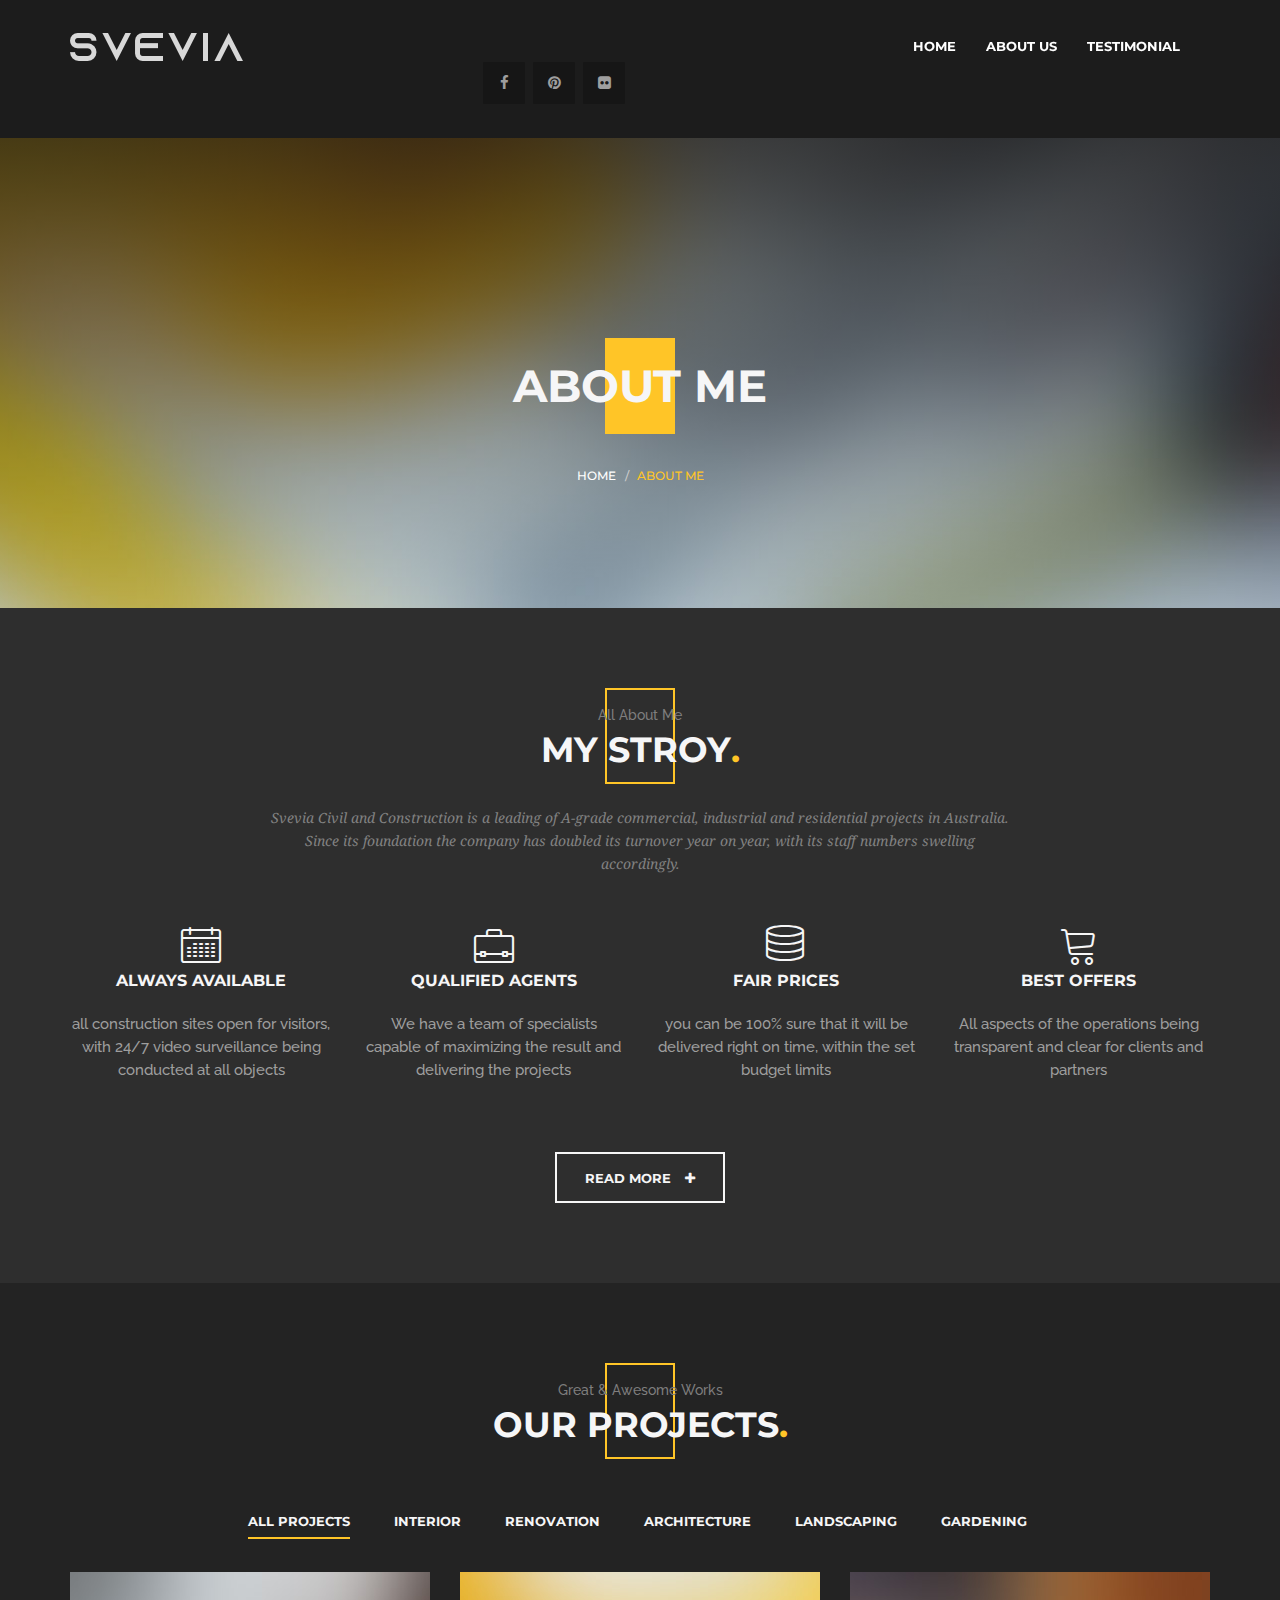
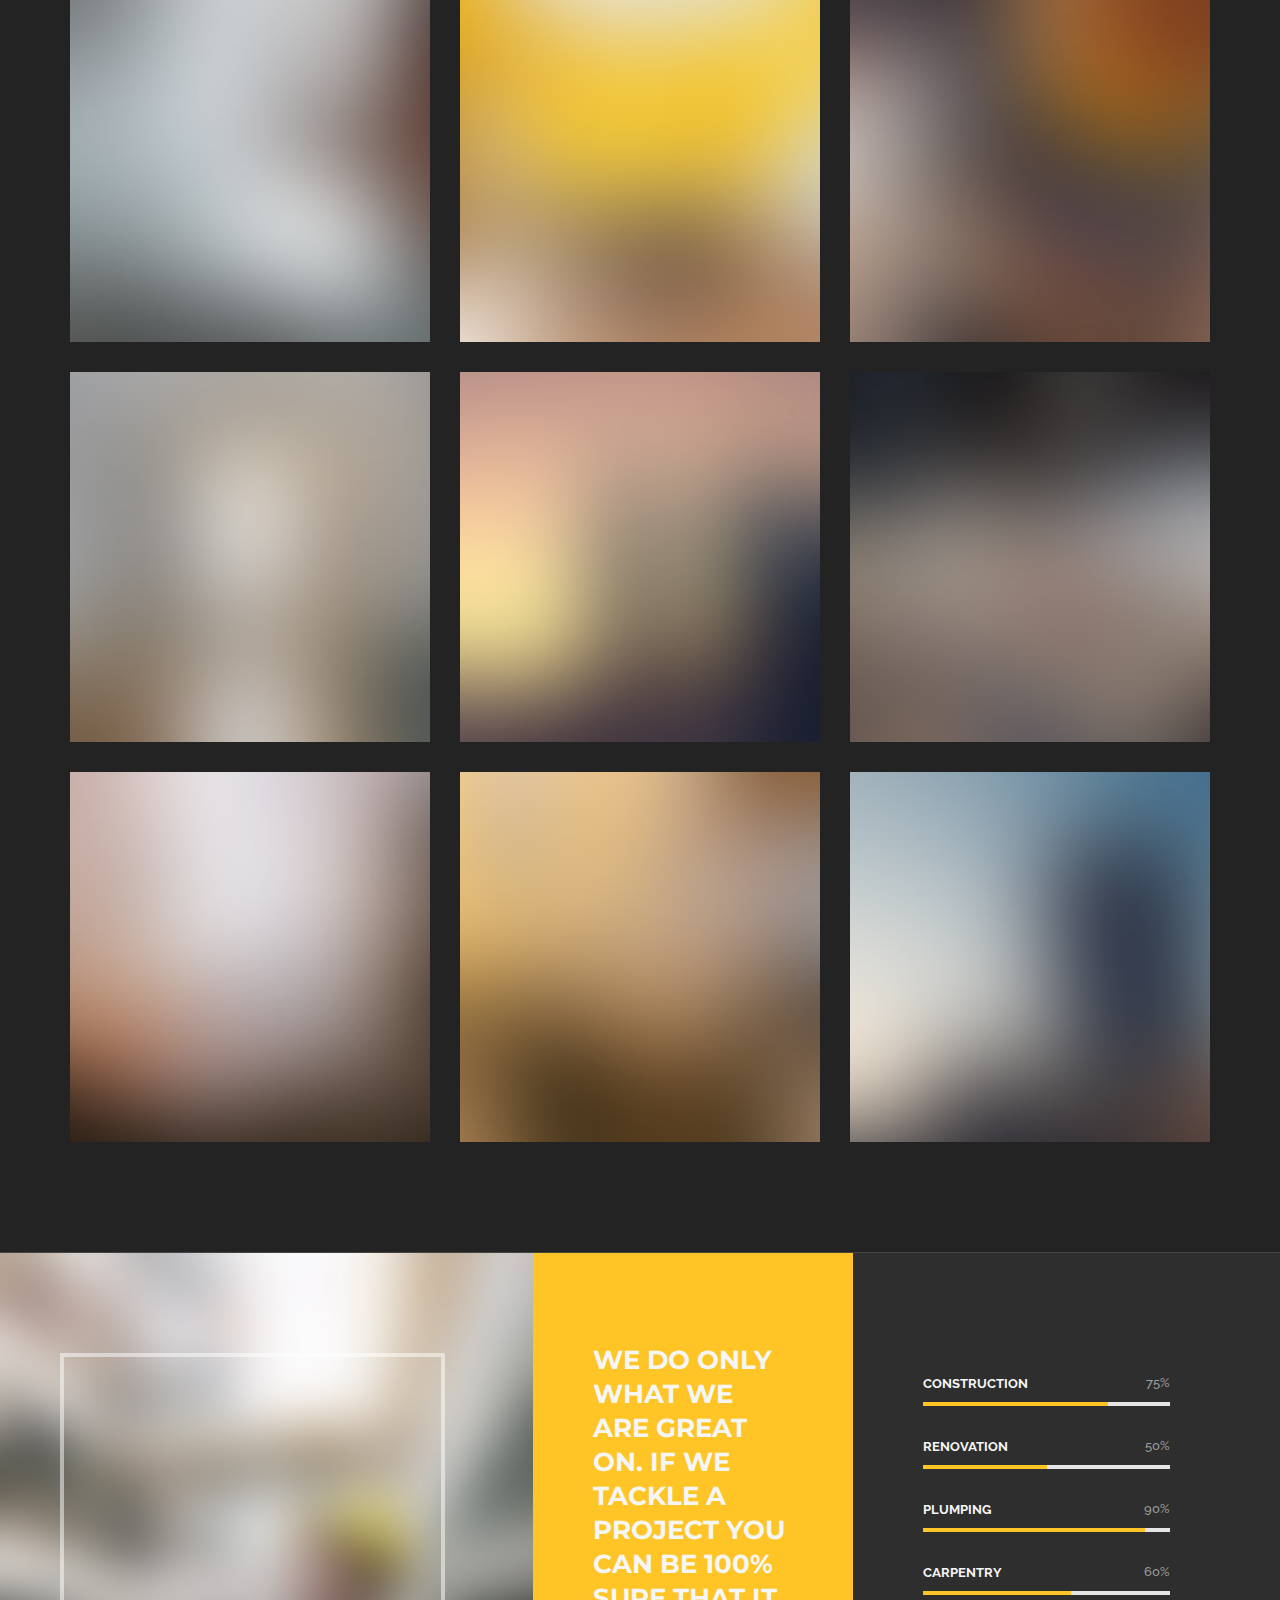
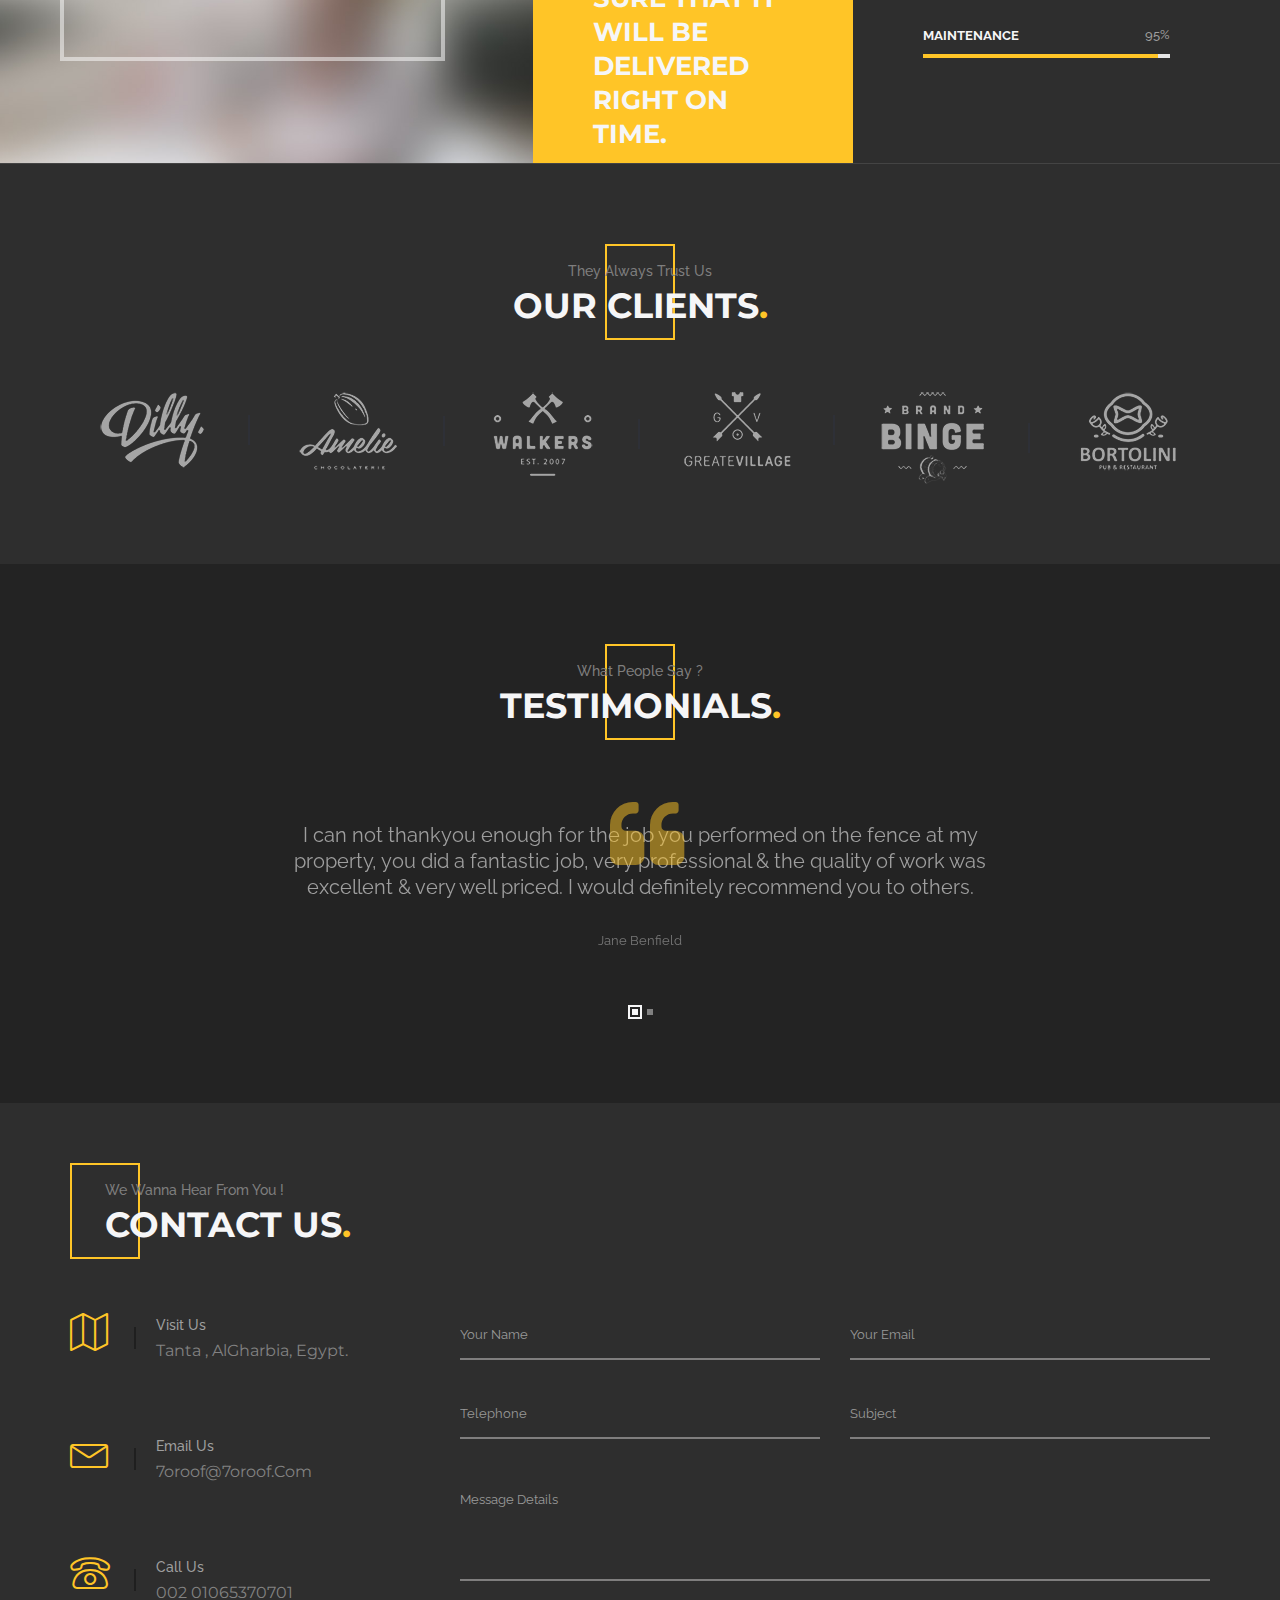
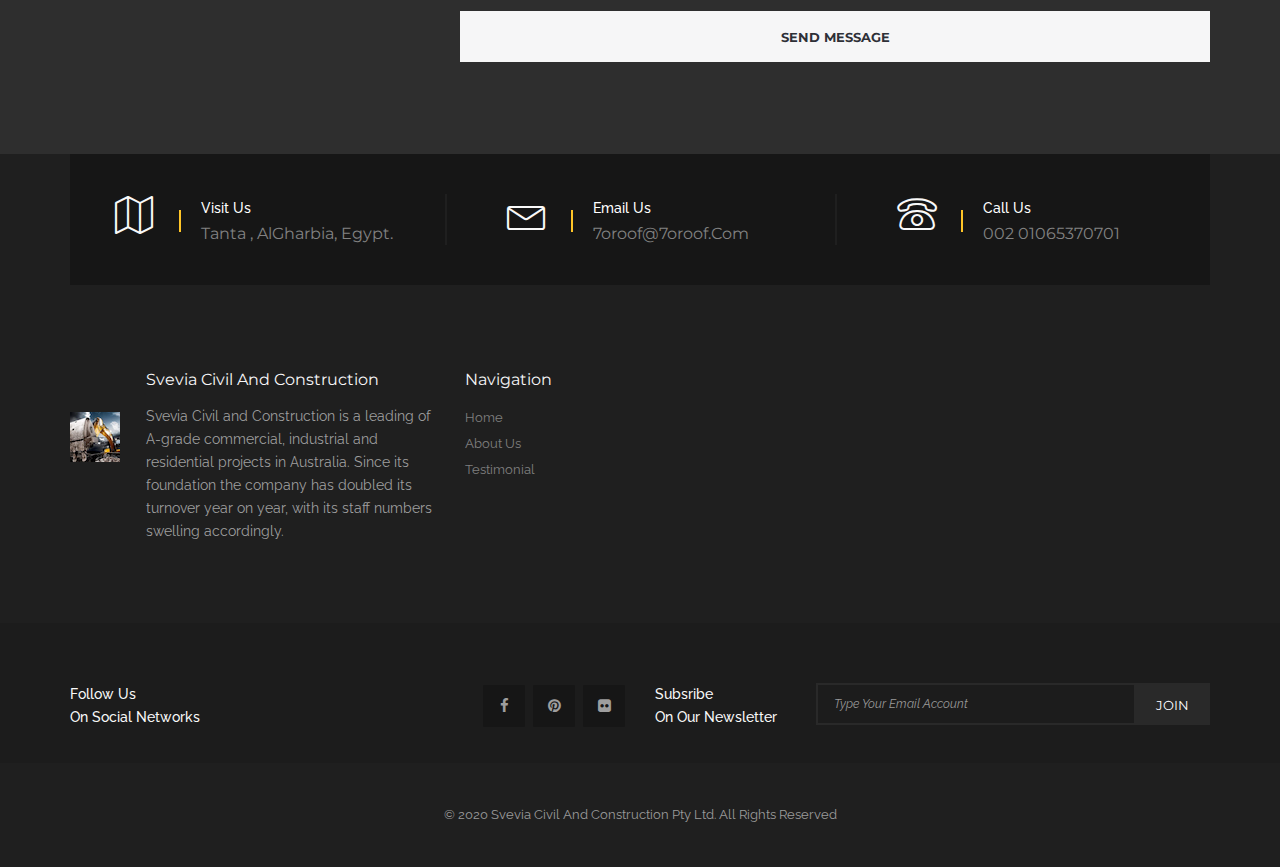
<file: public/about-me.html>
<!DOCTYPE html>
<html dir="ltr" lang="en-US">
  <head>
    <!-- Document Meta
============================================= -->
    <meta charset="utf-8" />
    <meta http-equiv="X-UA-Compatible" content="IE=edge" />
    <!--IE Compatibility Meta-->
    <meta name="author" content="wplly" />
    <meta
      name="viewport"
      content="width=device-width, initial-scale=1, maximum-scale=1"
    />
    <meta name="description" content="construction html5 template" />
    <link href="assets/images/favicon/favicon.ico" rel="icon" />

    <!-- Fonts
============================================= -->
    <link
      href="http://fonts.googleapis.com/css?family=Montserrat:400,700%7CRaleway:100,200,300,400,500,600,700,800%7CDroid+Serif:400,400italic,700,700italic"
      rel="stylesheet"
      type="text/css"
    />

    <!-- Stylesheets
============================================= -->
    <link href="assets/css/external.css" rel="stylesheet" />
    <!-- Extrnal CSS -->
    <link href="assets/css/bootstrap.min.css" rel="stylesheet" />
    <!-- Boostrap Core CSS -->
    <link href="assets/css/style.css" rel="stylesheet" />
    <link href="assets/css/dark.css" rel="stylesheet" />
    <!-- Style CSS -->

    <!-- HTML5 shim, for IE6-8 support of HTML5 elements. All other JS at the end of file. -->
    <!--[if lt IE 9]>
      <script src="assets/js/html5shiv.js"></script>
      <script src="assets/js/respond.min.js"></script>
    <![endif]-->

    <!-- Document Title
============================================= -->
    <title>Svevia Civil and Construction Pty Ltd</title>
  </head>
  <body class="dark">
    <div class="preloader">
      <div class="spinner">
        <div class="bounce1"></div>
        <div class="bounce2"></div>
        <div class="bounce3"></div>
      </div>
    </div>

    <div class="widget-social">
      <div class="container">
        <div class="row">
          <div class="col-xs-12 col-sm-12 col-md-6 mb-30-xs mb-30-sm">
            <div class="widget-social-icon pull-right text-right pull-none-xs">
              <a href="https://www.facebook.com/sveviacivil">
                <i class="fa fa-facebook"></i><i class="fa fa-facebook"></i>
              </a>
              <a href="#">
                <i class="fa fa-pinterest"></i><i class="fa fa-pinterest"></i>
              </a>
              <a
                href="https://www.flickr.com/photos/190068746@N07/albums/72157716095932922"
              >
                <i class="fa fa-flickr"></i><i class="fa fa-flickr"></i>
              </a>
            </div>
          </div>
        </div>
      </div>
    </div>

    <header id="navbar-spy" class="full-header header-3 style-2">
      <nav id="primary-menu" class="navbar navbar-fixed-top">
        <div class="row">
          <div class="container">
            <!-- Brand and toggle get grouped for better mobile display -->
            <div class="navbar-header">
              <button
                type="button"
                class="navbar-toggle collapsed"
                data-toggle="collapse"
                data-target="#bs-example-navbar-collapse-1"
                aria-expanded="false"
              >
                <span class="sr-only">Toggle navigation</span>
                <span class="icon-bar"></span>
                <span class="icon-bar"></span>
                <span class="icon-bar"></span>
              </button>
              <a class="logo" href="index.html">
                <img src="assets/images/logo/logo-light.png" alt="Svevia" />
              </a>
            </div>

            <!-- Collect the nav links, forms, and other content for toggling -->
            <div
              class="collapse navbar-collapse pull-right"
              id="bs-example-navbar-collapse-1"
            >
              <ul class="nav navbar-nav navbar-left">
                <li>
                  <a href="index.html">Home</a>
                </li>
                <!-- li end -->
                <li>
                  <a href="aboutus.html">About Us</a>
                </li>
                <!-- li end -->
                <li>
                  <a href="testimonials.html">Testimonial</a>
                </li>
                <!-- li end -->
              </ul>
              <!-- .module-cart end -->
            </div>
            <!-- /.navbar-collapse -->
          </div>
          <!-- /.container-fluid -->
        </div>
      </nav>
    </header>

    <!-- Page Title
============================================= -->
    <section class="bg-overlay bg-overlay-gradient pb-0">
      <div class="bg-section">
        <img src="assets/images/page-title/2.jpg" alt="Background" />
      </div>
      <div class="container">
        <div class="row">
          <div class="col-xs-12 col-sm-12 col-md-12">
            <div class="page-title title-1 text-center">
              <div class="title-bg">
                <h2>about me</h2>
              </div>
              <ol class="breadcrumb">
                <li>
                  <a href="index.html">Home</a>
                </li>
                <li class="active">about me</li>
              </ol>
            </div>
            <!-- .page-title end -->
          </div>
          <!-- .col-md-12 end -->
        </div>
        <!-- .row end -->
      </div>
      <!-- .container end -->
    </section>

    <!-- Shortcode #10
============================================= -->
    <section id="shortcode-10" class="shortcode-10">
      <div class="container">
        <div class="row">
          <div class="col-xs-12 col-sm-12 col-md-8 col-md-offset-2">
            <div class="heading heading-2 text-center">
              <div class="heading-bg">
                <p class="mb-0">all about me</p>
                <h2>my stroy</h2>
              </div>
              <p class="mb-0 italic">
                Svevia Civil and Construction is a leading of A-grade
                commercial, industrial and residential projects in Australia.
                Since its foundation the company has doubled its turnover year
                on year, with its staff numbers swelling accordingly.
              </p>
            </div>
            <!-- .heading end -->
          </div>
          <!-- .col-md-8 end -->
        </div>
        <!-- .row End -->
        <div class="row text-center">
          <div class="col-xs-12 col-sm-6 col-md-3 feature feature-1">
            <div class="feature-icon">
              <i class="lnr lnr-calendar-full font-40 color-heading"></i>
            </div>
            <h4 class="text-uppercase font-16">Always Available</h4>
            <p>
              all construction sites open for visitors, with 24/7 video
              surveillance being conducted at all objects
            </p>
          </div>
          <!-- .col-md-6 end -->
          <div class="col-xs-12 col-sm-6 col-md-3 feature feature-1">
            <div class="feature-icon">
              <i class="lnr lnr-briefcase font-40 color-heading"></i>
            </div>
            <h4 class="text-uppercase font-16">Qualified Agents</h4>
            <p>
              We have a team of specialists capable of maximizing the result and
              delivering the projects
            </p>
          </div>
          <!-- .col-md-6 end -->
          <div class="col-xs-12 col-sm-6 col-md-3 feature feature-1">
            <div class="feature-icon">
              <i class="lnr lnr-database font-40 color-heading"></i>
            </div>
            <h4 class="text-uppercase font-16">Fair Prices</h4>
            <p>
              you can be 100% sure that it will be delivered right on time,
              within the set budget limits
            </p>
          </div>
          <!-- .col-md-6 end -->
          <div class="col-xs-12 col-sm-6 col-md-3 feature feature-1">
            <div class="feature-icon">
              <i class="lnr lnr-cart font-40 color-heading"></i>
            </div>
            <h4 class="text-uppercase font-16">Best Offers</h4>
            <p>
              All aspects of the operations being transparent and clear for
              clients and partners
            </p>
          </div>
        </div>
        <!-- .row end -->
        <div class="row">
          <div class="col-xs-12 col-sm-12 col-md-12 text-center mt-50">
            <a class="btn btn-secondary" href="#"
              >read more <i class="fa fa-plus ml-xs"></i
            ></a>
          </div>
          <!-- .col-md-12 end -->
        </div>
        <!-- .row End -->
      </div>
      <!-- .container End -->
    </section>
    <!-- #shortcode end-->

    <!-- Projects
============================================= -->
    <section id="projects" class="projects-grid projects-3col bg-gray">
      <div class="container">
        <div class="row">
          <div class="col-xs-12 col-sm-12 col-md-12">
            <div class="heading heading-3 mb-0 text-center">
              <div class="heading-bg">
                <p class="mb-0">Great &amp; Awesome Works</p>
                <h2>Our Projects</h2>
              </div>
            </div>
            <!-- .heading end -->
          </div>
          <!-- .col-md-12 end -->
        </div>
        <!-- .row end -->
        <div class="row">
          <!-- Projects Filter
					============================================= -->
          <div class="col-xs-12 col-sm-12 col-md-12 projects-filter">
            <ul class="list-inline">
              <li>
                <a class="active-filter" href="#" data-filter="*"
                  >All Projects</a
                >
              </li>
              <li>
                <a href="#" data-filter=".interior">Interior</a>
              </li>
              <li>
                <a href="#" data-filter=".renovation">Renovation</a>
              </li>
              <li>
                <a href="#" data-filter=".architecture">Architecture</a>
              </li>
              <li>
                <a href="#" data-filter=".landscaping">Landscaping</a>
              </li>
              <li>
                <a href="#" data-filter=".gardening">Gardening</a>
              </li>
            </ul>
          </div>
          <!-- .projects-filter end -->
        </div>
        <!-- .row end -->

        <!-- Projects Item
			============================================= -->
        <div id="projects-all" class="row">
          <!-- Project Item #1 -->
          <div class="col-xs-12 col-sm-6 col-md-4 project-item interior">
            <div class="project-img">
              <img
                class=""
                src="assets/images/projects/grid/15.jpg"
                alt="interior"
              />
              <div class="project-hover">
                <div class="project-meta">
                  <h6>Interior</h6>
                  <h4>
                    <a href="#">New Office Room</a>
                  </h4>
                </div>
                <div class="project-zoom">
                  <a
                    class="img-popup"
                    href="assets/images/projects/full/15.jpg"
                    title="New Office Room"
                    ><i class="fa fa-plus"></i
                  ></a>
                </div>
              </div>
              <!-- .project-hover end -->
            </div>
            <!-- .project-img end -->
          </div>
          <!-- .project-item end -->

          <!-- Project Item #2 -->
          <div
            class="col-xs-12 col-sm-6 col-md-4 project-item interior gardening"
          >
            <div class="project-img">
              <img
                class=""
                src="assets/images/projects/grid/4.jpg"
                alt="interior"
              />
              <div class="project-hover">
                <div class="project-meta">
                  <h6>Interior</h6>
                  <h4>
                    <a href="#">New Office Room</a>
                  </h4>
                </div>
                <div class="project-zoom">
                  <a
                    class="img-popup"
                    href="assets/images/projects/full/4.jpg"
                    title="New Office Room"
                    ><i class="fa fa-plus"></i
                  ></a>
                </div>
              </div>
              <!-- .project-hover end -->
            </div>
            <!-- .project-img end -->
          </div>
          <!-- .project-item end -->

          <!-- Project Item #3 -->
          <div
            class="col-xs-12 col-sm-6 col-md-4 project-item renovation landscaping"
          >
            <div class="project-img">
              <img
                class=""
                src="assets/images/projects/grid/1.jpg"
                alt="interior"
              />
              <div class="project-hover">
                <div class="project-meta">
                  <h6>Interior</h6>
                  <h4>
                    <a href="#">New Office Room</a>
                  </h4>
                </div>
                <div class="project-zoom">
                  <a
                    class="img-popup"
                    href="assets/images/projects/full/1.jpg"
                    title="New Office Room"
                    ><i class="fa fa-plus"></i
                  ></a>
                </div>
              </div>
              <!-- .project-hover end -->
            </div>
            <!-- .project-img end -->
          </div>
          <!-- .project-item end -->

          <!-- Project Item #4 -->
          <div
            class="col-xs-12 col-sm-6 col-md-4 project-item interior landscaping"
          >
            <div class="project-img">
              <img
                class=""
                src="assets/images/projects/grid/2.jpg"
                alt="interior"
              />
              <div class="project-hover">
                <div class="project-meta">
                  <h6>Interior</h6>
                  <h4>
                    <a href="#">New Office Room</a>
                  </h4>
                </div>
                <div class="project-zoom">
                  <a
                    class="img-popup"
                    href="assets/images/projects/full/2.jpg"
                    title="New Office Room"
                    ><i class="fa fa-plus"></i
                  ></a>
                </div>
              </div>
              <!-- .project-hover end -->
            </div>
            <!-- .project-img end -->
          </div>
          <!-- .project-item end -->

          <!-- Project Item #5 -->
          <div class="col-xs-12 col-sm-6 col-md-4 project-item architecture">
            <div class="project-img">
              <img
                class=""
                src="assets/images/projects/grid/3.jpg"
                alt="interior"
              />
              <div class="project-hover">
                <div class="project-meta">
                  <h6>Interior</h6>
                  <h4>
                    <a href="#">New Office Room</a>
                  </h4>
                </div>
                <div class="project-zoom">
                  <a
                    class="img-popup"
                    href="assets/images/projects/full/3.jpg"
                    title="New Office Room"
                    ><i class="fa fa-plus"></i
                  ></a>
                </div>
              </div>
              <!-- .project-hover end -->
            </div>
            <!-- .project-img end -->
          </div>
          <!-- .project-item end -->

          <!-- Project Item #6 -->
          <div class="col-xs-12 col-sm-6 col-md-4 project-item interior">
            <div class="project-img">
              <img
                class=""
                src="assets/images/projects/grid/5.jpg"
                alt="interior"
              />
              <div class="project-hover">
                <div class="project-meta">
                  <h6>Interior</h6>
                  <h4>
                    <a href="#">New Office Room</a>
                  </h4>
                </div>
                <div class="project-zoom">
                  <a
                    class="img-popup"
                    href="assets/images/projects/full/5.jpg"
                    title="New Office Room"
                    ><i class="fa fa-plus"></i
                  ></a>
                </div>
              </div>
              <!-- .project-hover end -->
            </div>
            <!-- .project-img end -->
          </div>
          <!-- .project-item end -->

          <!-- Project Item #7 -->
          <div class="col-xs-12 col-sm-6 col-md-4 project-item interior">
            <div class="project-img">
              <img
                class=""
                src="assets/images/projects/grid/6.jpg"
                alt="interior"
              />
              <div class="project-hover">
                <div class="project-meta">
                  <h6>Interior</h6>
                  <h4>
                    <a href="#">New Office Room</a>
                  </h4>
                </div>
                <div class="project-zoom">
                  <a
                    class="img-popup"
                    href="assets/images/projects/full/6.jpg"
                    title="New Office Room"
                    ><i class="fa fa-plus"></i
                  ></a>
                </div>
              </div>
              <!-- .project-hover end -->
            </div>
            <!-- .project-img end -->
          </div>
          <!-- .project-item end -->

          <!-- Project Item #8 -->
          <div class="col-xs-12 col-sm-6 col-md-4 project-item interior">
            <div class="project-img">
              <img
                class=""
                src="assets/images/projects/grid/7.jpg"
                alt="interior"
              />
              <div class="project-hover">
                <div class="project-meta">
                  <h6>Interior</h6>
                  <h4>
                    <a href="#">New Office Room</a>
                  </h4>
                </div>
                <div class="project-zoom">
                  <a
                    class="img-popup"
                    href="assets/images/projects/full/7.jpg"
                    title="New Office Room"
                    ><i class="fa fa-plus"></i
                  ></a>
                </div>
              </div>
              <!-- .project-hover end -->
            </div>
            <!-- .project-img end -->
          </div>
          <!-- .project-item end -->

          <!-- Project Item #9 -->
          <div class="col-xs-12 col-sm-6 col-md-4 project-item architecture">
            <div class="project-img">
              <img
                class=""
                src="assets/images/projects/grid/8.jpg"
                alt="interior"
              />
              <div class="project-hover">
                <div class="project-meta">
                  <h6>Interior</h6>
                  <h4>
                    <a href="#">New Office Room</a>
                  </h4>
                </div>
                <div class="project-zoom">
                  <a
                    class="img-popup"
                    href="assets/images/projects/full/8.jpg"
                    title="New Office Room"
                    ><i class="fa fa-plus"></i
                  ></a>
                </div>
              </div>
              <!-- .project-hover end -->
            </div>
            <!-- .project-img end -->
          </div>
          <!-- .project-item end -->
        </div>
        <!-- .row end -->
      </div>
      <!-- .container end -->
    </section>

    <!-- Shortcode #7 
============================================= -->
    <section id="shortcode-7" class="shortcode-7 section-img">
      <div class="container-fluid">
        <div class="row">
          <div class="col-xs-12 col-sm-12 col-md-5 col-img">
            <div class="col-divider"></div>
            <div class="col-bg">
              <img src="assets/images/features/1.jpg" alt="Background" />
            </div>
          </div>
          <!-- .col-md-4 end -->
          <div class="col-xs-12 cpl-sm-12 col-md-3 bg-theme col-heading">
            <h2>
              We do only what we are great on. If we tackle a project you can be
              100% sure that it will be delivered right on time.
            </h2>
          </div>
          <!-- .col-md-4 end -->
          <div class="col-xs-12 col-sm-12 col-md-4 col-progress">
            <!-- progress 1 -->
            <div class="progressbar">
              <div class="progress-title">
                <span class="title">Construction</span>
                <span class="value">75%</span>
              </div>
              <div class="progress">
                <div
                  class="progress-bar"
                  role="progressbar"
                  aria-valuenow="75"
                  aria-valuemin="0"
                  aria-valuemax="100"
                  style="width: 75%"
                ></div>
              </div>
            </div>
            <!-- .progressbar end -->

            <!-- progress 2 -->
            <div class="progressbar">
              <div class="progress-title">
                <span class="title">Renovation</span>
                <span class="value">50%</span>
              </div>
              <div class="progress">
                <div
                  class="progress-bar"
                  role="progressbar"
                  aria-valuenow="50"
                  aria-valuemin="0"
                  aria-valuemax="100"
                  style="width: 50%"
                ></div>
              </div>
            </div>
            <!-- .progressbar end -->

            <!-- progress 3 -->
            <div class="progressbar">
              <div class="progress-title">
                <span class="title">Plumping</span>
                <span class="value">90%</span>
              </div>
              <div class="progress">
                <div
                  class="progress-bar"
                  role="progressbar"
                  aria-valuenow="90"
                  aria-valuemin="0"
                  aria-valuemax="100"
                  style="width: 90%"
                ></div>
              </div>
            </div>
            <!-- .progressbar end -->

            <!-- progress 4 -->
            <div class="progressbar">
              <div class="progress-title">
                <span class="title">Carpentry</span>
                <span class="value">60%</span>
              </div>
              <div class="progress">
                <div
                  class="progress-bar"
                  role="progressbar"
                  aria-valuenow="60"
                  aria-valuemin="0"
                  aria-valuemax="100"
                  style="width: 60%"
                ></div>
              </div>
            </div>
            <!-- .progressbar end -->

            <!-- progress 5 -->
            <div class="progressbar">
              <div class="progress-title">
                <span class="title">Maintenance</span>
                <span class="value">95%</span>
              </div>
              <div class="progress">
                <div
                  class="progress-bar"
                  role="progressbar"
                  aria-valuenow="95"
                  aria-valuemin="0"
                  aria-valuemax="100"
                  style="width: 95%"
                ></div>
              </div>
            </div>
            <!-- .progressbar end -->
          </div>
          <!-- .col-md-4 end -->
        </div>
      </div>
    </section>

    <!-- Shortcode #9 
============================================= -->
    <section id="clients" class="shortcode-9">
      <div class="container">
        <div class="row">
          <div class="col-xs-12 col-sm-12 col-md-12">
            <div class="heading heading-2 text-center">
              <div class="heading-bg">
                <p class="mb-0">They Always Trust Us</p>
                <h2>Our Clients</h2>
              </div>
            </div>
            <!-- .heading end -->
          </div>
          <!-- .col-md-12 end -->
        </div>
        <!-- .row end -->
        <div class="row">
          <!-- Client Item -->
          <div class="col-xs-12 col-sm-4 col-md-2">
            <div class="brand">
              <img
                class="img-responsive center-block"
                src="assets/images/clients/1.png"
                alt="brand"
              />
            </div>
          </div>
          <!-- .col-md-2 end -->

          <!-- Client Item -->
          <div class="col-xs-12 col-sm-4 col-md-2">
            <div class="brand">
              <img
                class="img-responsive center-block"
                src="assets/images/clients/2.png"
                alt="brand"
              />
            </div>
          </div>
          <!-- .col-md-2 end -->

          <!-- Client Item -->
          <div class="col-xs-12 col-sm-4 col-md-2">
            <div class="brand">
              <img
                class="img-responsive center-block"
                src="assets/images/clients/3.png"
                alt="brand"
              />
            </div>
          </div>
          <!-- .col-md-2 end -->

          <!-- Client Item -->
          <div class="col-xs-12 col-sm-4 col-md-2">
            <div class="brand">
              <img
                class="img-responsive center-block"
                src="assets/images/clients/4.png"
                alt="brand"
              />
            </div>
          </div>
          <!-- .col-md-2 end -->

          <!-- Client Item -->
          <div class="col-xs-12 col-sm-4 col-md-2">
            <div class="brand">
              <img
                class="img-responsive center-block"
                src="assets/images/clients/5.png"
                alt="brand"
              />
            </div>
          </div>
          <!-- .col-md-2 end -->

          <!-- Client Item -->
          <div class="col-xs-12 col-sm-4 col-md-2">
            <div class="brand last">
              <img
                class="img-responsive center-block"
                src="assets/images/clients/6.png"
                alt="brand"
              />
            </div>
          </div>
          <!-- .col-md-2 end -->
        </div>
        <!-- .row End -->
      </div>
      <!-- .container end -->
    </section>
    <!-- #clients end-->

    <!-- Testimonials #4
============================================= -->
    <section class="testimonial testimonial-4 bg-gray">
      <div class="container">
        <div class="row">
          <div class="col-xs-12 col-sm-12 col-md-12">
            <div class="heading heading-3 text-center">
              <div class="heading-bg">
                <p class="mb-0">what people say ?</p>
                <h2>testimonials</h2>
              </div>
            </div>
            <!-- .heading end -->
          </div>
          <!-- .col-md-12 end -->
          <div class="col-xs-12 col-sm-12 col-md-8 col-md-offset-2">
            <div id="testimonial-oc-4" class="testimonial-slide">
              <div class="testimonial-item">
                <div class="testimonial-content">
                  <p>
                    I can not thankyou enough for the job you performed on the
                    fence at my property, you did a fantastic job, very
                    professional & the quality of work was excellent & very well
                    priced. I would definitely recommend you to others.
                  </p>
                </div>
                <div class="testimonial-meta">Jane Benfield</div>
              </div>
              <!-- .testimonial-item end -->
              <div class="testimonial-item">
                <div class="testimonial-content">
                  <p>
                    Thanks so much for the amazing work you did on my retaining
                    wall. I’m very pleased with the quality your work, and price
                    you charged, I would definitely recommend your services.
                  </p>
                </div>
                <div class="testimonial-meta">Lisa Panania</div>
              </div>
              <!-- .testimonial-item end -->
            </div>
          </div>
          <!-- .col-md-8 end -->
        </div>
        <!-- .row end -->
      </div>
      <!-- .container end -->
    </section>

    <!-- Contact #1
============================================= -->
    <section id="contact" class="contact">
      <div class="container">
        <div class="row">
          <div class="col-xs-12 col-sm-12 col-md-12">
            <div class="heading heading-4">
              <div class="heading-bg heading-right">
                <p class="mb-0">We Wanna Hear From You !</p>
                <h2>Contact Us</h2>
              </div>
            </div>
            <!-- .heading end -->
          </div>
          <!-- .col-md-12 end -->
          <div class="col-xs-12 col-sm-12 col-md-12">
            <div class="row">
              <div
                class="col-xs-12 col-sm-12 col-md-4 widgets-contact mb-60-xs"
              >
                <div class="widget">
                  <div class="widget-contact-icon pull-left">
                    <i class="lnr lnr-map"></i>
                  </div>
                  <div class="widget-contact-info">
                    <p class="text-capitalize">visit us</p>
                    <p class="text-capitalize font-heading">
                      tanta , alGharbia, egypt.
                    </p>
                  </div>
                </div>
                <!-- .widget end -->
                <div class="clearfix"></div>
                <div class="widget">
                  <div class="widget-contact-icon pull-left">
                    <i class="lnr lnr-envelope"></i>
                  </div>
                  <div class="widget-contact-info">
                    <p class="text-capitalize">email us</p>
                    <p class="text-capitalize font-heading">
                      7oroof@7oroof.com
                    </p>
                  </div>
                </div>
                <!-- .widget end -->
                <div class="clearfix"></div>
                <div class="widget">
                  <div class="widget-contact-icon pull-left">
                    <i class="lnr lnr-phone"></i>
                  </div>
                  <div class="widget-contact-info">
                    <p class="text-capitalize">call us</p>
                    <p class="text-capitalize font-heading">002 01065370701</p>
                  </div>
                </div>
                <!-- .widget end -->
              </div>
              <!-- .col-md-4 end -->
              <div class="col-xs-12 col-sm-12 col-md-8">
                <div class="row">
                  <form
                    id="contact-form"
                    action="assets/php/sendmail.php"
                    method="post"
                  >
                    <div class="col-md-6">
                      <input
                        type="text"
                        class="form-control mb-30"
                        name="contact-name"
                        id="name"
                        placeholder="Your Name"
                        required
                      />
                    </div>
                    <div class="col-md-6">
                      <input
                        type="email"
                        class="form-control mb-30"
                        name="contact-email"
                        id="email"
                        placeholder="Your Email"
                        required
                      />
                    </div>
                    <div class="col-md-6">
                      <input
                        type="text"
                        class="form-control mb-30"
                        name="contact-telephone"
                        id="telephone"
                        placeholder="Telephone"
                        required
                      />
                    </div>
                    <div class="col-md-6">
                      <input
                        type="text"
                        class="form-control mb-30"
                        name="contact-subject"
                        id="subject"
                        placeholder="Subject"
                        required
                      />
                    </div>
                    <div class="col-md-12">
                      <textarea
                        class="form-control mb-30"
                        name="contact-message"
                        id="message"
                        rows="2"
                        placeholder="Message Details"
                        required
                      ></textarea>
                    </div>
                    <div class="col-md-12">
                      <button
                        type="submit"
                        id="submit-message"
                        class="btn btn-primary btn-black btn-block"
                      >
                        Send Message
                      </button>
                    </div>
                    <div class="col-xs-12 col-sm-12 col-md-12 mt-xs">
                      <!--Alert Message-->
                      <div id="contact-result"></div>
                    </div>
                  </form>
                </div>
              </div>
              <!-- .col-md-8 end -->
            </div>
            <!-- .row end -->
          </div>
          <!-- .col-md-12 end -->
        </div>
        <!-- .row end -->
      </div>
      <!-- .container end -->
    </section>
    <footer id="footer" class="footer-1">
      <!-- Contact Bar
	============================================= -->
      <div class="container footer-widgtes">
        <div class="row">
          <div class="col-xs-12 col-sm-12 col-md-12">
            <div class="widgets-contact">
              <div class="row">
                <div class="col-xs-12 col-sm-12 col-md-4 widget">
                  <div class="widget-contact-icon pull-left">
                    <i class="lnr lnr-map"></i>
                  </div>
                  <div class="widget-contact-info">
                    <p class="text-capitalize text-white">visit us</p>
                    <p class="text-capitalize font-heading">
                      tanta , alGharbia, egypt.
                    </p>
                  </div>
                </div>
                <!-- .widget end -->
                <div class="col-xs-12 col-sm-12 col-md-4 widget">
                  <div class="widget-contact-icon pull-left">
                    <i class="lnr lnr-envelope"></i>
                  </div>
                  <div class="widget-contact-info">
                    <p class="text-capitalize text-white">email us</p>
                    <p class="text-capitalize font-heading">
                      7oroof@7oroof.com
                    </p>
                  </div>
                </div>
                <!-- .widget end -->
                <div class="col-xs-12 col-sm-12 col-md-4 widget">
                  <div class="widget-contact-icon pull-left">
                    <i class="lnr lnr-phone"></i>
                  </div>
                  <div class="widget-contact-info">
                    <p class="text-capitalize text-white">call us</p>
                    <p class="text-capitalize font-heading">002 01065370701</p>
                  </div>
                </div>
                <!-- .widget end -->
              </div>
              <!-- .row end -->
            </div>
            <!-- .widget-contact end -->
          </div>
          <!-- .col-md-12 end -->
        </div>
        <!-- .row end -->
      </div>
      <!-- .container end -->

      <!-- Widget Section
	============================================= -->
      <div class="container">
        <div class="row">
          <div class="col-xs-12 col-sm-12 col-md-12 widgets-links">
            <div
              class="col-xs-12 col-sm-12 col-md-4 widget-about text-center-xs mb-30-xs"
            >
              <div class="widget-about-logo pull-left pull-none-xs">
                <img src="assets/images/footer-logo.png" alt="logo" />
              </div>
              <div class="widget-about-info">
                <h5 class="text-capitalize text-white">
                  Svevia Civil and Construction
                </h5>
                <p class="mb-0">
                  Svevia Civil and Construction is a leading of A-grade
                  commercial, industrial and residential projects in Australia.
                  Since its foundation the company has doubled its turnover year
                  on year, with its staff numbers swelling accordingly.
                </p>
              </div>
            </div>
            <div
              class="col-xs-12 col-sm-6 col-md-3 widget-navigation text-center-xs mb-30-xs"
            >
              <h5 class="text-capitalize text-white">navigation</h5>
              <div class="row">
                <div class="col-xs-6 col-sm-6 col-md-6">
                  <ul class="list-unstyled text-capitalize">
                    <li>
                      <a href="index.html"> Home</a>
                    </li>
                    <li>
                      <a href="aboutus.html"> About us</a>
                    </li>
                    <li>
                      <a href="testimonials.html"> Testimonial</a>
                    </li>
                  </ul>
                </div>
              </div>
            </div>
          </div>
        </div>
      </div>
      <!-- Social bar
	============================================= -->
      <div class="widget-social">
        <div class="container">
          <div class="row">
            <div class="col-xs-12 col-sm-12 col-md-6 mb-30-xs mb-30-sm">
              <div
                class="widget-social-info pull-left text-capitalize pull-none-xs mb-15-xs"
              >
                <p class="mb-0">
                  follow us<br />
                  on social networks
                </p>
              </div>
              <div
                class="widget-social-icon pull-right text-right pull-none-xs"
              >
                <a href="https://www.facebook.com/sveviacivil">
                  <i class="fa fa-facebook"></i><i class="fa fa-facebook"></i>
                </a>
                <a href="#">
                  <i class="fa fa-pinterest"></i><i class="fa fa-pinterest"></i>
                </a>
                <a
                  href="https://www.flickr.com/photos/190068746@N07/albums/72157716095932922"
                >
                  <i class="fa fa-flickr"></i><i class="fa fa-flickr"></i>
                </a>
              </div>
            </div>
            <div class="col-xs-12 col-sm-12 col-md-6">
              <div
                class="widget-newsletter-info pull-left text-capitalize pull-none-xs mb-15-xs"
              >
                <p class="mb-0">
                  subsribe<br />
                  on our newsletter
                </p>
              </div>
              <div class="widget-newsletter-form pull-right text-right">
                <!-- Mailchimp Form 
						=============================================-->
                <form class="mailchimp">
                  <div class="subscribe-alert"></div>
                  <div class="input-group">
                    <input
                      type="text"
                      class="form-control"
                      placeholder="Type Your Email Account"
                    />
                    <span class="input-group-btn">
                      <button class="btn text-capitalize" type="button">
                        join
                      </button>
                    </span>
                  </div>
                  <!-- /input-group -->
                </form>
                <!--Mailchimp Form End-->
              </div>
            </div>
          </div>
        </div>
      </div>
      <!-- Copyrights
	============================================= -->
      <div class="container">
        <div class="row">
          <div class="col-xs-12 col-sm-12 col-md-12 copyrights text-center">
            <p class="text-capitalize">
              © 2020 Svevia Civil and Construction Pty Ltd. all rights reserved
            </p>
          </div>
        </div>
      </div>
    </footer>

    <!-- Footer Scripts
============================================= -->
    <script src="assets/js/jquery-2.1.1.min.js"></script>
    <script src="assets/js/plugins.js?v=1.0.0"></script>
    <script src="assets/js/functions.js?v=1.2.0"></script>
  </body>
</html>
</file>
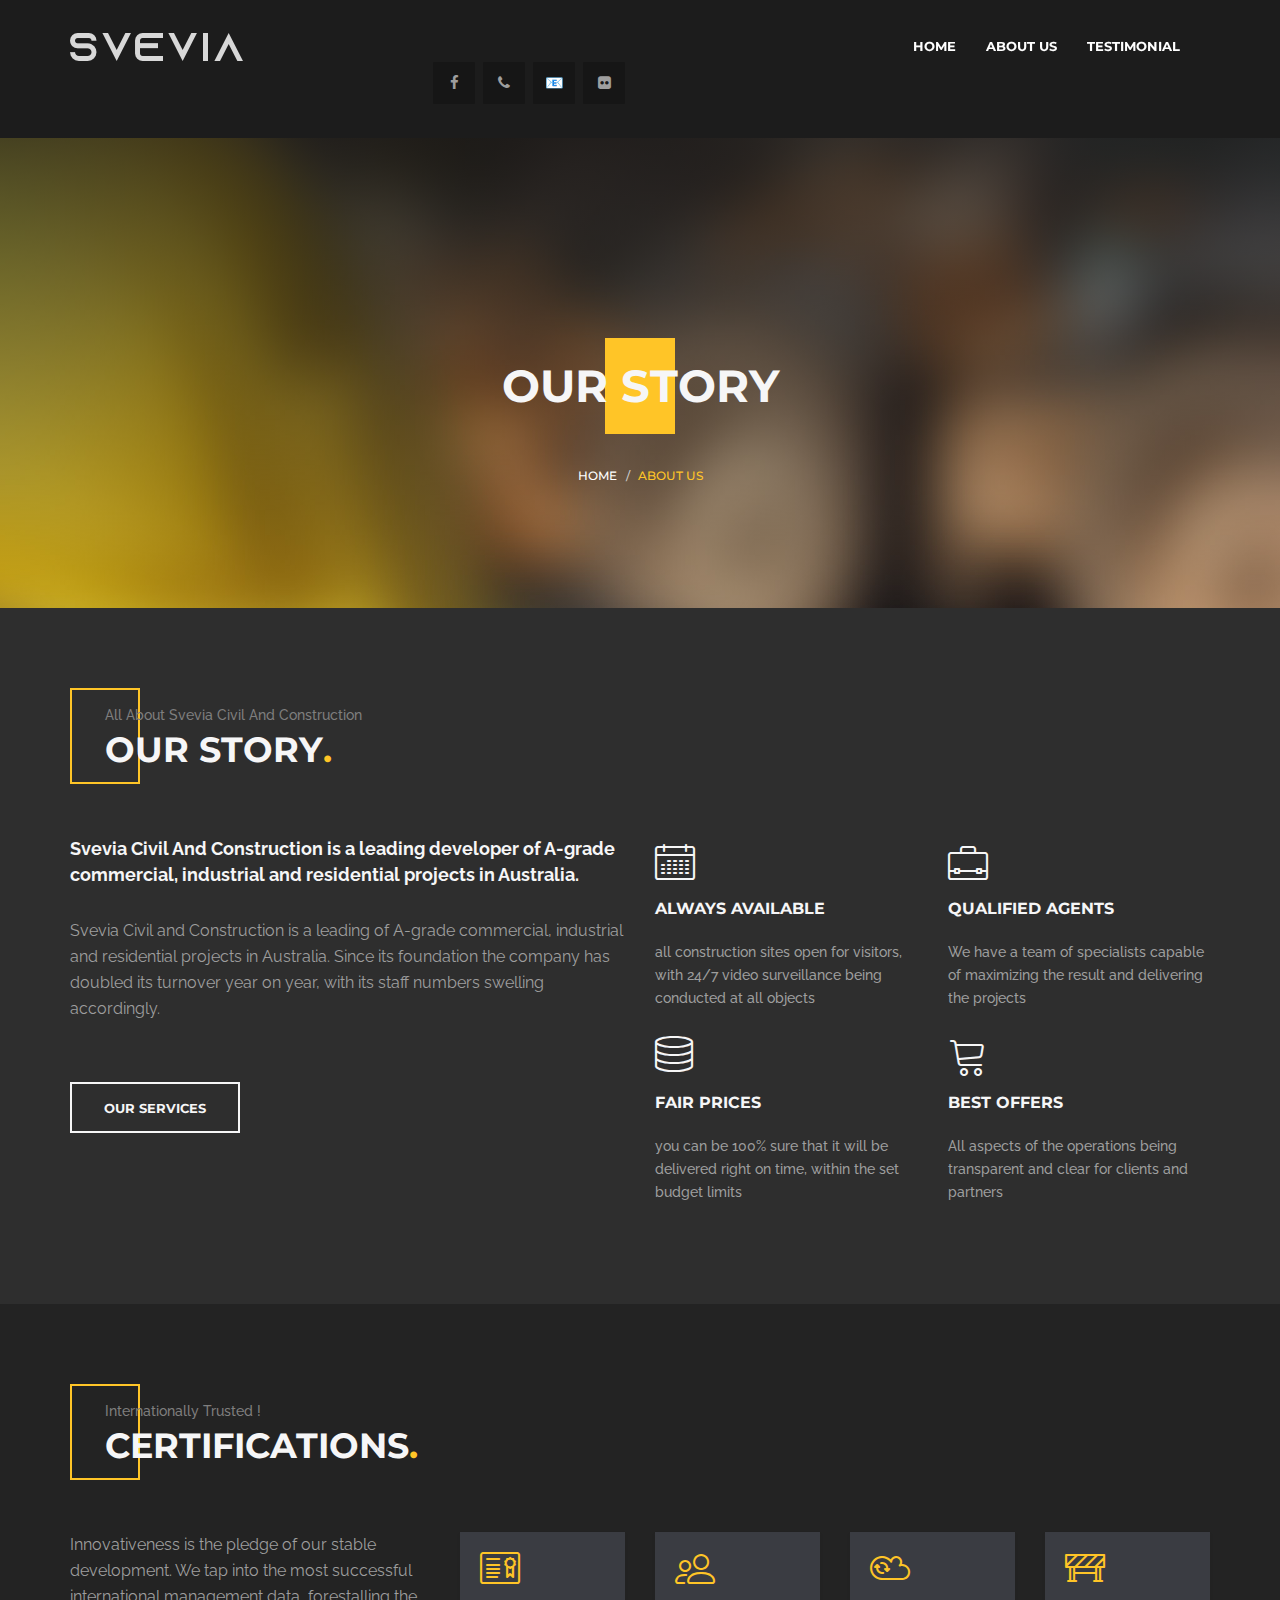
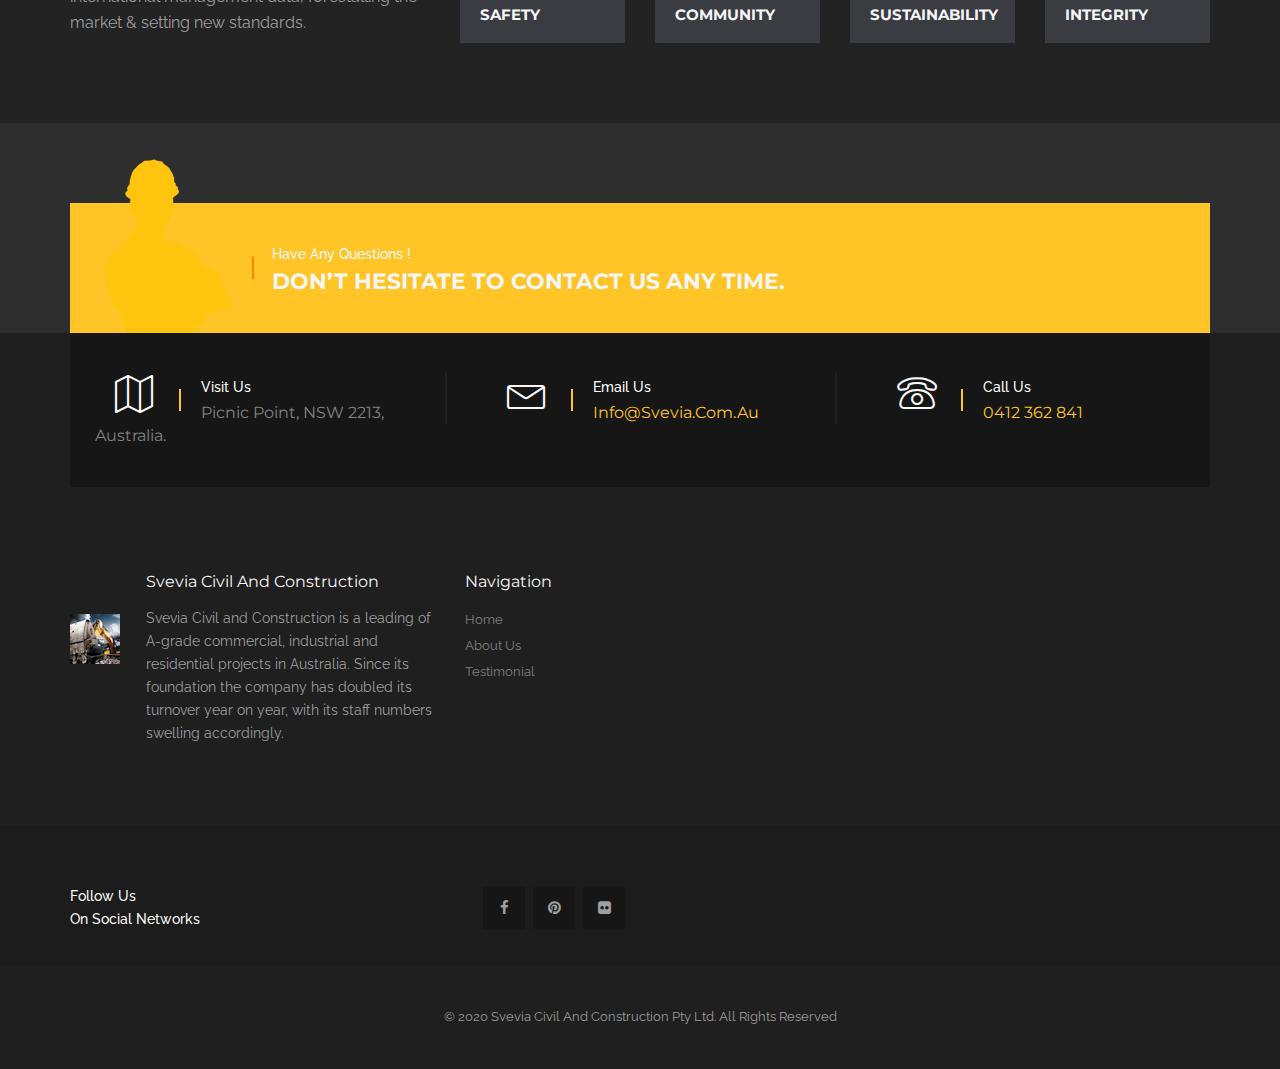
<file: public/aboutus.html>
<!DOCTYPE html>
<html dir="ltr" lang="en-US">
  <head>
    <!-- Document Meta
============================================= -->
    <meta charset="utf-8" />
    <meta http-equiv="X-UA-Compatible" content="IE=edge" />
    <!--IE Compatibility Meta-->
    <meta name="author" content="wplly" />
    <meta
      name="viewport"
      content="width=device-width, initial-scale=1, maximum-scale=1"
    />
    <meta name="description" content="construction html5 template" />
    <link href="assets/images/favicon/favicon.ico" rel="icon" />

    <!-- Fonts
============================================= -->
    <link
      href="http://fonts.googleapis.com/css?family=Montserrat:400,700%7CRaleway:100,200,300,400,500,600,700,800%7CDroid+Serif:400,400italic,700,700italic"
      rel="stylesheet"
      type="text/css"
    />

    <!-- Stylesheets
============================================= -->
    <link href="assets/css/external.css" rel="stylesheet" />
    <!-- Extrnal CSS -->
    <link href="assets/css/bootstrap.min.css" rel="stylesheet" />
    <!-- Boostrap Core CSS -->
    <link href="assets/css/style.css" rel="stylesheet" />
    <link href="assets/css/dark.css" rel="stylesheet" />
    <!-- Style CSS -->

    <!-- HTML5 shim, for IE6-8 support of HTML5 elements. All other JS at the end of file. -->
    <!--[if lt IE 9]>
      <script src="assets/js/html5shiv.js"></script>
      <script src="assets/js/respond.min.js"></script>
    <![endif]-->

    <!-- Document Title
============================================= -->
    <title>Svevia Civil and Construction Pty Ltd</title>
  </head>
  <body class="dark">
    <div class="preloader">
      <div class="spinner">
        <div class="bounce1"></div>
        <div class="bounce2"></div>
        <div class="bounce3"></div>
      </div>
    </div>

    <div class="widget-social">
      <div class="container">
        <div class="row">
          <div class="col-xs-12 col-sm-12 col-md-6 mb-30-xs mb-30-sm">
            <div class="widget-social-icon pull-right text-right pull-none-xs">
              <a href="https://www.facebook.com/sveviacivil">
                <i class="fa fa-facebook"></i><i class="fa fa-facebook"></i>
              </a>
              <!-- <a href="#">
                <i class="fa fa-pinterest"></i><i class="fa fa-pinterest"></i>
              </a> -->
              <a href="tel:+61412362841">
                <i class="fa fa-phone"></i><i class="fa fa-phone"></i>
              </a>
              <a href="mailto:info@svevia.com.au?subject=Inquiry">
                <i class="fa fa-email"></i><i class="fa fa-email"></i>
              </a>
              <a
                href="https://www.flickr.com/photos/190068746@N07/albums/72157715926590077"
              >
                <i class="fa fa-flickr"></i><i class="fa fa-flickr"></i>
              </a>
            </div>
          </div>
        </div>
      </div>
    </div>

    <header id="navbar-spy" class="full-header header-3 style-2">
      <nav id="primary-menu" class="navbar navbar-fixed-top">
        <div class="row">
          <div class="container">
            <!-- Brand and toggle get grouped for better mobile display -->
            <div class="navbar-header">
              <button
                type="button"
                class="navbar-toggle collapsed"
                data-toggle="collapse"
                data-target="#bs-example-navbar-collapse-1"
                aria-expanded="false"
              >
                <span class="sr-only">Toggle navigation</span>
                <span class="icon-bar"></span>
                <span class="icon-bar"></span>
                <span class="icon-bar"></span>
              </button>
              <a class="logo" href="index.html">
                <img src="assets/images/logo/logo-light.png" alt="Svevia" />
              </a>
            </div>

            <!-- Collect the nav links, forms, and other content for toggling -->
            <div
              class="collapse navbar-collapse pull-right"
              id="bs-example-navbar-collapse-1"
            >
              <ul class="nav navbar-nav navbar-left">
                <li>
                  <a href="index.html">Home</a>
                </li>
                <!-- li end -->
                <li>
                  <a href="aboutus.html">About Us</a>
                </li>
                <!-- li end -->
                <li>
                  <a href="testimonials.html">Testimonial</a>
                </li>
                <!-- li end -->
              </ul>
              <!-- .module-cart end -->
            </div>
            <!-- /.navbar-collapse -->
          </div>
          <!-- /.container-fluid -->
        </div>
      </nav>
    </header>

    <!-- Page Title
============================================= -->
    <section class="bg-overlay bg-overlay-gradient pb-0">
      <div class="bg-section">
        <img src="assets/images/page-title/8.jpg" alt="Background" />
      </div>
      <div class="container">
        <div class="row">
          <div class="col-xs-12 col-sm-12 col-md-12">
            <div class="page-title title-1 text-center">
              <div class="title-bg">
                <h2>Our Story</h2>
              </div>
              <ol class="breadcrumb">
                <li>
                  <a href="index.html">Home</a>
                </li>
                <li class="active">about us</li>
              </ol>
            </div>
            <!-- .page-title end -->
          </div>
          <!-- .col-md-12 end -->
        </div>
        <!-- .row end -->
      </div>
      <!-- .container end -->
    </section>

    <!-- Shortcode #1 
============================================= -->
    <section id="shotcode-1" class="shotcode-1 text-center-xs text-center-sm">
      <div class="container">
        <div class="row">
          <div class="col-xs-12 col-sm-12 col-md-12">
            <div class="row">
              <div class="col-xs-12 col-sm-12 col-md-12">
                <div class="heading heading-4">
                  <div class="heading-bg heading-right">
                    <p class="mb-0">All About Svevia Civil and Construction</p>
                    <h2>Our Story</h2>
                  </div>
                </div>
                <!-- .heading end -->
              </div>
            </div>
          </div>
          <!-- .col-md-12 end -->
          <div class="col-xs-12 col-sm-12 col-md-6">
            <h3 class="color-heading mb-sm font-18">
              Svevia Civil And Construction is a leading developer of A-grade
              commercial, industrial and residential projects in Australia.
            </h3>
            <p class="mb-60">
              Svevia Civil and Construction is a leading of A-grade commercial,
              industrial and residential projects in Australia. Since its
              foundation the company has doubled its turnover year on year, with
              its staff numbers swelling accordingly.
            </p>
            <a class="btn btn-secondary mb-30-xs" href="#">our services</a>
          </div>
          <!-- .col-md-6 end -->
          <div class="col-xs-12 col-sm-12 col-md-6">
            <div class="row">
              <div class="col-xs-12 col-sm-6 col-md-6 feature feature-1">
                <div class="feature-icon">
                  <i class="lnr lnr-calendar-full"></i>
                </div>
                <h4 class="text-uppercase">Always Available</h4>
                <p>
                  all construction sites open for visitors, with 24/7 video
                  surveillance being conducted at all objects
                </p>
              </div>
              <!-- .col-md-6 end -->
              <div class="col-xs-12 col-sm-6 col-md-6 feature feature-1">
                <div class="feature-icon">
                  <i class="lnr lnr-briefcase"></i>
                </div>
                <h4 class="text-uppercase">Qualified Agents</h4>
                <p>
                  We have a team of specialists capable of maximizing the result
                  and delivering the projects
                </p>
              </div>
              <!-- .col-md-6 end -->
              <div class="col-xs-12 col-sm-6 col-md-6 feature feature-1 mb-0">
                <div class="feature-icon">
                  <i class="lnr lnr-database"></i>
                </div>
                <h4 class="text-uppercase">Fair Prices</h4>
                <p>
                  you can be 100% sure that it will be delivered right on time,
                  within the set budget limits
                </p>
              </div>
              <!-- .col-md-6 end -->
              <div class="col-xs-12 col-sm-6 col-md-6 feature feature-1 mb-0">
                <div class="feature-icon">
                  <i class="lnr lnr-cart"></i>
                </div>
                <h4 class="text-uppercase">Best Offers</h4>
                <p>
                  All aspects of the operations being transparent and clear for
                  clients and partners
                </p>
              </div>
            </div>
            <!-- .row end -->
          </div>
          <!-- .col-md-6 end -->
        </div>
        <!-- .row end -->
      </div>
      <!-- .container end -->
    </section>

    <!-- Shortcode #6 
============================================= -->
    <section id="shortcode-6" class="shortcode-6 bg-gray text-center-xs">
      <div class="container">
        <div class="row">
          <div class="col-xs-12 col-sm-12 col-md-12">
            <div class="heading heading-4">
              <div class="heading-bg heading-right">
                <p class="mb-0">Internationally Trusted !</p>
                <h2>Certifications</h2>
              </div>
            </div>
            <!-- .heading end -->
          </div>
          <!-- .col-md-12 end -->
        </div>
        <!-- .row end -->
        <div class="row">
          <div class="col-xs-12 col-sm-12 col-md-4">
            <p>
              Innovativeness is the pledge of our stable development. We tap
              into the most successful international management data,
              forestalling the market & setting new standards.
            </p>
          </div>
          <div class="col-xs-12 col-sm-6 col-md-2 text-center-sm mb-30-sm">
            <div class="feature feature-2">
              <div class="feature-icon">
                <i class="lnr lnr-license font-40 color-theme"></i>
              </div>
              <h4 class="text-uppercase font-16">safety</h4>
            </div>
          </div>
          <!-- .col-md-6 end -->
          <div class="col-xs-12 col-sm-6 col-md-2 text-center-sm mb-30-sm">
            <div class="feature feature-2">
              <div class="feature-icon">
                <i class="lnr lnr-users font-40 color-theme"></i>
              </div>
              <h4 class="text-uppercase font-16">Community</h4>
            </div>
          </div>
          <!-- .col-md-6 end -->
          <div class="col-xs-12 col-sm-6 col-md-2 text-center-sm mb-30-sm">
            <div class="feature feature-2">
              <div class="feature-icon">
                <i class="lnr lnr-cloud-sync font-40 color-theme"></i>
              </div>
              <h4 class="text-uppercase font-16">Sustainability</h4>
            </div>
          </div>
          <!-- .col-md-6 end -->
          <div class="col-xs-12 col-sm-6 col-md-2 text-center-sm mb-30-sm">
            <div class="feature feature-2">
              <div class="feature-icon">
                <i class="lnr lnr-construction font-40 color-theme"></i>
              </div>
              <h4 class="text-uppercase font-16">Integrity</h4>
            </div>
          </div>
          <!-- .col-md-6 end -->
        </div>
        <!-- .row end -->
      </div>
      <!-- .container end -->
    </section>

    <!-- Call To Action #1
============================================= -->
    <section id="cta-1" class="cta pb-0">
      <div class="container">
        <div class="row">
          <div class="col-xs-12 col-sm-12 col-md-12">
            <div class="cta-1 bg-theme">
              <div class="row">
                <div class="col-xs-12 col-sm-12 col-md-1 hidden-xs">
                  <div class="cta-img">
                    <img src="assets/images/call/cta-1.png" alt="cta" />
                  </div>
                </div>
                <!-- .col-md-2 end -->
                <div
                  class="col-xs-12 col-sm-12 col-md-7 cta-devider text-center-xs"
                >
                  <div class="cta-desc">
                    <p>Have Any Questions !</p>
                    <h5>Don’t Hesitate To Contact Us Any Time.</h5>
                  </div>
                </div>
                <!-- .col-md-7 end -->
              </div>
            </div>
            <!-- .cta-1 end -->
          </div>
          <!-- .col-md-12 end -->
        </div>
        <!-- .row end -->
      </div>
      <!-- .container end -->
    </section>
    <!-- #cta-1 end -->

    <footer id="footer" class="footer-1">
      <!-- Contact Bar
  ============================================= -->
      <div class="container footer-widgtes">
        <div class="row">
          <div class="col-xs-12 col-sm-12 col-md-12">
            <div class="widgets-contact">
              <div class="row">
                <div class="col-xs-12 col-sm-12 col-md-4 widget">
                  <div class="widget-contact-icon pull-left">
                    <i class="lnr lnr-map"></i>
                  </div>
                  <div class="widget-contact-info">
                    <p class="text-capitalize text-white">visit us</p>
                    <p class="text-capitalize font-heading">
                      Picnic Point, NSW 2213, Australia.
                    </p>
                  </div>
                </div>
                <!-- .widget end -->
                <div class="col-xs-12 col-sm-12 col-md-4 widget">
                  <div class="widget-contact-icon pull-left">
                    <i class="lnr lnr-envelope"></i>
                  </div>
                  <div class="widget-contact-info">
                    <p class="text-capitalize text-white">email us</p>
                    <p class="text-capitalize font-heading">
                      <a href="mailto:info@svevia.com.au?subject=Inquiry">info@svevia.com.au</a>
                    </p>
                  </div>
                </div>
                <!-- .widget end -->
                <div class="col-xs-12 col-sm-12 col-md-4 widget">
                  <div class="widget-contact-icon pull-left">
                    <i class="lnr lnr-phone"></i>
                  </div>
                  <div class="widget-contact-info">
                    <p class="text-capitalize text-white">call us</p>
                    <p class="text-capitalize font-heading"><a href="tel:+61412362841">0412 362 841</a></p>
                  </div>
                </div>
                <!-- .widget end -->
              </div>
              <!-- .row end -->
            </div>
            <!-- .widget-contact end -->
          </div>
          <!-- .col-md-12 end -->
        </div>
        <!-- .row end -->
      </div>
      <!-- .container end -->

      <!-- Widget Section
  ============================================= -->
      <div class="container">
        <div class="row">
          <div class="col-xs-12 col-sm-12 col-md-12 widgets-links">
            <div
              class="col-xs-12 col-sm-12 col-md-4 widget-about text-center-xs mb-30-xs"
            >
              <div class="widget-about-logo pull-left pull-none-xs">
                <img src="assets/images/footer-logo.png" alt="logo" />
              </div>
              <div class="widget-about-info">
                <h5 class="text-capitalize text-white">
                  Svevia Civil and Construction
                </h5>
                <p class="mb-0">
                  Svevia Civil and Construction is a leading of A-grade
                  commercial, industrial and residential projects in Australia.
                  Since its foundation the company has doubled its turnover year
                  on year, with its staff numbers swelling accordingly.
                </p>
              </div>
            </div>
            <div
              class="col-xs-12 col-sm-6 col-md-3 widget-navigation text-center-xs mb-30-xs"
            >
              <h5 class="text-capitalize text-white">navigation</h5>
              <div class="row">
                <div class="col-xs-6 col-sm-6 col-md-6">
                  <ul class="list-unstyled text-capitalize">
                    <li>
                      <a href="index.html"> Home</a>
                    </li>
                    <li>
                      <a href="aboutus.html"> About us</a>
                    </li>
                    <li>
                      <a href="testimonials.html"> Testimonial</a>
                    </li>
                  </ul>
                </div>
              </div>
            </div>
          </div>
        </div>
      </div>
      <!-- Social bar
  ============================================= -->
      <div class="widget-social">
        <div class="container">
          <div class="row">
            <div class="col-xs-12 col-sm-12 col-md-6 mb-30-xs mb-30-sm">
              <div
                class="widget-social-info pull-left text-capitalize pull-none-xs mb-15-xs"
              >
                <p class="mb-0">
                  follow us<br />
                  on social networks
                </p>
              </div>
              <div
                class="widget-social-icon pull-right text-right pull-none-xs"
              >
                <a href="https://www.facebook.com/sveviacivil">
                  <i class="fa fa-facebook"></i><i class="fa fa-facebook"></i>
                </a>
                <a href="#">
                  <i class="fa fa-pinterest"></i><i class="fa fa-pinterest"></i>
                </a>
                <a
                  href="https://www.flickr.com/photos/190068746@N07/albums/72157716095932922"
                >
                  <i class="fa fa-flickr"></i><i class="fa fa-flickr"></i>
                </a>
              </div>
            </div>
          </div>
        </div>
      </div>
      <!-- Copyrights
  ============================================= -->
      <div class="container">
        <div class="row">
          <div class="col-xs-12 col-sm-12 col-md-12 copyrights text-center">
            <p class="text-capitalize">
              © 2020 Svevia Civil and Construction Pty Ltd. all rights reserved
            </p>
          </div>
        </div>
      </div>
    </footer>
    <!-- Footer Scripts
============================================= -->
    <script src="assets/js/jquery-2.1.1.min.js"></script>
    <script src="assets/js/plugins.js?v=1.0.0"></script>
    <script src="assets/js/functions.js?v=1.2.0"></script>
  </body>
</html>
</file>
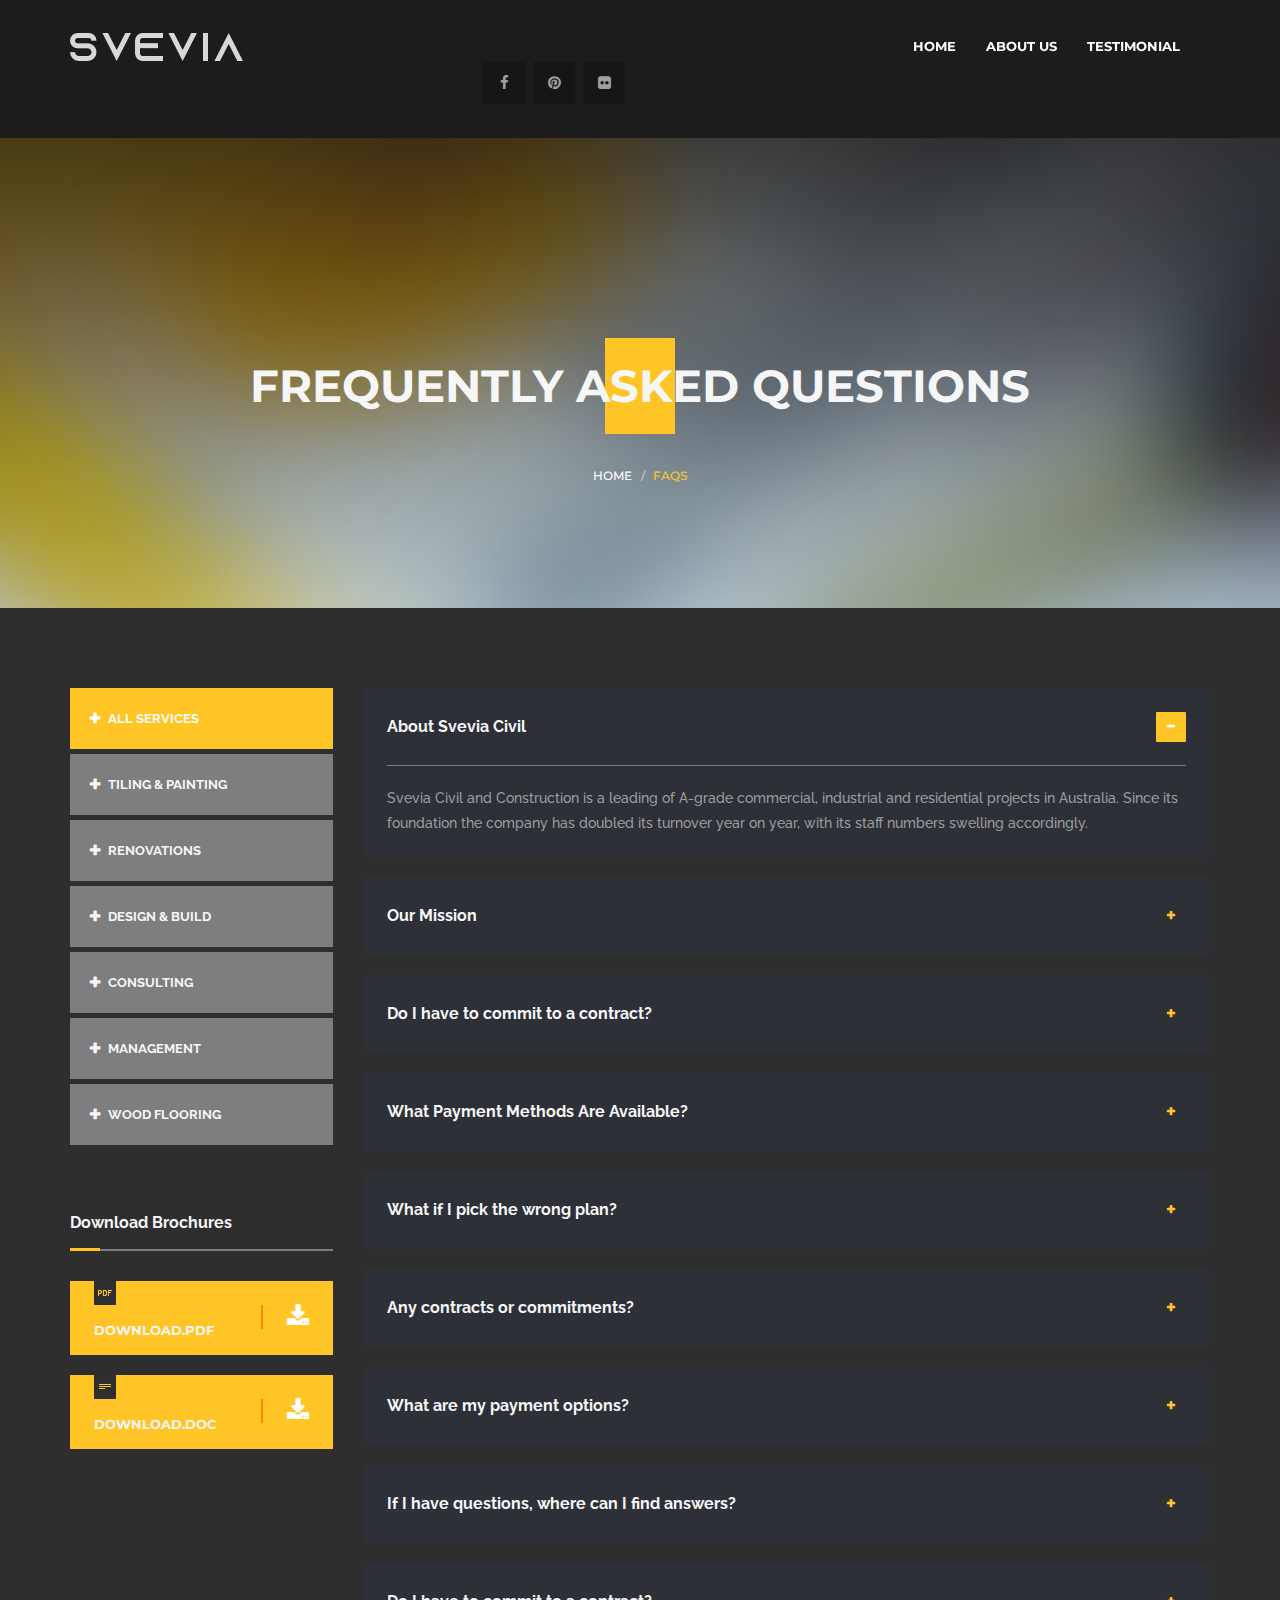
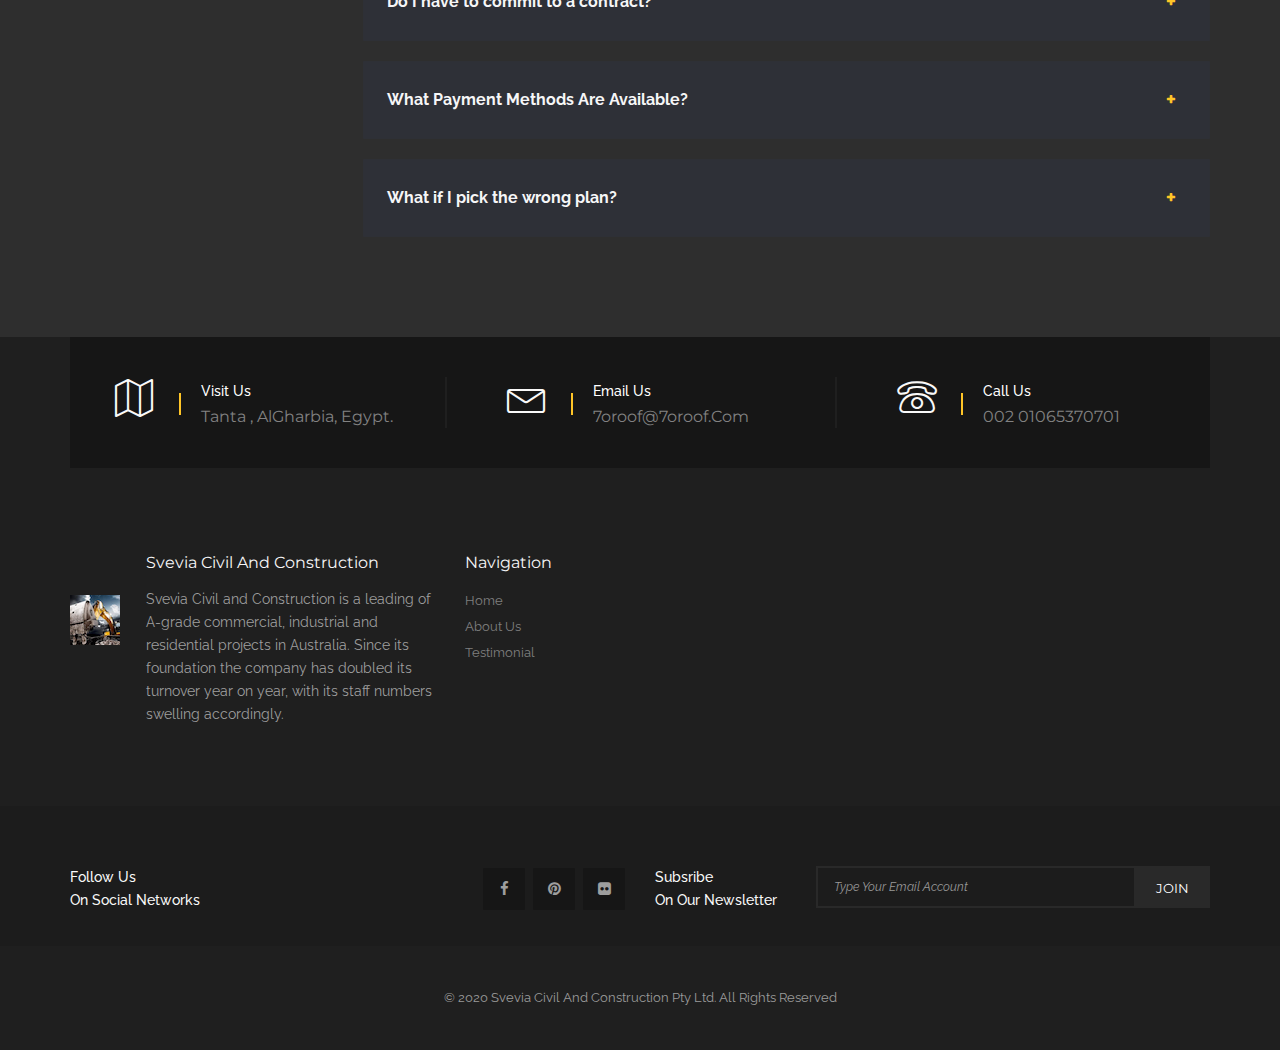
<file: public/faq.html>
<!DOCTYPE html>
<html dir="ltr" lang="en-US">
  <head>
    <!-- Document Meta
============================================= -->
    <meta charset="utf-8" />
    <meta http-equiv="X-UA-Compatible" content="IE=edge" />
    <!--IE Compatibility Meta-->
    <meta name="author" content="wplly" />
    <meta
      name="viewport"
      content="width=device-width, initial-scale=1, maximum-scale=1"
    />
    <meta name="description" content="construction html5 template" />
    <link href="assets/images/favicon/favicon.ico" rel="icon" />

    <!-- Fonts
============================================= -->
    <link
      href="http://fonts.googleapis.com/css?family=Montserrat:400,700%7CRaleway:100,200,300,400,500,600,700,800%7CDroid+Serif:400,400italic,700,700italic"
      rel="stylesheet"
      type="text/css"
    />

    <!-- Stylesheets
============================================= -->
    <link href="assets/css/external.css" rel="stylesheet" />
    <!-- Extrnal CSS -->
    <link href="assets/css/bootstrap.min.css" rel="stylesheet" />
    <!-- Boostrap Core CSS -->
    <link href="assets/css/style.css" rel="stylesheet" />
    <link href="assets/css/dark.css" rel="stylesheet" />
    <!-- Style CSS -->

    <!-- HTML5 shim, for IE6-8 support of HTML5 elements. All other JS at the end of file. -->
    <!--[if lt IE 9]>
      <script src="assets/js/html5shiv.js"></script>
      <script src="assets/js/respond.min.js"></script>
    <![endif]-->

    <!-- Document Title
============================================= -->
    <title>Svevia Civil and Construction Pty Ltd</title>
  </head>
  <body class="dark">
    <div class="preloader">
      <div class="spinner">
        <div class="bounce1"></div>
        <div class="bounce2"></div>
        <div class="bounce3"></div>
      </div>
    </div>

    <div class="widget-social">
      <div class="container">
        <div class="row">
          <div class="col-xs-12 col-sm-12 col-md-6 mb-30-xs mb-30-sm">
            <div class="widget-social-icon pull-right text-right pull-none-xs">
              <a href="https://www.facebook.com/sveviacivil">
                <i class="fa fa-facebook"></i><i class="fa fa-facebook"></i>
              </a>
              <a href="#">
                <i class="fa fa-pinterest"></i><i class="fa fa-pinterest"></i>
              </a>
              <a
                href="https://www.flickr.com/photos/190068746@N07/albums/72157716095932922"
              >
                <i class="fa fa-flickr"></i><i class="fa fa-flickr"></i>
              </a>
            </div>
          </div>
        </div>
      </div>
    </div>

    <header id="navbar-spy" class="full-header header-3 style-2">
      <nav id="primary-menu" class="navbar navbar-fixed-top">
        <div class="row">
          <div class="container">
            <!-- Brand and toggle get grouped for better mobile display -->
            <div class="navbar-header">
              <button
                type="button"
                class="navbar-toggle collapsed"
                data-toggle="collapse"
                data-target="#bs-example-navbar-collapse-1"
                aria-expanded="false"
              >
                <span class="sr-only">Toggle navigation</span>
                <span class="icon-bar"></span>
                <span class="icon-bar"></span>
                <span class="icon-bar"></span>
              </button>
              <a class="logo" href="index.html">
                <img src="assets/images/logo/logo-light.png" alt="Svevia" />
              </a>
            </div>

            <!-- Collect the nav links, forms, and other content for toggling -->
            <div
              class="collapse navbar-collapse pull-right"
              id="bs-example-navbar-collapse-1"
            >
              <ul class="nav navbar-nav navbar-left">
                <li>
                  <a href="index.html">Home</a>
                </li>
                <!-- li end -->
                <li>
                  <a href="aboutus.html">About Us</a>
                </li>
                <!-- li end -->
                <li>
                  <a href="testimonials.html">Testimonial</a>
                </li>
                <!-- li end -->
              </ul>
              <!-- .module-cart end -->
            </div>
            <!-- /.navbar-collapse -->
          </div>
          <!-- /.container-fluid -->
        </div>
      </nav>
    </header>

    <!-- Page Title
============================================= -->
    <section class="bg-overlay bg-overlay-gradient pb-0">
      <div class="bg-section">
        <img src="assets/images/page-title/2.jpg" alt="Background" />
      </div>
      <div class="container">
        <div class="row">
          <div class="col-xs-12 col-sm-12 col-md-12">
            <div class="page-title title-1 text-center">
              <div class="title-bg">
                <h2>Frequently Asked Questions</h2>
              </div>
              <ol class="breadcrumb">
                <li>
                  <a href="index.html">Home</a>
                </li>
                <li class="active">FAQS</li>
              </ol>
            </div>
            <!-- .page-title end -->
          </div>
          <!-- .col-md-12 end -->
        </div>
        <!-- .row end -->
      </div>
      <!-- .container end -->
    </section>

    <!-- Services
============================================= -->
    <section>
      <div class="container">
        <div class="row">
          <div class="sidebar sidebar-full col-xs-12 col-sm-12 col-md-3">
            <!-- Categories
				============================================= -->
            <div class="widget widget-categories">
              <div class="widget-content">
                <ul class="list-unstyled">
                  <li class="active">
                    <a href="#">All services</a>
                  </li>
                  <li>
                    <a href="#">Tiling &amp; Painting</a>
                  </li>
                  <li>
                    <a href="#">Renovations</a>
                  </li>
                  <li>
                    <a href="#">Design &amp; Build</a>
                  </li>
                  <li>
                    <a href="#">Consulting</a>
                  </li>
                  <li>
                    <a href="#">Management</a>
                  </li>
                  <li>
                    <a href="#">Wood Flooring</a>
                  </li>
                </ul>
              </div>
            </div>

            <!-- Download
				============================================= -->
            <div class="widget widget-download">
              <div class="widget-title">
                <h3>Download Brochures</h3>
              </div>
              <div class="widget-content">
                <div class="download download-pdf">
                  <a href="#">
                    <div class="download-desc">
                      <div class="download-desc-icon">
                        <img src="assets/images/sidebar/1.png" alt="icon" />
                      </div>
                      <h4>Download.pdf</h4>
                    </div>
                    <div class="download-icon">
                      <i class="fa fa-download"></i>
                    </div>
                  </a>
                </div>
                <!-- .download-pdf end -->

                <div class="download download-doc">
                  <a href="#">
                    <div class="download-desc">
                      <div class="download-desc-icon">
                        <img src="assets/images/sidebar/2.png" alt="icon" />
                      </div>
                      <h4>Download.doc</h4>
                    </div>
                    <div class="download-icon">
                      <i class="fa fa-download"></i>
                    </div>
                  </a>
                </div>
                <!-- .download-pdf end -->
              </div>
            </div>
          </div>
          <!-- .sidebar end -->
          <div class="col-xs-12 col-sm-12 col-md-9 about-1">
            <div
              class="panel-group accordion"
              id="accordion02"
              role="tablist"
              aria-multiselectable="true"
            >
              <!-- Panel 01 -->
              <div class="panel panel-default">
                <div class="panel-heading" role="tab" id="headingOne">
                  <h4 class="panel-title">
                    <a
                      class="accordion-toggle"
                      role="button"
                      data-toggle="collapse"
                      data-parent="#accordion02"
                      href="#collapse01"
                      aria-expanded="true"
                      aria-controls="collapse01"
                    >
                      About Svevia Civil
                    </a>
                    <span class="icon"></span>
                  </h4>
                </div>
                <div
                  id="collapse01"
                  class="panel-collapse collapse in"
                  role="tabpanel"
                  aria-labelledby="headingOne"
                >
                  <div class="panel-body">
                    Svevia Civil and Construction is a leading of A-grade
                    commercial, industrial and residential projects in
                    Australia. Since its foundation the company has doubled its
                    turnover year on year, with its staff numbers swelling
                    accordingly.
                  </div>
                </div>
              </div>
              <!-- .panel end -->

              <!-- Panel 02 -->
              <div class="panel panel-default">
                <div class="panel-heading" role="tab" id="headingTwo">
                  <h4 class="panel-title">
                    <a
                      class="accordion-toggle collapsed"
                      role="button"
                      data-toggle="collapse"
                      data-parent="#accordion02"
                      href="#collapse02"
                      aria-expanded="false"
                      aria-controls="collapse02"
                    >
                      Our Mission
                    </a>
                  </h4>
                </div>
                <div
                  id="collapse02"
                  class="panel-collapse collapse"
                  role="tabpanel"
                  aria-labelledby="headingTwo"
                >
                  <div class="panel-body">
                    We do only what we are great on. If we tackle a project you
                    can be 100% sure that it will be delivered right on time,
                    within the set budget limits and at the top level. We get
                    all our liabilities insured, including third-party
                    liabilities, thus indemnifying our clients against all
                    risks.
                  </div>
                </div>
              </div>
              <!-- .panel end -->

              <!-- Panel 03 -->
              <div class="panel panel-default">
                <div class="panel-heading" role="tab" id="headingThree">
                  <h4 class="panel-title">
                    <a
                      class="accordion-toggle collapsed"
                      role="button"
                      data-toggle="collapse"
                      data-parent="#accordion02"
                      href="#collapse03"
                      aria-expanded="false"
                      aria-controls="collapse03"
                    >
                      Do I have to commit to a contract?
                    </a>
                  </h4>
                </div>
                <div
                  id="collapse03"
                  class="panel-collapse collapse"
                  role="tabpanel"
                  aria-labelledby="headingThree"
                >
                  <div class="panel-body">
                    Svevia Civil and Construction is a leading of A-grade
                    commercial, industrial and residential projects in
                    Australia. Since its foundation the company has doubled its
                    turnover year on year, with its staff numbers swelling
                    accordingly.
                  </div>
                </div>
              </div>
              <!-- .panel end -->

              <!-- Panel 04 -->
              <div class="panel panel-default">
                <div class="panel-heading" role="tab" id="heading4">
                  <h4 class="panel-title">
                    <a
                      class="accordion-toggle collapsed"
                      role="button"
                      data-toggle="collapse"
                      data-parent="#accordion02"
                      href="#collapse04"
                      aria-expanded="false"
                      aria-controls="collapse04"
                    >
                      What Payment Methods Are Available?
                    </a>
                  </h4>
                </div>
                <div
                  id="collapse04"
                  class="panel-collapse collapse"
                  role="tabpanel"
                  aria-labelledby="heading4"
                >
                  <div class="panel-body">
                    We do only what we are great on. If we tackle a project you
                    can be 100% sure that it will be delivered right on time,
                    within the set budget limits and at the top level. We get
                    all our liabilities insured, including third-party
                    liabilities, thus indemnifying our clients against all
                    risks.
                  </div>
                </div>
              </div>
              <!-- .panel end -->

              <!-- Panel 05 -->
              <div class="panel panel-default">
                <div class="panel-heading" role="tab" id="heading5">
                  <h4 class="panel-title">
                    <a
                      class="accordion-toggle collapsed"
                      role="button"
                      data-toggle="collapse"
                      data-parent="#accordion02"
                      href="#collapse05"
                      aria-expanded="false"
                      aria-controls="collapse05"
                    >
                      What if I pick the wrong plan?
                    </a>
                  </h4>
                </div>
                <div
                  id="collapse05"
                  class="panel-collapse collapse"
                  role="tabpanel"
                  aria-labelledby="heading5"
                >
                  <div class="panel-body">
                    We do only what we are great on. If we tackle a project you
                    can be 100% sure that it will be delivered right on time,
                    within the set budget limits and at the top level. We get
                    all our liabilities insured, including third-party
                    liabilities, thus indemnifying our clients against all
                    risks.
                  </div>
                </div>
              </div>
              <!-- .panel end -->

              <!-- Panel 06 -->
              <div class="panel panel-default">
                <div class="panel-heading" role="tab" id="heading6">
                  <h4 class="panel-title">
                    <a
                      class="accordion-toggle collapsed"
                      role="button"
                      data-toggle="collapse"
                      data-parent="#accordion02"
                      href="#collapse06"
                      aria-expanded="false"
                      aria-controls="collapse06"
                    >
                      Any contracts or commitments?
                    </a>
                  </h4>
                </div>
                <div
                  id="collapse06"
                  class="panel-collapse collapse"
                  role="tabpanel"
                  aria-labelledby="heading6"
                >
                  <div class="panel-body">
                    We do only what we are great on. If we tackle a project you
                    can be 100% sure that it will be delivered right on time,
                    within the set budget limits and at the top level. We get
                    all our liabilities insured, including third-party
                    liabilities, thus indemnifying our clients against all
                    risks.
                  </div>
                </div>
              </div>
              <!-- .panel end -->

              <!-- Panel 07 -->
              <div class="panel panel-default">
                <div class="panel-heading" role="tab" id="heading7">
                  <h4 class="panel-title">
                    <a
                      class="accordion-toggle collapsed"
                      role="button"
                      data-toggle="collapse"
                      data-parent="#accordion02"
                      href="#collapse07"
                      aria-expanded="false"
                      aria-controls="collapse07"
                    >
                      What are my payment options?
                    </a>
                  </h4>
                </div>
                <div
                  id="collapse07"
                  class="panel-collapse collapse"
                  role="tabpanel"
                  aria-labelledby="heading7"
                >
                  <div class="panel-body">
                    We do only what we are great on. If we tackle a project you
                    can be 100% sure that it will be delivered right on time,
                    within the set budget limits and at the top level. We get
                    all our liabilities insured, including third-party
                    liabilities, thus indemnifying our clients against all
                    risks.
                  </div>
                </div>
              </div>
              <!-- .panel end -->

              <!-- Panel 08 -->
              <div class="panel panel-default">
                <div class="panel-heading" role="tab" id="heading8">
                  <h4 class="panel-title">
                    <a
                      class="accordion-toggle collapsed"
                      role="button"
                      data-toggle="collapse"
                      data-parent="#accordion02"
                      href="#collapse08"
                      aria-expanded="false"
                      aria-controls="collapse08"
                    >
                      If I have questions, where can I find answers?
                    </a>
                  </h4>
                </div>
                <div
                  id="collapse08"
                  class="panel-collapse collapse"
                  role="tabpanel"
                  aria-labelledby="heading8"
                >
                  <div class="panel-body">
                    We do only what we are great on. If we tackle a project you
                    can be 100% sure that it will be delivered right on time,
                    within the set budget limits and at the top level. We get
                    all our liabilities insured, including third-party
                    liabilities, thus indemnifying our clients against all
                    risks.
                  </div>
                </div>
              </div>
              <!-- .panel end -->

              <!-- Panel 09 -->
              <div class="panel panel-default">
                <div class="panel-heading" role="tab" id="heading9">
                  <h4 class="panel-title">
                    <a
                      class="accordion-toggle collapsed"
                      role="button"
                      data-toggle="collapse"
                      data-parent="#accordion02"
                      href="#collapse09"
                      aria-expanded="false"
                      aria-controls="collapse09"
                    >
                      Do I have to commit to a contract?
                    </a>
                  </h4>
                </div>
                <div
                  id="collapse09"
                  class="panel-collapse collapse"
                  role="tabpanel"
                  aria-labelledby="heading9"
                >
                  <div class="panel-body">
                    We do only what we are great on. If we tackle a project you
                    can be 100% sure that it will be delivered right on time,
                    within the set budget limits and at the top level. We get
                    all our liabilities insured, including third-party
                    liabilities, thus indemnifying our clients against all
                    risks.
                  </div>
                </div>
              </div>
              <!-- .panel end -->

              <!-- Panel 10 -->
              <div class="panel panel-default">
                <div class="panel-heading" role="tab" id="heading10">
                  <h4 class="panel-title">
                    <a
                      class="accordion-toggle collapsed"
                      role="button"
                      data-toggle="collapse"
                      data-parent="#accordion02"
                      href="#collapse10"
                      aria-expanded="false"
                      aria-controls="collapse10"
                    >
                      What Payment Methods Are Available?
                    </a>
                  </h4>
                </div>
                <div
                  id="collapse10"
                  class="panel-collapse collapse"
                  role="tabpanel"
                  aria-labelledby="heading10"
                >
                  <div class="panel-body">
                    We do only what we are great on. If we tackle a project you
                    can be 100% sure that it will be delivered right on time,
                    within the set budget limits and at the top level. We get
                    all our liabilities insured, including third-party
                    liabilities, thus indemnifying our clients against all
                    risks.
                  </div>
                </div>
              </div>
              <!-- .panel end -->

              <!-- Panel 11 -->
              <div class="panel panel-default">
                <div class="panel-heading" role="tab" id="heading11">
                  <h4 class="panel-title">
                    <a
                      class="accordion-toggle collapsed"
                      role="button"
                      data-toggle="collapse"
                      data-parent="#accordion02"
                      href="#collapse11"
                      aria-expanded="false"
                      aria-controls="collapse11"
                    >
                      What if I pick the wrong plan?
                    </a>
                  </h4>
                </div>
                <div
                  id="collapse11"
                  class="panel-collapse collapse"
                  role="tabpanel"
                  aria-labelledby="heading11"
                >
                  <div class="panel-body">
                    We do only what we are great on. If we tackle a project you
                    can be 100% sure that it will be delivered right on time,
                    within the set budget limits and at the top level. We get
                    all our liabilities insured, including third-party
                    liabilities, thus indemnifying our clients against all
                    risks.
                  </div>
                </div>
              </div>
              <!-- .panel end -->
            </div>
            <!-- End .Accordion-->
          </div>
        </div>
        <!-- .row end -->
      </div>
      <!-- .container end -->
    </section>
    <footer id="footer" class="footer-1">
      <!-- Contact Bar
	============================================= -->
      <div class="container footer-widgtes">
        <div class="row">
          <div class="col-xs-12 col-sm-12 col-md-12">
            <div class="widgets-contact">
              <div class="row">
                <div class="col-xs-12 col-sm-12 col-md-4 widget">
                  <div class="widget-contact-icon pull-left">
                    <i class="lnr lnr-map"></i>
                  </div>
                  <div class="widget-contact-info">
                    <p class="text-capitalize text-white">visit us</p>
                    <p class="text-capitalize font-heading">
                      tanta , alGharbia, egypt.
                    </p>
                  </div>
                </div>
                <!-- .widget end -->
                <div class="col-xs-12 col-sm-12 col-md-4 widget">
                  <div class="widget-contact-icon pull-left">
                    <i class="lnr lnr-envelope"></i>
                  </div>
                  <div class="widget-contact-info">
                    <p class="text-capitalize text-white">email us</p>
                    <p class="text-capitalize font-heading">
                      7oroof@7oroof.com
                    </p>
                  </div>
                </div>
                <!-- .widget end -->
                <div class="col-xs-12 col-sm-12 col-md-4 widget">
                  <div class="widget-contact-icon pull-left">
                    <i class="lnr lnr-phone"></i>
                  </div>
                  <div class="widget-contact-info">
                    <p class="text-capitalize text-white">call us</p>
                    <p class="text-capitalize font-heading">002 01065370701</p>
                  </div>
                </div>
                <!-- .widget end -->
              </div>
              <!-- .row end -->
            </div>
            <!-- .widget-contact end -->
          </div>
          <!-- .col-md-12 end -->
        </div>
        <!-- .row end -->
      </div>
      <!-- .container end -->

      <!-- Widget Section
	============================================= -->
      <div class="container">
        <div class="row">
          <div class="col-xs-12 col-sm-12 col-md-12 widgets-links">
            <div
              class="col-xs-12 col-sm-12 col-md-4 widget-about text-center-xs mb-30-xs"
            >
              <div class="widget-about-logo pull-left pull-none-xs">
                <img src="assets/images/footer-logo.png" alt="logo" />
              </div>
              <div class="widget-about-info">
                <h5 class="text-capitalize text-white">
                  Svevia Civil and Construction
                </h5>
                <p class="mb-0">
                  Svevia Civil and Construction is a leading of A-grade
                  commercial, industrial and residential projects in Australia.
                  Since its foundation the company has doubled its turnover year
                  on year, with its staff numbers swelling accordingly.
                </p>
              </div>
            </div>
            <div
              class="col-xs-12 col-sm-6 col-md-3 widget-navigation text-center-xs mb-30-xs"
            >
              <h5 class="text-capitalize text-white">navigation</h5>
              <div class="row">
                <div class="col-xs-6 col-sm-6 col-md-6">
                  <ul class="list-unstyled text-capitalize">
                    <li>
                      <a href="index.html"> Home</a>
                    </li>
                    <li>
                      <a href="aboutus.html"> About Us</a>
                    </li>
                    <li>
                      <a href="testimonials.html"> Testimonial</a>
                    </li>
                  </ul>
                </div>
              </div>
            </div>
          </div>
        </div>
      </div>
      <!-- Social bar
	============================================= -->
      <div class="widget-social">
        <div class="container">
          <div class="row">
            <div class="col-xs-12 col-sm-12 col-md-6 mb-30-xs mb-30-sm">
              <div
                class="widget-social-info pull-left text-capitalize pull-none-xs mb-15-xs"
              >
                <p class="mb-0">
                  follow us<br />
                  on social networks
                </p>
              </div>
              <div
                class="widget-social-icon pull-right text-right pull-none-xs"
              >
                <a href="https://www.facebook.com/sveviacivil">
                  <i class="fa fa-facebook"></i><i class="fa fa-facebook"></i>
                </a>
                <a href="#">
                  <i class="fa fa-pinterest"></i><i class="fa fa-pinterest"></i>
                </a>
                <a
                  href="https://www.flickr.com/photos/190068746@N07/albums/72157716095932922"
                >
                  <i class="fa fa-flickr"></i><i class="fa fa-flickr"></i>
                </a>
              </div>
            </div>
            <div class="col-xs-12 col-sm-12 col-md-6">
              <div
                class="widget-newsletter-info pull-left text-capitalize pull-none-xs mb-15-xs"
              >
                <p class="mb-0">
                  subsribe<br />
                  on our newsletter
                </p>
              </div>
              <div class="widget-newsletter-form pull-right text-right">
                <!-- Mailchimp Form 
						=============================================-->
                <form class="mailchimp">
                  <div class="subscribe-alert"></div>
                  <div class="input-group">
                    <input
                      type="text"
                      class="form-control"
                      placeholder="Type Your Email Account"
                    />
                    <span class="input-group-btn">
                      <button class="btn text-capitalize" type="button">
                        join
                      </button>
                    </span>
                  </div>
                  <!-- /input-group -->
                </form>
                <!--Mailchimp Form End-->
              </div>
            </div>
          </div>
        </div>
      </div>
      <!-- Copyrights
	============================================= -->
      <div class="container">
        <div class="row">
          <div class="col-xs-12 col-sm-12 col-md-12 copyrights text-center">
            <p class="text-capitalize">
              © 2020 Svevia Civil and Construction Pty Ltd. all rights reserved
            </p>
          </div>
        </div>
      </div>
    </footer>

    <!-- Footer Scripts
============================================= -->
    <script src="assets/js/jquery-2.1.1.min.js"></script>
    <script src="assets/js/plugins.js?v=1.0.0"></script>
    <script src="assets/js/functions.js?v=1.2.0"></script>
  </body>
</html>
</file>
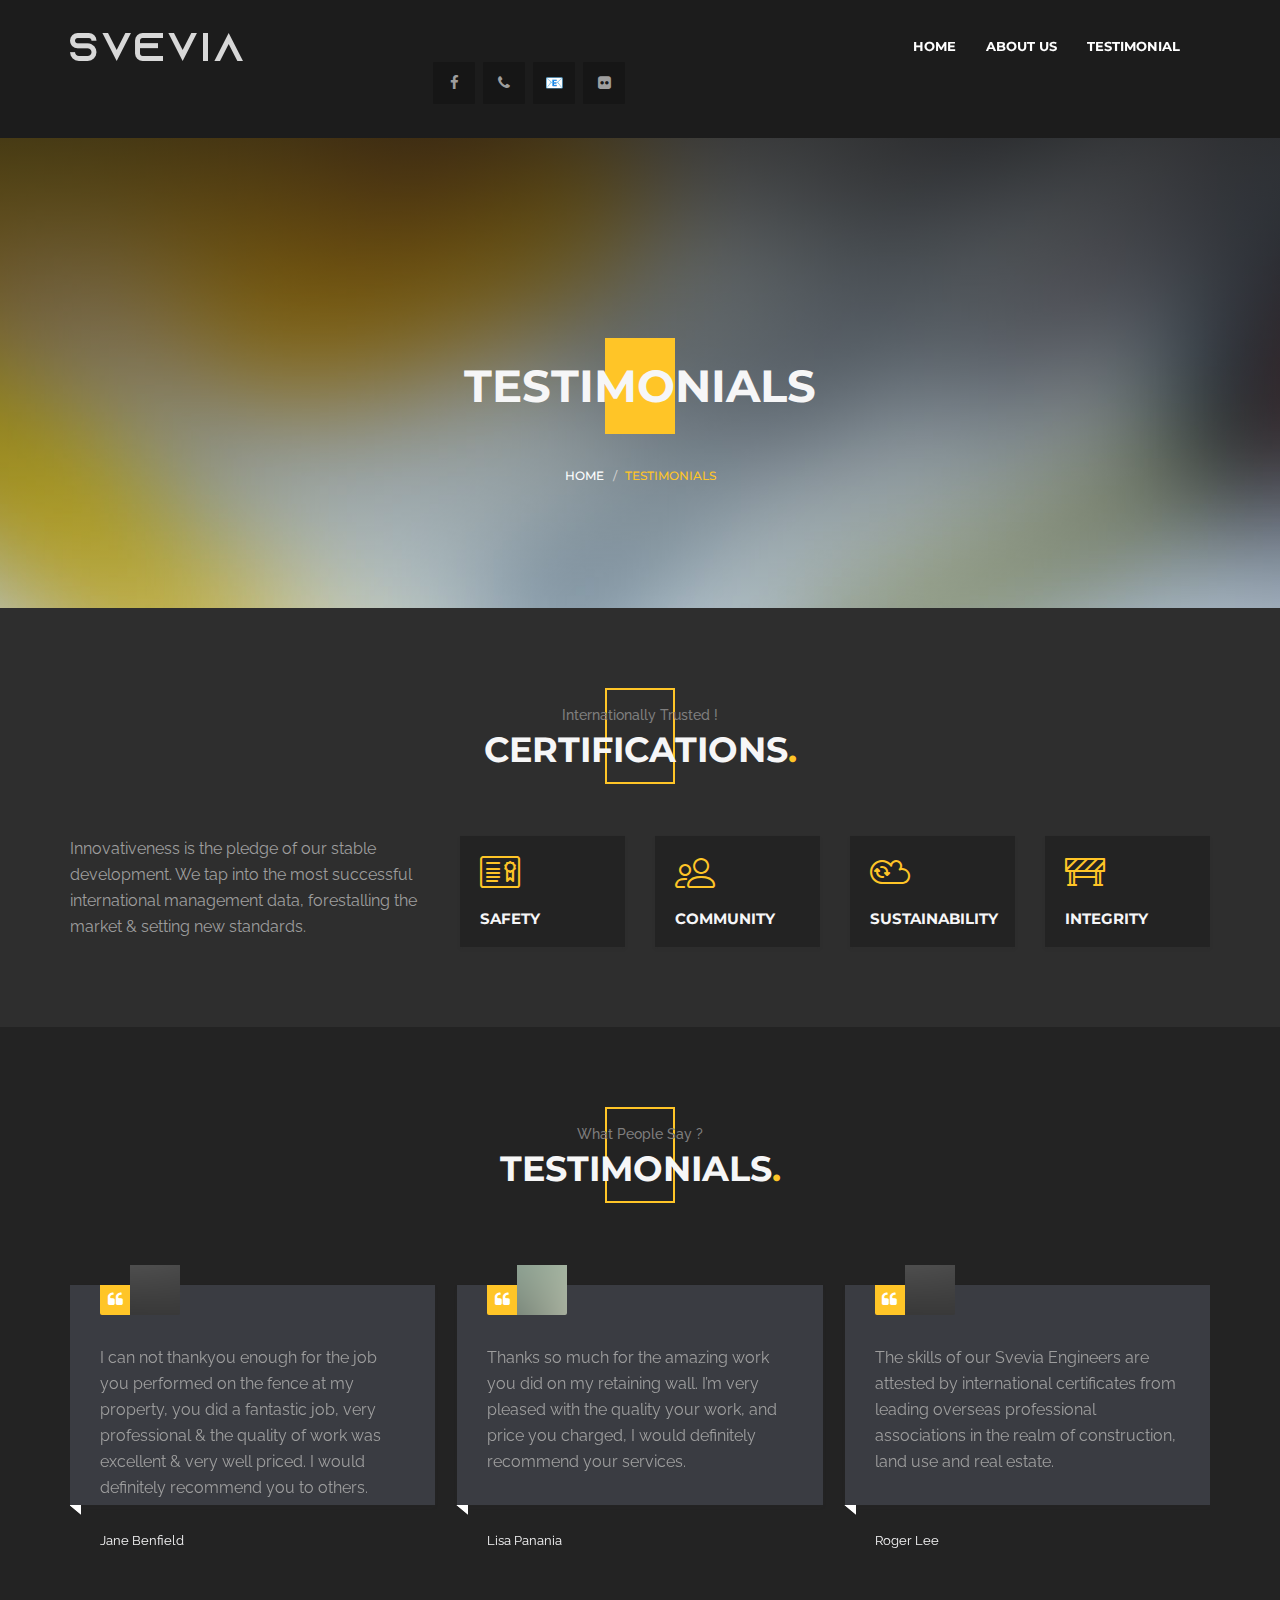
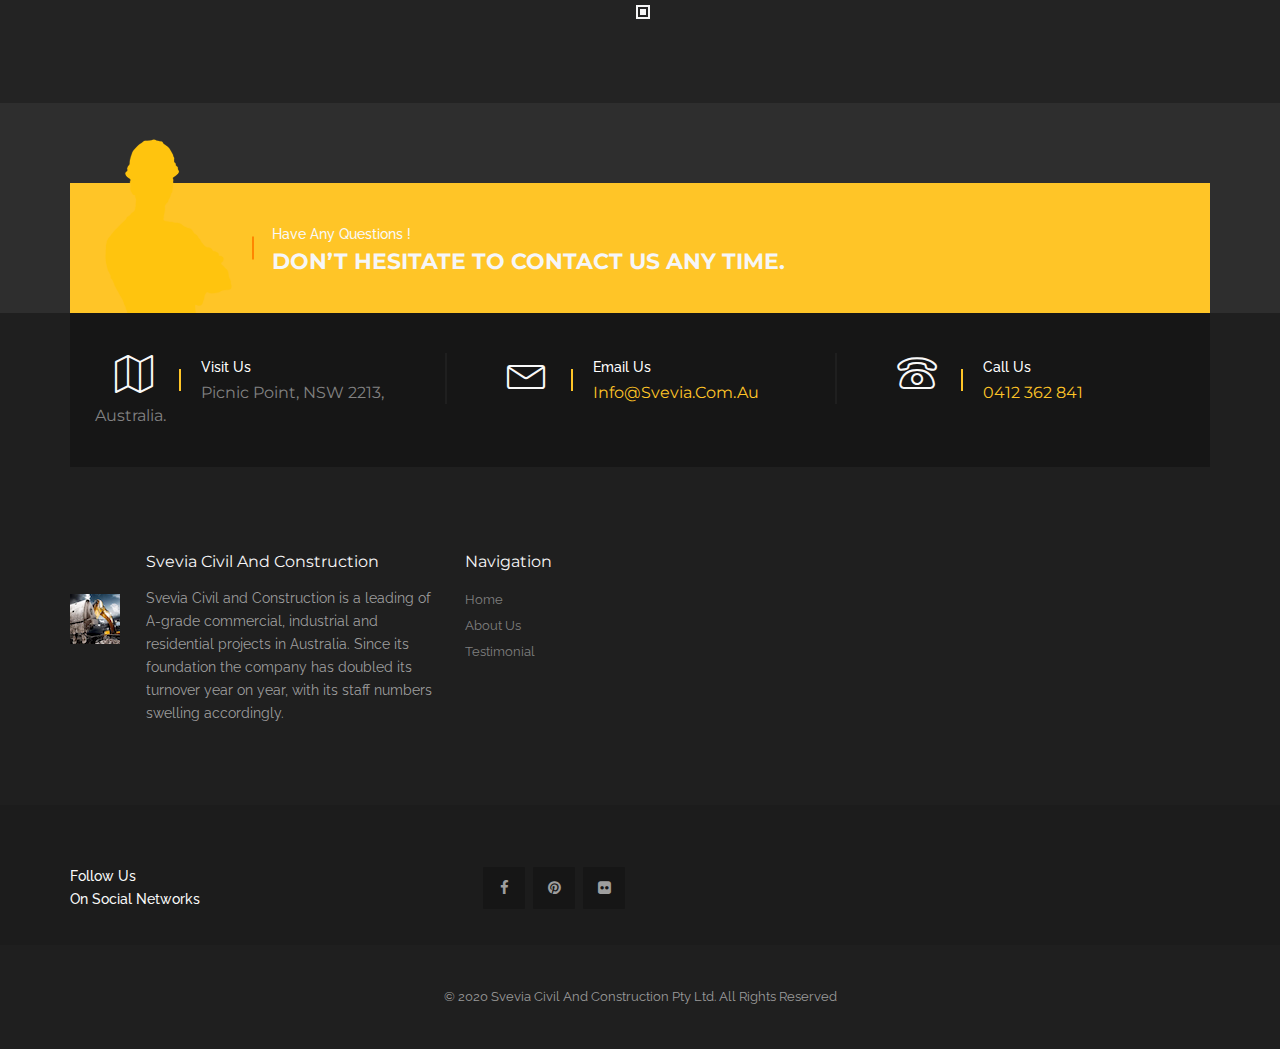
<file: public/testimonials.html>
<!DOCTYPE html>
<html dir="ltr" lang="en-US">
  <head>
    <!-- Document Meta
============================================= -->
    <meta charset="utf-8" />
    <meta http-equiv="X-UA-Compatible" content="IE=edge" />
    <!--IE Compatibility Meta-->
    <meta name="author" content="wplly" />
    <meta
      name="viewport"
      content="width=device-width, initial-scale=1, maximum-scale=1"
    />
    <meta name="description" content="construction html5 template" />
    <link href="assets/images/favicon/favicon.ico" rel="icon" />

    <!-- Fonts
============================================= -->
    <link
      href="http://fonts.googleapis.com/css?family=Montserrat:400,700%7CRaleway:100,200,300,400,500,600,700,800%7CDroid+Serif:400,400italic,700,700italic"
      rel="stylesheet"
      type="text/css"
    />

    <!-- Stylesheets
============================================= -->
    <link href="assets/css/external.css" rel="stylesheet" />
    <!-- Extrnal CSS -->
    <link href="assets/css/bootstrap.min.css" rel="stylesheet" />
    <!-- Boostrap Core CSS -->
    <link href="assets/css/style.css" rel="stylesheet" />
    <link href="assets/css/dark.css" rel="stylesheet" />
    <!-- Style CSS -->

    <!-- HTML5 shim, for IE6-8 support of HTML5 elements. All other JS at the end of file. -->
    <!--[if lt IE 9]>
      <script src="assets/js/html5shiv.js"></script>
      <script src="assets/js/respond.min.js"></script>
    <![endif]-->

    <!-- Document Title
============================================= -->
    <title>Svevia Civil and Construction Pty Ltd</title>
  </head>
  <body class="dark">
    <div class="preloader">
      <div class="spinner">
        <div class="bounce1"></div>
        <div class="bounce2"></div>
        <div class="bounce3"></div>
      </div>
    </div>

    <div class="widget-social">
      <div class="container">
        <div class="row">
          <div class="col-xs-12 col-sm-12 col-md-6 mb-30-xs mb-30-sm">
            <div class="widget-social-icon pull-right text-right pull-none-xs">
              <a href="https://www.facebook.com/sveviacivil">
                <i class="fa fa-facebook"></i><i class="fa fa-facebook"></i>
              </a>
              <!-- <a href="#">
                <i class="fa fa-pinterest"></i><i class="fa fa-pinterest"></i>
              </a> -->
              <a href="tel:+61412362841">
                <i class="fa fa-phone"></i><i class="fa fa-phone"></i>
              </a>
              <a href="mailto:info@svevia.com.au?subject=Inquiry">
                <i class="fa fa-email"></i><i class="fa fa-email"></i>
              </a>
              <a
                href="https://www.flickr.com/photos/190068746@N07/albums/72157715926590077"
              >
                <i class="fa fa-flickr"></i><i class="fa fa-flickr"></i>
              </a>
            </div>
          </div>
        </div>
      </div>
    </div>

    <header id="navbar-spy" class="full-header header-3 style-2">
      <nav id="primary-menu" class="navbar navbar-fixed-top">
        <div class="row">
          <div class="container">
            <!-- Brand and toggle get grouped for better mobile display -->
            <div class="navbar-header">
              <button
                type="button"
                class="navbar-toggle collapsed"
                data-toggle="collapse"
                data-target="#bs-example-navbar-collapse-1"
                aria-expanded="false"
              >
                <span class="sr-only">Toggle navigation</span>
                <span class="icon-bar"></span>
                <span class="icon-bar"></span>
                <span class="icon-bar"></span>
              </button>
              <a class="logo" href="index.html">
                <img src="assets/images/logo/logo-light.png" alt="Svevia" />
              </a>
            </div>

            <!-- Collect the nav links, forms, and other content for toggling -->
            <div
              class="collapse navbar-collapse pull-right"
              id="bs-example-navbar-collapse-1"
            >
              <ul class="nav navbar-nav navbar-left">
                <li>
                  <a href="index.html">Home</a>
                </li>
                <!-- li end -->
                <li>
                  <a href="aboutus.html">About Us</a>
                </li>
                <!-- li end -->
                <li>
                  <a href="testimonials.html">Testimonial</a>
                </li>
                <!-- li end -->
              </ul>
              <!-- .module-cart end -->
            </div>
            <!-- /.navbar-collapse -->
          </div>
          <!-- /.container-fluid -->
        </div>
      </nav>
    </header>
    <!-- Page Title
============================================= -->
    <section class="bg-overlay bg-overlay-gradient pb-0">
      <div class="bg-section">
        <img src="assets/images/page-title/2.jpg" alt="Background" />
      </div>
      <div class="container">
        <div class="row">
          <div class="col-xs-12 col-sm-12 col-md-12">
            <div class="page-title title-1 text-center">
              <div class="title-bg">
                <h2>Testimonials</h2>
              </div>
              <ol class="breadcrumb">
                <li>
                  <a href="index.html">Home</a>
                </li>
                <li class="active">Testimonials</li>
              </ol>
            </div>
            <!-- .page-title end -->
          </div>
          <!-- .col-md-12 end -->
        </div>
        <!-- .row end -->
      </div>
      <!-- .container end -->
    </section>

    <!-- Shortcode #6 
============================================= -->
    <section class="shortcode-6 text-center-xs">
      <div class="container">
        <div class="row">
          <div class="col-xs-12 col-sm-12 col-md-12">
            <div class="heading heading-2 text-center">
              <div class="heading-bg">
                <p class="mb-0">Internationally Trusted !</p>
                <h2>Certifications</h2>
              </div>
            </div>
            <!-- .heading end -->
          </div>
          <!-- .col-md-12 end -->
        </div>
        <!-- .row end -->
        <div class="row">
          <div class="col-xs-12 col-sm-12 col-md-4">
            <p>
              Innovativeness is the pledge of our stable development. We tap
              into the most successful international management data,
              forestalling the market & setting new standards.
            </p>
          </div>
          <div class="col-xs-12 col-sm-6 col-md-2 text-center-sm mb-30-sm">
            <div class="feature feature-2 bg-gray">
              <div class="feature-icon">
                <i class="lnr lnr-license font-40 color-theme"></i>
              </div>
              <h4 class="text-uppercase font-16">safety</h4>
            </div>
          </div>
          <!-- .col-md-6 end -->
          <div class="col-xs-12 col-sm-6 col-md-2 text-center-sm mb-30-sm">
            <div class="feature feature-2 bg-gray">
              <div class="feature-icon">
                <i class="lnr lnr-users font-40 color-theme"></i>
              </div>
              <h4 class="text-uppercase font-16">Community</h4>
            </div>
          </div>
          <!-- .col-md-6 end -->
          <div class="col-xs-12 col-sm-6 col-md-2 text-center-sm mb-30-sm">
            <div class="feature feature-2 bg-gray">
              <div class="feature-icon">
                <i class="lnr lnr-cloud-sync font-40 color-theme"></i>
              </div>
              <h4 class="text-uppercase font-16">Sustainability</h4>
            </div>
          </div>
          <!-- .col-md-6 end -->
          <div class="col-xs-12 col-sm-6 col-md-2 text-center-sm mb-30-sm">
            <div class="feature feature-2 bg-gray">
              <div class="feature-icon">
                <i class="lnr lnr-construction font-40 color-theme"></i>
              </div>
              <h4 class="text-uppercase font-16">Integrity</h4>
            </div>
          </div>
          <!-- .col-md-6 end -->
        </div>
        <!-- .row end -->
      </div>
      <!-- .container end -->
    </section>

    <!-- Testimonials #1
============================================= -->
    <section id="testimonials" class="testimonial testimonial-1 bg-gray">
      <div class="container">
        <div class="row">
          <div class="col-xs-12 col-sm-12 col-md-12">
            <div class="heading heading-3 text-center">
              <div class="heading-bg">
                <p class="mb-0">what people say ?</p>
                <h2>testimonials</h2>
              </div>
            </div>
            <!-- .heading end -->
          </div>
          <div class="col-xs-12 col-sm-12 col-md-12">
            <div id="testimonial-oc" class="testimonial-carousel">
              <!-- testimonial item #1 -->
              <div class="testimonial-item">
                <div class="testimonial-content">
                  <div class="testimonial-img">
                    <i class="fa fa-quote-left"></i>
                    <img src="assets/images/testimonial/3.png" alt="author" />
                  </div>
                  <p>
                    I can not thankyou enough for the job you performed on the
                    fence at my property, you did a fantastic job, very
                    professional & the quality of work was excellent & very well
                    priced. I would definitely recommend you to others.
                  </p>
                </div>
                <div class="testimonial-divider"></div>
                <div class="testimonial-meta">
                  <h6>Jane Benfield</h6>
                </div>
              </div>
              <!-- .testimonial-item end -->

              <!-- testimonial item #2 -->
              <div class="testimonial-item">
                <div class="testimonial-content">
                  <div class="testimonial-img">
                    <i class="fa fa-quote-left"></i>
                    <img src="assets/images/testimonial/2.png" alt="author" />
                  </div>
                  <p>
                    Thanks so much for the amazing work you did on my retaining
                    wall. I’m very pleased with the quality your work, and price
                    you charged, I would definitely recommend your services.
                  </p>
                </div>
                <div class="testimonial-divider"></div>
                <div class="testimonial-meta">
                  <h6>Lisa Panania</h6>
                </div>
              </div>
              <!-- .testimonial-item end -->

              <!-- testimonial item #3 -->
              <div class="testimonial-item">
                <div class="testimonial-content">
                  <div class="testimonial-img">
                    <i class="fa fa-quote-left"></i>
                    <img src="assets/images/testimonial/3.png" alt="author" />
                  </div>
                  <p>
                    The skills of our Svevia Engineers are attested by
                    international certificates from leading overseas
                    professional associations in the realm of construction, land
                    use and real estate.
                  </p>
                </div>
                <div class="testimonial-divider"></div>
                <div class="testimonial-meta">
                  <div class="testimonial-name">
                    <h6>Roger Lee</h6>
                  </div>
                </div>
              </div>
              <!-- .testimonial-item end -->
            </div>
          </div>
          <!-- .col-md-12 end -->
        </div>
        <!-- .row end -->
      </div>
      <!-- .container end -->
    </section>
    <!-- #testimonials end -->

    <!-- Call To Action #1
============================================= -->
    <section id="cta-1" class="cta pb-0">
      <div class="container">
        <div class="row">
          <div class="col-xs-12 col-sm-12 col-md-12">
            <div class="cta-1 bg-theme">
              <div class="row">
                <div class="col-xs-12 col-sm-12 col-md-1 hidden-xs">
                  <div class="cta-img">
                    <img src="assets/images/call/cta-1.png" alt="cta" />
                  </div>
                </div>
                <!-- .col-md-2 end -->
                <div
                  class="col-xs-12 col-sm-12 col-md-7 cta-devider text-center-xs"
                >
                  <div class="cta-desc">
                    <p>Have Any Questions !</p>
                    <h5>Don’t Hesitate To Contact Us Any Time.</h5>
                  </div>
                </div>
                <!-- .col-md-7 end -->
              </div>
            </div>
            <!-- .cta-1 end -->
          </div>
          <!-- .col-md-12 end -->
        </div>
        <!-- .row end -->
      </div>
      <!-- .container end -->
    </section>
    <!-- #cta-1 end -->

    <footer id="footer" class="footer-1">
      <!-- Contact Bar
  ============================================= -->
      <div class="container footer-widgtes">
        <div class="row">
          <div class="col-xs-12 col-sm-12 col-md-12">
            <div class="widgets-contact">
              <div class="row">
                <div class="col-xs-12 col-sm-12 col-md-4 widget">
                  <div class="widget-contact-icon pull-left">
                    <i class="lnr lnr-map"></i>
                  </div>
                  <div class="widget-contact-info">
                    <p class="text-capitalize text-white">visit us</p>
                    <p class="text-capitalize font-heading">
                      Picnic Point, NSW 2213, Australia.
                    </p>
                  </div>
                </div>
                <!-- .widget end -->
                <div class="col-xs-12 col-sm-12 col-md-4 widget">
                  <div class="widget-contact-icon pull-left">
                    <i class="lnr lnr-envelope"></i>
                  </div>
                  <div class="widget-contact-info">
                    <p class="text-capitalize text-white">email us</p>
                    <p class="text-capitalize font-heading">
                      <a href="mailto:info@svevia.com.au?subject=Inquiry">info@svevia.com.au</a>
                    </p>
                  </div>
                </div>
                <!-- .widget end -->
                <div class="col-xs-12 col-sm-12 col-md-4 widget">
                  <div class="widget-contact-icon pull-left">
                    <i class="lnr lnr-phone"></i>
                  </div>
                  <div class="widget-contact-info">
                    <p class="text-capitalize text-white">call us</p>
                    <p class="text-capitalize font-heading"><a href="tel:+61412362841">0412 362 841</a></p>
                  </div>
                </div>
                <!-- .widget end -->
              </div>
              <!-- .row end -->
            </div>
            <!-- .widget-contact end -->
          </div>
          <!-- .col-md-12 end -->
        </div>
        <!-- .row end -->
      </div>
      <!-- .container end -->

      <!-- Widget Section
  ============================================= -->
      <div class="container">
        <div class="row">
          <div class="col-xs-12 col-sm-12 col-md-12 widgets-links">
            <div
              class="col-xs-12 col-sm-12 col-md-4 widget-about text-center-xs mb-30-xs"
            >
              <div class="widget-about-logo pull-left pull-none-xs">
                <img src="assets/images/footer-logo.png" alt="logo" />
              </div>
              <div class="widget-about-info">
                <h5 class="text-capitalize text-white">
                  Svevia Civil and Construction
                </h5>
                <p class="mb-0">
                  Svevia Civil and Construction is a leading of A-grade
                  commercial, industrial and residential projects in Australia.
                  Since its foundation the company has doubled its turnover year
                  on year, with its staff numbers swelling accordingly.
                </p>
              </div>
            </div>
            <div
              class="col-xs-12 col-sm-6 col-md-3 widget-navigation text-center-xs mb-30-xs"
            >
              <h5 class="text-capitalize text-white">navigation</h5>
              <div class="row">
                <div class="col-xs-6 col-sm-6 col-md-6">
                  <ul class="list-unstyled text-capitalize">
                    <li>
                      <a href="index.html"> Home</a>
                    </li>
                    <li>
                      <a href="aboutus.html"> About us</a>
                    </li>
                    <li>
                      <a href="testimonials.html"> Testimonial</a>
                    </li>
                  </ul>
                </div>
              </div>
            </div>
          </div>
        </div>
      </div>
      <!-- Social bar
  ============================================= -->
      <div class="widget-social">
        <div class="container">
          <div class="row">
            <div class="col-xs-12 col-sm-12 col-md-6 mb-30-xs mb-30-sm">
              <div
                class="widget-social-info pull-left text-capitalize pull-none-xs mb-15-xs"
              >
                <p class="mb-0">
                  follow us<br />
                  on social networks
                </p>
              </div>
              <div
                class="widget-social-icon pull-right text-right pull-none-xs"
              >
                <a href="https://www.facebook.com/sveviacivil">
                  <i class="fa fa-facebook"></i><i class="fa fa-facebook"></i>
                </a>
                <a href="#">
                  <i class="fa fa-pinterest"></i><i class="fa fa-pinterest"></i>
                </a>
                <a
                  href="https://www.flickr.com/photos/190068746@N07/albums/72157716095932922"
                >
                  <i class="fa fa-flickr"></i><i class="fa fa-flickr"></i>
                </a>
              </div>
            </div>
          </div>
        </div>
      </div>
      <!-- Copyrights
  ============================================= -->
      <div class="container">
        <div class="row">
          <div class="col-xs-12 col-sm-12 col-md-12 copyrights text-center">
            <p class="text-capitalize">
              © 2020 Svevia Civil and Construction Pty Ltd. all rights reserved
            </p>
          </div>
        </div>
      </div>
    </footer>

    <!-- Footer Scripts
============================================= -->
    <script src="assets/js/jquery-2.1.1.min.js"></script>
    <script src="assets/js/plugins.js?v=1.0.0"></script>
    <script src="assets/js/functions.js?v=1.2.0"></script>
  </body>
</html>
</file>
<file: public/assets/css/style.css>
/*-----------------------------------------------------------------------------------

	Theme Name: Yellow Hats
	Theme URI: #
	Description: The Construction HTML5 Template
	Author: 7roof
	Author URI: http://themeforest.net/user/7roof
	Version: 1.0

-----------------------------------------------------------------------------------*/
/*!
// Contents
// ------------------------------------------------>

	1.  Global Styles
	2.  Typography
	3.  Color
	4.  Align
	5.  Background
	6.  Buttons
	7.  Forms
	8.  Icons
	9.  List
	10. Media
	11. Tabs
	12. Accordions
	13. Loading
	14. Header
	15. Heading
	16. Page Title
	17. Hero
	18. About
	19. Team
	20. Testimonial
	21. Services
	22. Projects
	23. Action
	24. Facts
	25. Pricing Tables
	26. Blog
	27. sidebar
	28. Shop
	29. Contact
	30. Footer
	31. 404
	32. Soon
/*------------------------------------*\
#GLOBAL STYLES
\*------------------------------------*/

html {
  font-size: 14px;
}

body {
  background-color: #fff;
  font-family: "Raleway", sans-serif;
  font-size: 14px;
  font-weight: 400;
  color: #828282;
  line-height: 1.5;
  margin: 0;
}

* {
  outline: none;
}

::-moz-selection {
  text-shadow: none;
}

::selection {
  background-color: #ffc527;
  color: #fff;
  text-shadow: none;
}

a {
  -webkit-transition: all 0.3s ease;
  -moz-transition: all 0.3s ease;
  -ms-transition: all 0.3s ease;
  -o-transition: all 0.3s ease;
  transition: all 0.3s ease;
  color: #ffc527;
}

a:hover {
  color: #f3b200;
  text-decoration: none;
}

a:focus {
  color: #f3b200;
  outline: none;
  text-decoration: none;
}

a:active {
  color: #f3b200;
  outline: none;
  text-decoration: none;
}

textarea {
  resize: none;
}

.form-control {
  background-color: transparent;
  -moz-border-radius: 0;
  -webkit-border-radius: 0;
  border-radius: 0;
  border-top: none;
  border-right: 0;
  border-left: 0;
  border-bottom: 2px solid #e5e5e5;
  font-size: 13px;
  color: #a9a9a9;
  line-height: 49px;
  height: 49px;
  margin-bottom: 50px;
  box-shadow: none;
  -moz-box-shadow: none;
  -webkit-box-shadow: none;
  padding-left: 0;
}

.form-control:focus {
  border-bottom-color: #ffc527;
  box-shadow: none;
  -moz-box-shadow: none;
  -webkit-box-shadow: none;
}

button.btn {
  margin-bottom: 0;
}

.btn:focus,
.btn:active:focus,
.btn.active:focus,
.btn.focus,
.btn.focus:active,
.btn.active.focus {
  outline: none;
}

.modal-backdrop {
  z-index: 1020;
  background-color: rgba(34, 34, 34, 0.95);
}

/*------------------------------------*\
#TYPOGRAPHY
\*------------------------------------*/

/* Heading Text */
h1,
h2,
h3,
h4,
h5,
h6,
.h1,
.h2,
.h3,
.h4,
.h5,
.h6 {
  color: #2f2f2f;
  font-family: "Montserrat", sans-serif;
  font-weight: 700;
  margin: 0 0 20px 0;
  line-height: 1.5;
}

h1,
.h1 {
  font-size: 32px;
}

h2,
.h2 {
  font-size: 28px;
}

h3,
.h3 {
  font-size: 25px;
}

h4,
.h4 {
  font-size: 22px;
}

h5,
.h5 {
  font-size: 18px;
}

h6,
.h6 {
  font-size: 14px;
}

p {
  color: #9e9e9e;
  font-size: 15px;
  font-weight: 500;
  margin-bottom: 20px;
  line-height: 23px;
}

.lead {
  font-size: 16px;
  line-height: 1.8;
}

/* Aligning Text */
.text-left {
  text-align: left !important;
}

.text-right {
  text-align: right !important;
}

.text-center {
  text-align: center !important;
}

.text-just {
  text-align: justify !important;
}

.align-top {
  vertical-align: top;
}

.align-bottom {
  vertical-align: bottom;
}

.align-middle {
  vertical-align: middle;
}

.align-baseline {
  vertical-align: baseline;
}

/* Weight Text */
.bold {
  font-weight: bold;
}

.regular {
  font-weight: normal;
}

.italic {
  font-style: italic;
}

.break-word {
  word-wrap: break-word;
}

.no-wrap {
  white-space: nowrap;
}

/* Text Color */
.text-white {
  color: #fff !important;
}

.text-black {
  color: #2f2f2f;
}

.text-capitalize {
  text-transform: capitalize;
}

.text-uppercase {
  text-transform: uppercase;
}

.font-heading {
  font-family: "Montserrat", sans-serif;
}

.font-body {
  font-family: "Raleway", sans-serif;
}

.font-18 {
  font-size: 18px;
}

.font-16 {
  font-size: 16px;
}

.font-40 {
  font-size: 40px;
}

.font-secondary {
  font-family: "Droid Serif", serif;
}

/* quotes style */
blockquot,
.blockquote {
  font-size: 20px;
  font-family: "Raleway", sans-serif;
  font-style: italic;
  line-height: 28px;
  font-weight: 500;
  padding: 30px 0 30px 30px;
}

.quote-author {
  display: block;
  font-size: 13px;
  font-style: normal;
  margin-top: 20px;
  line-height: 28px;
}

.blockquote-1 {
  border-left: 6px solid #222222;
}

.blockquote-3,
.blockquote-4 {
  padding-right: 30px;
}

.blockquote-2,
.blockquote-3,
.blockquote-4 {
  border-left: none;
}

.blockquote-2:before {
  content: "\f10d";
  font-family: fontawesome;
  font-size: 16px;
  position: absolute;
  top: 0;
  left: 0;
  color: #222222;
  line-height: 1.8;
}

.blockquote-2:after {
  content: "\f10e";
  font-family: fontawesome;
  font-size: 16px;
  color: #222222;
  position: absolute;
  right: 0;
  bottom: 0;
  line-height: 1.8;
}

.blockquote-3 {
  color: #ffc527;
  background-color: #f9f9f9;
  border-radius: 5px;
}

.blockquote-3 .quote-author {
  color: #828282;
}

.blockquote-4 {
  color: #fff;
  background-color: #222222;
  border-radius: 5px;
}

/* Lists */
ul.list {
  padding: 0;
  font-size: 13px;
  list-style-type: none;
}

ul.list li {
  font-size: 13px;
  font-weight: 500;
  line-height: 30px;
}

ul.icon-list li i {
  font-size: 15px;
  font-weight: 400;
  line-height: 30px;
  margin-right: 10px;
  color: #2f2f2f;
}

ul.number-list li span {
  font-size: 13px;
  font-weight: 700;
  line-height: 30px;
  margin-right: 15px;
  color: #2f2f2f;
}

ul.dot-list li i {
  font-size: 7px;
  font-weight: 400;
  line-height: 30px;
  margin-right: 19px;
  color: #2f2f2f;
}

/*------------------------------------*\
#COLORS
\*------------------------------------*/
.color-heading {
  color: #2f2f2f !important;
}

.color-theme {
  color: #ffc527 !important;
}

.color-white {
  color: #fff !important;
}

.color-gray {
  color: #f9f9f9 !important;
}

/*------------------------------------*\
#ALIGN
\*------------------------------------*/
p,
pre,
ul,
ol,
dl,
dd,
blockquote,
address,
table,
fieldset,
form {
  margin-bottom: 20px;
}

section {
  padding-top: 80px;
  padding-bottom: 80px;
  overflow: hidden;
}

footer {
  padding-top: 40px;
  padding-bottom: 40px;
}

/* All margin */
.m-0 {
  margin: 0;
}

.m-xs {
  margin: 10px;
}

.m-sm {
  margin: 20px;
}

.m-md {
  margin: 40px;
}

.m-lg {
  margin: 80px;
}

/* top margin */
.mt-0 {
  margin-top: 0;
}

.mt-xs {
  margin-top: 10px;
}

.mt-sm {
  margin-top: 20px;
}

.mt-md {
  margin-top: 40px;
}

.mt-lg {
  margin-top: 80px;
}

.mt-30 {
  margin-top: 30px !important;
}

.mt-50 {
  margin-top: 50px !important;
}

.mt-60 {
  margin-top: 60px;
}

.mt-150 {
  margin-top: 150px;
}

/* bottom margin */
.mb-0 {
  margin-bottom: 0 !important;
}

.mb-xs {
  margin-bottom: 10px;
}

.mb-sm {
  margin-bottom: 20px;
}

.mb-md {
  margin-bottom: 40px !important;
}

.mb-lg {
  margin-bottom: 80px;
}

.mb-30 {
  margin-bottom: 30px !important;
}

.mb-50 {
  margin-bottom: 50px !important;
}

.mb-60 {
  margin-bottom: 60px !important;
}

.mb-150 {
  margin-bottom: 150px !important;
}

/* right margin */
.mr-0 {
  margin-right: 0;
}

.mr-xs {
  margin-right: 10px;
}

.mr-sm {
  margin-right: 20px;
}

.mr-md {
  margin-right: 40px;
}

.mr-lg {
  margin-right: 80px;
}

.mr-30 {
  margin-right: 30px !important;
}

.mr-50 {
  margin-right: 50px;
}

.mr-60 {
  margin-right: 60px;
}

.mr-150 {
  margin-right: 150px;
}

/* left margin */
.ml-0 {
  margin-left: 0;
}

.ml-xs {
  margin-left: 10px;
}

.ml-sm {
  margin-left: 20px;
}

.ml-md {
  margin-left: 40px;
}

.ml-lg {
  margin-left: 80px;
}

.ml-30 {
  margin-left: 30px !important;
}

.ml-50 {
  margin-left: 50px;
}

.ml-60 {
  margin-left: 60px;
}

.ml-150 {
  margin-left: 150px;
}

/* All padding */
.p-0 {
  padding: 0;
}

.p-xs {
  padding: 10px;
}

.p-sm {
  padding: 20px;
}

.p-md {
  padding: 40px;
}

.p-lg {
  padding: 80px;
}

/* top padding */
.pt-0 {
  padding-top: 0;
}

.pt-xs {
  padding-top: 10px;
}

.pt-sm {
  padding-top: 20px;
}

.pt-md {
  padding-top: 40px;
}

.pt-lg {
  padding-top: 80px;
}

.pt-60 {
  padding-top: 60px;
}

/* bottom padding */
.pb-0 {
  padding-bottom: 0;
}

.pb-xs {
  padding-bottom: 10px;
}

.pb-sm {
  padding-bottom: 20px;
}

.pb-md {
  padding-bottom: 40px;
}

.pb-lg {
  padding-bottom: 80px;
}

.pb-50 {
  padding-bottom: 50px;
}

.pb-60 {
  padding-bottom: 60px;
}

.pb-100 {
  padding-bottom: 100px;
}

/* right padding */
.pr-0 {
  padding-right: 0;
}

.pr-xs {
  padding-right: 10px;
}

.pr-sm {
  padding-right: 20px;
}

.pr-md {
  padding-right: 40px;
}

.pr-lg {
  padding-right: 80px;
}

.pr-30 {
  padding-right: 30px !important;
}

.pr-50 {
  padding-right: 50px;
}

.pr-60 {
  padding-right: 60px;
}

.pr-150 {
  padding-right: 150px;
}

/* left padding */
.pl-0 {
  padding-left: 0;
}

.pl-xs {
  padding-left: 10px;
}

.pl-sm {
  padding-left: 20px;
}

.pl-md {
  padding-left: 40px;
}

.pl-lg {
  padding-left: 80px;
}

/* Postions */
.fixed {
  position: fixed;
}

.relative {
  position: relative;
}

.absolute {
  position: absolute;
}

.static {
  position: static;
}

/* Zindex*/
.zindex-1 {
  z-index: 1;
}

.zindex-2 {
  z-index: 2;
}

.zindex-3 {
  z-index: 3;
}

/* Borders */
.border-all {
  border: 1px solid #ffc527;
}

.border-top {
  border-top: 1px solid #ffc527;
}

.border-bottom {
  border-bottom: 1px solid #ffc527;
}

.border-right {
  border-right: 1px solid #ffc527;
}

.border-left {
  border-left: 1px solid #ffc527;
}

/* Display */
.inline {
  display: inline;
}

.block {
  display: block;
}

.inline-block {
  display: inline-block;
}

.hide {
  display: none;
}

.flex {
  display: flex;
}

@media only screen and (max-width: 767px) {
  section {
    padding-top: 60px;
    padding-bottom: 60px;
  }

  .text-center-xs {
    text-align: center !important;
  }

  .pull-none-xs {
    float: none !important;
    text-align: center !important;
  }

  .mb-15-xs {
    margin-bottom: 15px;
  }

  .mb-30-xs {
    margin-bottom: 30px !important;
  }

  .mb-50-xs {
    margin-bottom: 50px;
  }

  .mb-60-xs {
    margin-bottom: 60px !important;
  }
}

@media only screen and (min-width: 768px) and (max-width: 991px) {
  .text-center-sm {
    text-align: center !important;
  }

  .mb-0-sm {
    margin-bottom: 0;
  }

  .mb-15-sm {
    margin-bottom: 15px;
  }

  .mb-30-sm {
    margin-bottom: 30px !important;
  }

  .mb-50-sm {
    margin-bottom: 50px;
  }

  .mb-60-sm {
    margin-bottom: 60px;
  }

  .pb-15-sm {
    padding-bottom: 15px;
  }

  .pb-30-sm {
    padding-bottom: 30px;
  }

  .pb-50-sm {
    padding-bottom: 50px;
  }

  .pb-60-sm {
    padding-bottom: 60px;
  }
}

.border-b {
  border-bottom: 1px solid #e5e5e5;
}

/*------------------------------------*\
#BACKGROUNDS
\*------------------------------------*/
.bg-theme {
  background-color: #ffc527 !important;
}

.bg-gray {
  background-color: #f9f9f9 !important;
}

.bg-white {
  background-color: #fff !important;
}

/* Background Image */
.bg-section {
  position: relative;
  overflow: hidden;
  z-index: 1;
  -webkit-background-size: cover;
  -moz-background-size: cover;
  -ms-background-size: cover;
  -o-background-size: cover;
  background-size: cover;
  background-attachment: fixed;
  background-repeat: no-repeat;
  background-position: center center;
  width: 100%;
  height: 100%;
}

.bg-overlay:before {
  content: "";
  display: inline-block;
  height: 100%;
  left: 0;
  position: absolute;
  top: 0;
  width: 100%;
  z-index: -1;
}

.bg-overlay-light:before {
  background-color: rgba(255, 255, 255, 0.6);
}

.bg-overlay-dark:before {
  background-color: rgba(47, 47, 47, 0.95);
}

.bg-overlay-theme:before {
  background-color: rgba(255, 197, 39, 0.9);
}

.bg-overlay-gradient:before {
  background: rgba(25, 23, 23, 0.8); /* fallback for old browsers */
  background: -webkit-linear-gradient(
    to bottom,
    rgba(25, 23, 23, 0.8),
    rgba(34, 34, 34, 0.2)
  ); /* Chrome 10-25, Safari 5.1-6 */
  background: linear-gradient(
    to bottom,
    rgba(25, 23, 23, 0.8),
    rgba(34, 34, 34, 0.2)
  ); /* W3C, IE 10+/ Edge, Firefox 16+, Chrome 26+, Opera 12+, Safari 7+ */
}

.col-img {
  height: 660px;
  padding: 60px;
  overflow: hidden;
}

.col-content {
  padding: 100px 0 50px 100px;
}

.section-img {
  padding: 0;
}

.col-bg {
  position: relative;
  overflow: hidden;
  z-index: 1;
  -webkit-background-size: cover;
  -moz-background-size: cover;
  -ms-background-size: cover;
  -o-background-size: cover;
  background-size: cover;
  background-repeat: no-repeat;
  background-position: center center;
}

/*------------------------------------*\
#BUTTONS
\*------------------------------------*/
.btn {
  position: relative;
  z-index: 2;
}

.btn::before,
.btn::after {
  top: 0;
  width: 50%;
  height: 100%;
  position: absolute;
  z-index: -1;
  display: block;
  content: "";
  -webkit-box-sizing: border-box;
  -moz-box-sizing: border-box;
  box-sizing: border-box;
  -webkit-transition: all 0.4s;
  -moz-transition: all 0.4s;
  -o-transition: all 0.4s;
  transition: all 0.4s;
}

.btn:before {
  right: 0;
}

.btn:after {
  left: 0;
}

.btn:hover:before,
.btn:hover:after {
  width: 0;
}

.btn-primary,
.btn-secondary {
  font-size: 13px;
  font-weight: 700;
  text-transform: uppercase;
  text-align: center;
  -moz-border-radius: 0;
  -webkit-border-radius: 0;
  border-radius: 0;
  padding: 0;
  line-height: 49px;
  width: 170px;
  height: 51px;
  text-align: center;
  font-family: "Montserrat", sans-serif;
}

.btn-primary {
  background-color: #ffc527;
  color: #fff;
  border: 2px solid #ffc527;
}

.btn-primary:hover,
.btn-primary:focus,
.btn-primary:active {
  background-color: #2f2f2f;
  color: #fff;
  border: 2px solid #2f2f2f;
}

.btn-primary:hover::before,
.btn-primary:hover::after {
  background-color: #ffc527;
}

.btn-secondary {
  background-color: transparent;
  color: #2f2f2f;
  border: 2px solid #2f2f2f;
}

.btn-secondary:hover,
.btn-secondary:focus,
.btn-secondary:active {
  background-color: #2f2f2f;
  color: #fff;
  border: 2px solid #2f2f2f;
}

.btn-secondary:hover::before,
.btn-secondary:hover::after {
  background-color: #ffc527;
}

.btn-primary.btn-white {
  background-color: #fff;
  border-color: #fff;
  color: #2f2f2f;
}

.btn-primary.btn-white:hover::before,
.btn-primary.btn-white:hover::after {
  background-color: #fff;
}

.btn-primary.btn-white:hover,
.btn-primary.btn-white:focus,
.btn-primary.btn-white:active {
  background-color: #2f2f2f;
  color: #fff;
  border: 2px solid #2f2f2f;
}

.btn-primary.btn-black {
  background-color: #2f2f2f;
  border-color: #2f2f2f;
  color: #fff;
}

.btn-primary.btn-black:hover::before,
.btn-primary.btn-black:hover::after {
  background-color: #2f2f2f;
}

.btn-primary.btn-black:hover {
  background-color: #ffc527;
}

.bg-overlay-theme .btn-primary.btn-black:hover {
  background-color: #fff;
  color: #2f2f2f;
  border-color: #fff;
}

.btn-secondary.btn-filled {
  background-color: #2f2f2f;
  color: #fff;
}

.btn-secondary.btn-white {
  border-color: #fff;
  color: #fff;
}

.btn-secondary.btn-filled:hover,
.btn-secondary.btn-white:hover {
  background-color: #ffc527;
  color: #fff;
  border-color: #ffc527;
}

.bg-overlay-theme .btn-secondary.btn-filled:hover,
.bg-overlay-theme .btn-secondary.btn-white:hover {
  background-color: #fff;
  color: #2f2f2f;
  border-color: #fff;
}

.btn.btn-block {
  width: 100%;
}

.btn-auto {
  width: auto;
}

.bg-theme .btn-primary.btn-black:hover::before,
.bg-theme .btn-primary.btn-black:hover::after {
  background-color: #fff;
}

.bg-theme .btn-primary.btn-black:hover {
  background-color: #fff;
  color: #2f2f2f;
  border-color: #fff;
}

/*------------------------------------*\
#ACCORDION
\*------------------------------------*/
.accordion .panel {
  border-color: rgba(49, 49, 49, 0.1);
  padding: 23px 23px 0 23px;
  margin-bottom: 20px;
  box-shadow: none;
  -moz-box-shadow: none;
  -webkit-box-shadow: none;
  -moz-border-radius: 1px;
  -webkit-border-radius: 1px;
  -moz-border-radius: 1px;
  -webkit-border-radius: 1px;
  border-radius: 1px;
}

.accordion .panel .panel-heading {
  background-color: transparent;
  padding: 0 0 23px 0;
}

.accordion .panel .panel-heading h4 {
  font-size: 16px;
  font-family: "Raleway", sans-serif;
  color: #313131;
  line-height: 1;
  font-weight: 700;
}

.accordion .panel-heading {
  -moz-border-radius: 0;
  -webkit-border-radius: 0;
  border-radius: 0;
}

.accordion .panel-heading a {
  line-height: 30px;
}

.accordion .panel-heading a:hover,
.accordion .panel-heading a:focus,
.accordion .panel-heading a:active {
  text-decoration: none;
}

.accordion .panel-heading .accordion-toggle:after {
  content: "\f068"; /* symbol for "opening" panels */
  float: right;
  font-family: fontawesome;
  font-size: 10px;
  color: #fff;
  background-color: #ffc527;
  text-align: center;
  width: 30px;
  height: 30px;
  line-height: 30px;
  -moz-border-radius: 1px;
  -webkit-border-radius: 1px;
  border-radius: 1px;
}

.accordion .panel-heading .accordion-toggle.collapsed:after {
  content: "\f067"; /* symbol for "collapsed" panels */
  color: #ffc527;
  background-color: transparent;
}

.accordion .panel .panel-body {
  border-top-color: rgba(49, 49, 49, 0.1);
  padding: 20px 0;
  color: #9e9e9e;
  font-family: "Raleway", sans-serif;
  font-size: 14px;
  font-weight: 500;
  line-height: 25px;
}

/*------------------------------------*\
#LOADING-SECTION
\*------------------------------------*/
.preloader {
  width: 100%;
  height: 100%;
  left: 0;
  top: 0;
  position: fixed;
  z-index: 99999;
  background-color: #fff;
  overflow: hidden;
}

.spinner {
  margin: -40px 0 0 -40px;
  width: 70px;
  text-align: center;
  position: absolute;
  top: 50%;
  left: 50%;
}

.spinner > div {
  width: 18px;
  height: 18px;
  background-color: #ffc527;
  border-radius: 100%;
  display: inline-block;
  -webkit-animation: sk-bouncedelay 1.4s infinite ease-in-out both;
  animation: sk-bouncedelay 1.4s infinite ease-in-out both;
}

.spinner .bounce1 {
  -webkit-animation-delay: -0.32s;
  animation-delay: -0.32s;
}

.spinner .bounce2 {
  -webkit-animation-delay: -0.16s;
  animation-delay: -0.16s;
}
@-webkit-keyframes sk-bouncedelay {
  0%,
  80%,
  100% {
    -webkit-transform: scale(0);
  }
  40% {
    -webkit-transform: scale(1);
  }
}
@keyframes sk-bouncedelay {
  0%,
  80%,
  100% {
    -webkit-transform: scale(0);
    transform: scale(0);
  }
  40% {
    -webkit-transform: scale(1);
    transform: scale(1);
  }
}

/*------------------------------------*\
#HEADER
\*------------------------------------*/
.transparent-header {
  background-color: transparent;
  height: 94px;
}

.transparent-header + section {
  margin-top: -94px; /*padding-top:210px;*/
}

.transparent-header .navbar {
  background-color: transparent;
  height: 94px;
  border-bottom: 1px solid rgba(255, 255, 255, 0.1);
}

.navbar {
  margin-bottom: 0;
}

.navbar.affix {
  background-color: rgba(0, 0, 0, 0.7);
  padding-top: 0;
}

.navbar .logo {
  height: 94px;
  line-height: 94px;
}

.navbar-nav {
  margin-right: 0;
}

.navbar-nav > li {
  margin-right: 30px;
  height: 94px;
}

.navbar-nav li a {
  font-size: 13px;
  font-family: "Montserrat", sans-serif;
  text-transform: uppercase;
  font-weight: 700;
}

.navbar-nav > li > a {
  color: #fff;
  line-height: 94px;
  padding: 0;
}

.nav .open > a,
.nav .open > a:hover,
.nav .open > a:focus {
  background-color: transparent;
  border: none;
}

.navbar-nav > li.active {
  border-bottom: 2px solid #ffc527;
}

.navbar-nav > li.active > ul {
  margin-top: 0;
}

.navbar-nav > li > a:hover,
.navbar-nav > li > a:focus {
  background-color: transparent;
}

/* Menu Level #1 */
.navbar-nav > li:after {
  position: absolute;
  top: 100%;
  left: 0;
  width: 100%;
  height: 2px;
  background: #ffc527;
  content: "";
  opacity: 0;
  -webkit-transition: all 0.3s ease;
  -moz-transition: all 0.3s ease;
  transition: all 0.3s ease;
  transform: translateY(-10px);
  -webkit-transform: translateY(-10px);
  -moz-transform: translateY(-10px);
  -o-transform: translateY(-10px);
  -ms-transform: translateY(-10px);
}

.navbar-nav > li:hover::after {
  height: 2px;
  opacity: 1;
  transform: translateY(0);
  -webkit-transform: translateY(0);
  -moz-transform: translateY(0);
  -o-transform: translateY(0);
  -ms-transform: translateY(0);
  margin-top: -2px;
}

.navbar-nav > li.active:hover::after {
  opacity: 0;
}

.module {
  display: inline-block;
  position: relative;
}

.module span.title {
  display: none;
}

.module-search .search-icon {
  line-height: 94px;
  cursor: pointer;
}

.module-search .search-icon i {
  font-size: 14px;
  color: #fff;
  border-left: 1px solid #fff;
  padding-left: 30px;
  padding-right: 20px;
  line-height: 23px;
}

.module-search .search-icon:hover i {
  color: #ffc527;
}

.module-search .search-box .search-form {
  margin-bottom: 0;
}

.module-search .search-box .search-form .input-group {
  height: 100%;
}

.module-search .search-box .search-form .btn {
  background-color: #ffc527;
  -moz-border-radius: 0;
  -webkit-border-radius: 0;
  border-radius: 0;
  color: #fff;
}

.module-search .search-box .search-form input {
  border: none;
  font-size: 13px;
  text-transform: capitalize;
  margin-bottom: 0;
  color: #9e9e9e;
  height: 100%;
  padding-right: 0;
  padding-top: 11px;
  padding-bottom: 11px;
  -moz-border-radius: 0;
  -webkit-border-radius: 0;
  border-radius: 0;
  box-shadow: none;
  -moz-box-shadow: none;
  -webkit-box-shadow: none;
}

.module-cart .cart-icon {
  line-height: 94px;
  font-size: 14px;
  color: #fff;
  cursor: pointer;
}

.module-cart .cart-label {
  background-color: #ffc527;
  font-size: 11px;
  font-weight: bold;
  padding: 2px 3px;
}

.cart-box .cart-overview li {
  border-bottom: 1px solid #eaeaea;
  margin-bottom: 20px;
  position: relative;
}

.cart-box .cart-overview li:last-child {
  margin-bottom: 0;
}

.cart-box .cart-overview li a {
  font-size: 0;
}

.cart-box .cart-overview li a:after {
  font-family: fontawesome;
  content: "\f00d";
  font-size: 12px;
  position: absolute;
  text-align: center;
  right: 0;
  top: 0;
  width: 19px;
  height: 19px;
  line-height: 19px;
  -moz-border-radius: 2px;
  -webkit-border-radius: 2px;
  border-radius: 2px;
  background-color: #000000;
  color: #fff;
}

.cart-box .cart-overview img {
  width: 70px;
  height: 70px;
  -moz-border-radius: 5px;
  -webkit-border-radius: 5px;
  border-radius: 5px;
  margin-right: 15px;
  position: absolute;
}

.cart-box .cart-overview .product-meta {
  padding-left: 90px;
}

.cart-box .cart-overview h5 {
  font-size: 13px;
  text-transform: uppercase;
  color: #313131;
  margin-bottom: 0;
  line-height: 23px;
}

.cart-box .cart-overview p {
  font-size: 12px;
  line-height: 22px;
  color: #a9a9a9;
  margin-bottom: 0;
}

.cart-total {
  margin-top: 30px;
  margin-bottom: 30px;
}

.cart-total .total-desc {
  float: left;
  text-align: left;
}

.cart-total .total-desc h5,
.cart-total .total-price h5 {
  font-size: 14px;
  font-weight: bold;
  text-transform: uppercase;
  color: #5e5e5e;
}

.cart-total .total-price {
  float: right;
  text-align: right;
}

.cart-box .cart-control .btn {
  width: 150px;
}

/* Header #2 */
.full-header {
  height: 143px;
  background-color: #fff;
  box-shadow: 0 2px 3px rgba(39, 41, 48, 0.03);
  -moz-box-shadow: 0 2px 3px rgba(39, 41, 48, 0.03);
  -webkit-box-shadow: 0 2px 3px rgba(39, 41, 48, 0.03);
}

.top-bar {
  height: 49px;
  line-height: 49px;
  border-bottom: 1px solid rgba(49, 49, 49, 0.1);
}

.top-bar .list-inline > li {
  padding-left: 0;
  padding-right: 0;
}

.top-bar ul,
.top-bar p {
  margin-bottom: 0;
}

.top-bar .top-contact p {
  font-size: 13px;
  font-weight: 500;
  line-height: 49px;
  color: #5a5a5a;
  margin-right: 15px;
}

.top-bar .top-contact span {
  color: #9e9e9e;
}

.top-bar ul.top-contact li {
  border-right: 1px solid rgba(49, 49, 49, 0.1);
}

.top-bar ul.top-contact li:first-child {
  padding-right: 15px;
  padding-left: 0;
}

.top-bar ul.top-contact li:last-child {
  border-right: none;
  padding-left: 15px;
}

.top-bar ul.top-widget li {
  border-left: 1px solid rgba(49, 49, 49, 0.1);
}

.top-bar ul.top-widget .top-social {
  padding-right: 0;
  padding-left: 0;
  text-align: center;
}

.top-bar ul.top-widget .top-social a i {
  border-right: 1px solid rgba(49, 49, 49, 0.1);
  color: #9e9e9e;
  font-size: 14px;
  font-weight: 400;
  line-height: 28px;
  padding-left: 18px;
  padding-right: 18px;
}

.top-bar ul.top-widget .top-social a:hover i {
  color: #ffc527;
}

.top-bar ul.top-widget .top-social a:last-child i {
  border-right: none;
}

.top-bar .button-quote {
  background-color: #ffc527;
  color: #fff;
  font-family: "Raleway", sans-serif;
  font-size: 13px;
  font-weight: 400;
  text-transform: capitalize;
  padding: 10px 9px;
  margin-left: 10px;
}

.top-bar .button-quote:hover {
  background-color: #2f2f2f;
}

.full-header .navbar-fixed-top {
  top: 49px;
  height: 94px;
}

.full-header .navbar-nav > li > a {
  color: #313131;
}

.full-header .module-search .search-icon i,
.full-header .module-cart .cart-icon {
  color: #313131;
}

.full-header .module-search .search-icon i {
  border-left-color: rgba(49, 49, 49, 0.1);
}

.full-header .navbar.affix {
  background-color: #fff;
}

.full-header .navbar-fixed-top.affix {
  top: 0;
}

/* Header #3 */
.header-3 {
  background-color: transparent;
  height: 118px;
}

.header-3 + section {
  margin-top: -118px; /*padding-top:210px;*/
}

.header-3 .navbar-fixed-top {
  top: 0;
  height: 118px;
}

.header-3 .top-bar {
  border-bottom: 1px solid rgba(255, 255, 255, 0.1);
  margin-bottom: 25px;
}

.header-3 .top-bar ul.top-widget li {
  border-left: none;
}

.header-3 .top-bar ul.top-widget .top-social a:first-child i {
  border-left: 1px solid rgba(255, 255, 255, 0.1);
}

.header-3 .top-bar ul.top-widget .top-social a i {
  border-right: 1px solid rgba(255, 255, 255, 0.1);
}

.header-3 .top-bar ul.top-contact li {
  border-right: none;
}

.header-3 .top-bar .top-contact p {
  padding-right: 15px;
  padding-left: 15px;
  border-left: 1px solid rgba(255, 255, 255, 0.1);
}

.header-3 .navbar-nav > li {
  height: 43px;
}

.header-3 .navbar .logo {
  line-height: 43px;
  height: 43px;
}

.header-3 .navbar-nav > li > a,
.header-3 .module-search .search-icon,
.header-3 .module-cart .cart-icon {
  line-height: 43px;
  color: #fff;
}

.header-3 .module-search .search-icon i {
  color: #fff;
}

.header-3 .navbar-fixed-top.affix .top-bar {
  display: none;
}

.header-3 .navbar-fixed-top.affix {
  background-color: rgba(0, 0, 0, 0.7);
}

.header-3 .navbar-fixed-top.affix,
.header-3 .navbar-fixed-top.affix .navbar-nav > li,
.header-3 .navbar-fixed-top.affix .navbar-header {
  height: 70px;
}

.header-3 .navbar-fixed-top.affix .navbar-header,
.header-3 .navbar-fixed-top.affix .navbar-nav > li > a,
.header-3 .navbar-fixed-top.affix .module-cart .cart-icon,
.header-3 .navbar-fixed-top.affix .module-search .search-icon {
  line-height: 70px;
}

/* header #3-2*/
.header-3.style-2 + section {
  margin-top: -70px;
}

.header-3.style-2 {
  height: 70px;
}

.header-3.style-2 .navbar-fixed-top {
  padding-top: 25px;
  height: 70px;
}

.header-3.style-2 .navbar-fixed-top.affix {
  padding-top: 0;
}

/* Header #5 */
.header-5 {
  height: 113px;
}

.header-5 .navbar-nav > li > a,
.header-5 .module-search .search-icon,
.header-5 .module-cart .cart-icon {
  line-height: 73px;
}

.header-5 .navbar-fixed-top {
  height: 73px;
  top: 40px;
}

.header-5 .navbar-nav > li {
  height: 73px;
}

.header-5 .navbar .logo {
  height: 43px;
  line-height: 1;
  top: 0px;
  position: absolute;
}

.header-5 .affix .logo {
  position: relative;
  line-height: 73px;
}

.header-5 .top-bar {
  border-bottom: none;
  height: 39px;
  line-height: 39px;
}

.header-5 .top-bar ul.top-contact li {
  border-right: none;
}

.header-5 .top-bar ul {
  border-bottom: 1px solid rgba(49, 49, 49, 0.1);
  width: 95%;
  float: right;
}

.top-bar ul.top-contact li:first-child {
  padding-right: 0;
}

.header-5 .top-bar ul li p {
  line-height: 20px;
  margin-right: 0;
}

.header-5 .top-bar ul li:first-child p {
  padding-right: 15px;
  border-right: 1px solid rgba(49, 49, 49, 0.1);
}

.header-5 .module-search .search-icon i {
  border-left: none;
  width: 35px;
  height: 29px;
  line-height: 29px;
  text-align: center;
  border: 1px solid rgba(49, 49, 49, 0.1);
  padding-left: 0;
  padding-right: 0;
}

.header-5 .module-cart .cart-icon i {
  width: 35px;
  height: 29px;
  line-height: 29px;
  text-align: center;
  border: 1px solid rgba(49, 49, 49, 0.1);
}

/* Header #6 */
.header-5.style-2 + section {
  margin-top: -73px;
}

.header-5.style-2 {
  height: 73px;
}

.header-5.style-2 .navbar-fixed-top {
  padding-top: 0;
  height: 73px;
  top: 0;
}

.header-5.style-2 .navbar-fixed-top.affix {
  padding-top: 0;
}

.header-5.style-2 .navbar .logo {
  top: auto;
}

.header-5.style-2 .navbar-nav > li > a,
.header-5.style-2 .module-search .search-icon i,
.header-5.style-2 .module-cart .cart-icon {
  color: #fff;
}

.header-5.style-2 .module-search .search-icon i,
.header-5.style-2 .module-cart .cart-icon i {
  border: 2px solid #fff;
}

.header-5.style-2 .top-bar .top-contact p {
  color: #f9f9f9;
}

.header-5.style-2 .top-bar .top-contact span {
  color: #c5c5c5;
}

.header-5.style-2 .affix .top-bar {
  display: none;
}

.header-5.style-2 .navbar.affix {
  background-color: rgba(0, 0, 0, 0.7);
}

/* Header #7 */
.header-7 {
  background-color: transparent;
}

.header-7 .navbar-fixed-top {
  top: 0;
}

.header-7 + section {
  margin-top: -143px;
  padding-top: 143px;
}

.header-7 .outer {
  background-color: #fff;
}

.header-7 .top-bar .top-bar-inner {
  height: 50px;
  border-bottom: 1px solid rgba(49, 49, 49, 0.1);
}

.header-7 .top-bar {
  margin-bottom: 0;
}

.header-7 .top-bar .list-inline {
  margin-left: 0;
}

.header-7 .affix .top-bar {
  display: none;
}

.header-7 .affix .outer {
  background-color: transparent;
}

.header-7 .navbar-nav > li,
.header-7 .navbar.affix {
  height: 93px;
}

.header-7 .navbar .logo {
  height: 94px;
  line-height: 94px;
}

.header-7 .module-search .search-icon {
  line-height: 94px;
}

.header-7 .container.outer {
  height: 94px;
}

/* header #8 */
.header-8 {
  background-color: transparent;
  box-shadow: none;
  -moz-box-shadow: none;
  -webkit-box-shadow: none;
}

.header-8 .navbar-fixed-top {
  top: 0;
}

.header-8 + section {
  margin-top: 23px;
}

.header-8 .outer {
  background-color: #fff;
}

.header-8 .outer-2 {
  background-color: #ffc527;
}

.header-8 .top-bar {
  height: 139px;
  border-bottom: none;
}

.header-8 .top-bar .top-bar-inner {
  height: 139px;
}

.header-8 .navbar-nav > li,
.header-8 .affix {
  height: 59px;
}

.header-8 .affix {
  background-color: #ffc527 !important;
}

.header-8 .navbar-nav > li > a,
.header-8 .module-search .search-icon,
.header-8 .module-cart .cart-icon {
  line-height: 57px;
}

.header-8 .navbar-nav > li > a {
  color: #fff;
}

.header-8 .affix .top-bar {
  display: none;
}

.header-8 .navbar-nav > li:after {
  background-color: #313131;
}

.header-8 .navbar-nav > li.active {
  border-bottom-color: #313131;
}

.header-8 .module-cart .cart-box,
.header-8 .module-search .search-box {
  border-top-color: #313131;
  margin-top: -1px;
}

.header-8 .navbar .logo {
  height: 94px;
  line-height: 139px;
}

.header-8 .module-search .search-icon i {
  border-left: none;
  padding-right: 20px;
  padding-left: 0;
}

.header-8 .module-cart .cart-label {
  background-color: #313131;
  color: #ffc527;
}

.header-8 .top-bar-contact {
  margin-top: 30px;
}

.header-8 .top-bar-contact ul {
  margin-right: -15px;
}

.header-8 .top-bar-contact li.widget {
  width: 280px;
  height: 79px;
  border: 1px solid rgba(49, 49, 49, 0.08);
  line-height: 79px;
}

.header-8 .top-bar-contact li:first-child {
  margin-right: 30px;
}

.header-8 .top-bar-contact li {
  padding-left: 20px;
}

.header-8 .top-bar-contact li i {
  color: #828282;
  font-size: 40px;
  line-height: 70px;
}

.header-8 .top-bar-contact .widget-contact-icon:after {
  content: "";
  width: 2px;
  height: 22px;
  margin-left: 20px;
  background-color: #ffc527;
  display: inline-block;
}

.header-8 .widget-contact-info {
  margin-top: 16px;
  padding-left: 85px;
}

.header-8 .widget-contact-info p:first-of-type {
  color: #828282;
  font-family: Raleway;
  font-size: 14px;
  font-weight: 500;
}

.header-8 .widget-contact-info p:last-of-type {
  color: #5a5a5a;
  font-family: "Montserrat", sans-serif;
  font-size: 16px;
  font-weight: 400;
  line-height: 23px;
}

/* Header #9 */
.header-9 .module-quote {
  line-height: 94px;
}

.header-9 .button-quote {
  background-color: #ffc527;
  color: #fff;
  font-family: "Raleway", sans-serif;
  font-size: 13px;
  font-weight: 400;
  line-height: 20px;
  text-transform: capitalize;
  padding: 10px 9px;
  margin-left: 20px;
}

.header-9 .module-quote:before {
  content: "";
  position: absolute;
  width: 1px;
  height: 23px;
  background-color: rgba(255, 255, 255, 0.1);
  left: 0;
  display: inline-block;
  top: 50%;
  transform: translateY(-50%);
  -webkit-transform: translateY(-50%);
  -moz-transform: translateY(-50%);
  -o-transform: translateY(-50%);
  -ms-transform: translateY(-50%);
}

.header-9 .navbar-nav > li:last-child {
  margin-right: 20px;
}

/* Header #10 */
.header-10 .navbar {
  background-color: rgba(255, 255, 255, 0.05);
}

.header-10 .navbar.affix {
  background-color: rgba(0, 0, 0, 0.7);
}

/* Header #11 */
.header-7.style-3 {
  height: 94px;
}

.header-7.style-3 + section {
  margin-top: -94px;
  padding-top: 94px;
}

.header-7.style-3 .navbar-nav > li,
.header-7.style-3 .navbar.affix {
  height: 94px;
}

/* Header #12 */
.header-7.style-4 {
  height: 124px;
}

.header-7.style-4 + section {
  margin-top: -124px;
  padding-top: 124px;
}

.header-7.style-4 .navbar-nav > li,
.header-7.style-4 .navbar.affix {
  height: 94px;
}

.header-7.style-4 .container.outer {
  margin-top: 30px;
}

.header-7.style-4 .affix .container.outer {
  margin-top: 0;
}

.header-7.style-4.dark .navbar.affix {
  background-color: transparent;
}

.header-7.style-4.dark .container.outer {
  background-color: #313131;
}

.header-7.style-4.dark .navbar-nav > li > a,
.header-7.style-4.dark .module-search .search-icon i,
.header-7.style-4.dark .module-cart .cart-icon {
  color: #fff;
}

.header-7.style-4.dark .module-search .search-icon i {
  border-left-color: rgba(255, 255, 255, 0.1);
}

/* model */
.modal-open .modal {
  background-color: rgba(34, 34, 34, 0.95);
}

.modal-header .model-icon {
  font-size: 40px;
  line-height: 41px;
  color: #fff;
}

.model-title p {
  color: #f9f9f9 !important;
  font-size: 14px !important;
  font-weight: 500 !important;
  line-height: 30px !important;
  margin-bottom: 0;
  padding-left: 0 !important;
}

.model-title h6 {
  color: #fff;
  font-size: 22px;
  font-weight: 700;
  line-height: 1 !important;
  text-transform: uppercase;
  margin-bottom: 0;
}

.modal-header span {
  font-size: 24px !important;
  font-weight: 400 !important;
  line-height: 28px;
  color: #fff !important;
}

/* Custom, iPhone Retina */
@media only screen and (min-width: 320px) and (max-width: 767px) {
  .navbar-nav {
    margin: 0;
    border-bottom: 1px solid rgba(255, 255, 255, 0.1);
  }

  .navbar-toggle {
    border-color: #ffc527;
    -moz-border-radius: 0;
    -webkit-border-radius: 0;
    border-radius: 0;
    margin-top: 35px;
  }

  .navbar-toggle .icon-bar {
    background-color: #ffc527;
  }

  .container > .navbar-header {
    margin-left: 0;
  }

  .container > .navbar-collapse {
    width: 100%;
    background-color: #2f2f2f;
    margin-right: 0;
  }

  .navbar-nav > li {
    height: auto !important;
    margin-right: 0;
  }

  .navbar-nav > li.pull-left {
    float: none !important;
  }

  .navbar-nav > li > a {
    line-height: 36px;
    color: #fff;
    padding-right: 0;
    padding-left: 0;
  }

  .navbar-nav > li:after {
    display: none;
  }

  .navbar-nav > li.active {
    border-bottom: none;
  }

  .navbar-nav > li.has-dropdown > ul.dropdown-menu,
  ul.mega-menu {
    background-color: transparent;
    position: relative;
    padding-left: 0;
  }

  .navbar-nav > li.has-dropdown > a:after,
  li.dropdown-submenu > a:after {
    font-family: fontawesome;
    content: "\f105";
    font-size: 13px;
    position: absolute;
    right: 0;
  }

  .navbar-nav > li.has-dropdown.open > a,
  .navbar-nav > li.has-dropdown.open > a:hover,
  .navbar-nav > li.has-dropdown.open > a:focus {
    background-color: transparent;
    border: none;
    border-bottom: 1px solid rgba(255, 255, 255, 0.1);
  }

  li.open a,
  li.open a:hover,
  li.open a:focus {
    color: #fff;
    line-height: 21px;
  }

  li.dropdown-submenu.open > ul > li > a {
    padding-left: 50px !important;
  }

  .navbar-nav > li.has-dropdown.open > a:after,
  .navbar-nav > li.has-dropdown.open > a:hover:after,
  .navbar-nav > li.has-dropdown.open > a:focus:after,
  li.dropdown-submenu.open > a:after,
  li.dropdown-submenu.open > a:hover:after,
  li.dropdown-submenu.open > a:focus:after {
    font-family: fontawesome;
    content: "\f107";
    font-size: 13px;
    position: absolute;
    right: 0px;
  }

  li.dropdown-submenu > a:after,
  li.dropdown-submenu.open > a:hover:after,
  li.dropdown-submenu.open > a:focus:after {
    right: 10px;
  }

  .nav > li > a:hover,
  .nav > li > a:focus,
  .dropdown-menu > li > a:hover,
  .dropdown-menu > li > a:focus,
  .mega-menu li a:hover,
  .mega-menu li a:focus {
    background-color: transparent;
  }

  .dropdown-menu > li > a,
  .mega-menu > li > a {
    color: #fff;
  }

  .mega-menu ul {
    list-style: none;
    padding-left: 25px;
  }

  .mega-menu ul li {
    padding-top: 5px;
  }

  .dropdown-menu > li > a:hover,
  .dropdown-menu > li > a:focus,
  .mega-menu li a:hover,
  .mega-menu li a:focus {
    color: #fff;
  }

  ul.mega-menu {
    list-style: none;
    display: none;
  }

  .has-dropdown.open > .mega-menu,
  .dropdown-submenu.open > .mega-menu {
    display: block;
  }

  .dropdown-submenu.open > .mega-menu ul {
    padding-left: 50px;
  }

  .module {
    display: block;
    width: 100%;
    border-bottom: 1px solid rgba(255, 255, 255, 0.1);
  }

  .module span.title {
    display: inline-block;
    color: #fff;
    font-size: 13px;
    font-family: "Montserrat", sans-serif;
    text-transform: uppercase;
  }

  .module .search-box,
  .module .cart-box {
    display: none;
  }

  .module-search .search-icon,
  .module-cart .cart-icon {
    line-height: 36px !important;
  }

  .module-search .search-icon i {
    border-left: none;
    padding-left: 0;
    padding-right: 5px;
  }

  .module.toggle-module .search-box,
  .module.toggle-module .cart-box {
    display: block !important;
  }

  .module-search.toggle-module .search-box .search-form {
    margin-bottom: 10px;
  }

  .module-search.toggle-module .search-box .search-form input {
    background-color: #fff;
    margin-bottom: 0;
    height: 35px;
    line-height: 35px;
    padding-left: 10px;
  }

  .module-cart.toggle-module .cart-box {
    background-color: #fff;
    padding: 30px 20px;
    margin-bottom: 10px;
  }

  .module-cart.toggle-module .cart-box .cart-control {
    margin-right: auto;
    margin-left: auto;
    text-align: center;
  }

  .module-cart.toggle-module .cart-box .cart-control .pull-right {
    float: none !important;
  }

  /* Header #2 */
  .full-header .top-bar .top-contact p {
    font-size: 11px;
  }

  .full-header .text-right {
    text-align: center !important;
  }

  .top-bar ul.top-widget .top-social:first-child {
    border-left: none;
  }

  .top-bar ul.top-widget .top-social a i {
    padding-right: 10px;
    padding-left: 10px;
  }

  .full-header .navbar-nav > li > a,
  .full-header .module-search .search-icon i,
  .full-header .module-cart .cart-icon {
    color: #fff;
  }

  .full-header .navbar-header {
    margin-left: 15px;
    margin-right: 0;
  }

  .full-header .list-inline {
    margin-left: 0;
  }

  .full-header .top-bar .button-quote {
    margin-left: 15px;
  }

  /* Header #3 */
  .header-3 .navbar-fixed-top.affix .navbar-nav > li > a,
  .header-3 .navbar-fixed-top.affix .module-cart .cart-icon,
  .header-3 .navbar-fixed-top.affix .module-search .search-icon {
    line-height: 43px;
  }

  .header-3 .navbar-fixed-top.affix,
  .header-3 .navbar-fixed-top.affix .navbar-header {
    height: 94px;
  }

  .header-3 .navbar .logo,
  .header-3 .navbar-fixed-top.affix .navbar-header {
    line-height: 94px;
  }

  .header-3 .navbar-fixed-top.affix .navbar-nav > li {
    height: auto !important;
  }

  .header-3.style-2 .navbar-fixed-top {
    padding-top: 0;
    height: 70px;
  }

  .header-3.style-2 .affix .navbar-header {
    height: 70px !important;
    line-height: 70px;
  }

  .header-3.style-2 .affix,
  .header-3.style-2 .logo,
  .header-3.style-2 .navbar-header {
    line-height: 70px;
  }

  .header-3.style-2 .navbar-toggle {
    margin-top: 20px !important;
  }

  /* Header #5 */

  .header-5 .top-bar ul {
    float: none;
    width: auto;
  }

  .header-5 .top-bar ul li:first-child p {
    padding-right: 10px;
  }

  .header-5 .navbar .logo {
    line-height: 60px;
  }

  .header-5 .navbar-toggle {
    margin-top: 20px;
  }

  .header-5 .navbar-nav > li > a {
    line-height: 36px;
  }

  /* Header #8 */
  .header-8 {
    height: 94px;
  }

  .header-8 .outer-2 {
    background-color: transparent;
  }

  .header-8 .navbar-nav > li > a {
    line-height: 39px;
  }

  .header-8 .affix {
    height: auto;
  }

  .header-8 .container > .navbar-collapse {
    margin-left: 0;
  }

  .header-8 .module-right {
    float: none !important;
  }

  .header-8 .top-bar {
    height: 49px;
    line-height: 49px;
  }

  .header-8 .top-bar .top-bar-inner {
    height: auto;
  }

  .header-8 .navbar .logo {
    line-height: 94px;
  }

  .header-8 + section {
    margin-top: 0;
    padding-top: 0;
  }

  .header-8 .affix {
    opacity: 0;
    visibility: hidden;
  }

  .header-8 .navbar-toggle {
    margin-right: 0;
  }

  /* Header #9 */
  .header-9 .module-quote:before {
    opacity: 0;
    visibility: hidden;
  }

  .header-9 .button-quote {
    margin-left: 0;
  }

  .header-9 .navbar-nav > li:last-child {
    margin-right: 0;
  }

  .header-9 .module-quote {
    line-height: 40px;
  }

  .header-7.style-3 .navbar.affix {
    height: auto;
  }

  .header-7.style-4 .container.outer {
    margin-top: 0;
  }
}

@media only screen and (min-width: 320px) and (max-width: 479px) {
  .module-cart.toggle-module .cart-box .cart-control .btn {
    margin-bottom: 5px;
  }

  .header-5 .navbar .logo {
    position: relative;
  }
}

/* Small Devices, Tablets */
@media only screen and (min-width: 768px) and (max-width: 991px) {
  .navbar-header {
    float: none !important;
    margin-right: auto;
    margin-left: auto;
    text-align: center;
  }

  .navbar-toggle {
    border-color: #ffc527;
    -moz-border-radius: 0;
    -webkit-border-radius: 0;
    border-radius: 0;
    margin-top: 35px;
    display: block;
    float: left;
  }

  .navbar-toggle .icon-bar {
    background-color: #ffc527;
  }

  .navbar-fixed-top .navbar-collapse {
    overflow: scroll !important;
  }

  .navbar-collapse.collapse {
    display: none !important;
  }

  .collapse.in {
    display: block !important;
  }

  .navbar-nav {
    width: 100%;
    padding-right: 15px;
    padding-left: 15px;
  }

  .navbar-nav > li {
    float: none;
  }

  .container > .navbar-collapse {
    width: 100%;
    background-color: #2f2f2f;
    margin-right: 0;
  }

  .navbar-nav > li {
    height: auto !important;
    margin-right: 0;
  }

  .affix .navbar-nav > li {
    height: auto !important;
  }

  .navbar-nav > li.pull-left {
    float: none !important;
  }

  .navbar-nav > li > a {
    line-height: 36px !important;
    color: #fff !important;
    padding-right: 0;
    padding-left: 0;
  }

  .navbar-nav > li:after {
    display: none;
  }

  .navbar-nav > li.active {
    border-bottom: none;
  }

  .navbar-nav .dropdown-menu {
    background-color: transparent;
    position: relative;
    width: 100%;
    border: none;
    box-shadow: none;
    -moz-box-shadow: none;
    -webkit-box-shadow: none;
  }

  .navbar-nav > li.has-dropdown > a:after,
  .navbar-nav > li.has-dropdown > a:after,
  li.dropdown-submenu > a:after {
    font-family: fontawesome;
    content: "\f105";
    font-size: 13px;
    position: absolute;
    right: 0;
  }

  .navbar-nav > li.has-dropdown.open > a,
  .navbar-nav > li.has-dropdown.open > a:hover,
  .navbar-nav > li.has-dropdown.open > a:focus {
    background-color: transparent;
    border: none;
    border-bottom: 1px solid rgba(255, 255, 255, 0.1);
  }

  li.dropdown-submenu.open > a,
  li a:hover,
  li.open > a:focus,
  .mega-menu > li > a {
    color: #fff;
  }

  li.dropdown-submenu.open > ul > li > a {
    padding-left: 50px !important;
  }

  .navbar-nav > li.has-dropdown.open > a:after,
  .navbar-nav > li.has-dropdown.open > a:hover:after,
  .navbar-nav > li.has-dropdown.open > a:focus:after,
  li.dropdown-submenu.open > a:after,
  li.dropdown-submenu.open > a:hover:after,
  li.dropdown-submenu.open > a:focus:after {
    font-family: fontawesome;
    content: "\f107";
    font-size: 13px;
    position: absolute;
    right: 0px;
  }

  li.dropdown-submenu > a:after,
  li.dropdown-submenu.open > a:hover:after,
  li.dropdown-submenu.open > a:focus:after {
    right: 10px;
  }

  .nav > li > a:hover,
  .nav > li > a:focus,
  .dropdown-menu > li > a:hover,
  .dropdown-menu > li > a:focus {
    background-color: transparent;
  }

  .dropdown-menu > li > a,
  .mega-menu a {
    color: #fff;
  }

  .dropdown-menu > li > a:hover,
  .dropdown-menu > li > a:focus {
    color: #fff;
  }

  .mega-menu ul {
    list-style: none;
    padding-left: 0;
  }

  .mega-menu ul li {
    padding-top: 5px;
  }

  .mega-menu ul ul {
    padding-left: 0;
  }

  .dropdown-menu > li > a:hover,
  .dropdown-menu > li > a:focus,
  .mega-menu li a:hover,
  .mega-menu li a:focus {
    color: #fff;
  }

  ul.mega-menu {
    list-style: none;
    display: none;
  }

  .has-dropdown.open > .mega-menu,
  .dropdown-submenu.open > .mega-menu {
    display: block;
    padding-left: 25px;
  }

  .dropdown-submenu.open > .mega-menu ul {
    padding-left: 25px;
  }

  .module {
    display: block;
    width: 100%;
    border-bottom: 1px solid rgba(255, 255, 255, 0.1);
    padding: 5px 15px;
  }

  .module span.title {
    display: inline-block;
    color: #fff;
    font-size: 13px;
    font-family: "Montserrat", sans-serif;
    text-transform: uppercase;
  }

  .module .search-box,
  .module .cart-box {
    display: none;
  }

  .module-search .search-icon,
  .module-cart .cart-icon {
    line-height: 36px !important;
  }

  .module-search .search-icon i {
    border-left: none;
    padding-left: 0;
    padding-right: 5px;
  }

  .module.toggle-module .search-box,
  .module.toggle-module .cart-box {
    display: block !important;
  }

  .module-search.toggle-module .search-box .search-form {
    margin-bottom: 10px;
  }

  .module-search.toggle-module .search-box .search-form input {
    background-color: #fff;
    margin-bottom: 0;
    height: 35px;
    line-height: 35px;
    padding-left: 10px;
  }

  .module-cart.toggle-module .cart-box {
    background-color: #fff;
    padding: 30px 20px;
    margin-bottom: 10px;
  }

  .module-cart.toggle-module .cart-box .cart-control {
    margin-right: auto;
    margin-left: auto;
    text-align: center;
  }

  .module-cart.toggle-module .cart-box .cart-control .pull-right {
    float: none !important;
  }

  /* Header #2 */
  .full-header .top-bar .top-contact p {
    font-size: 11px;
  }

  .top-bar ul.top-widget .top-social a i {
    padding-right: 10px;
    padding-left: 10px;
  }

  .full-header .module-search .search-icon i,
  .full-header .module-cart .cart-icon {
    color: #fff;
  }

  /* Header #3 */
  .header-3 .navbar-fixed-top {
    height: 118px;
  }

  .header-3 .navbar-toggle {
    margin-top: 0 !important;
  }

  .header-3 .affix .navbar-toggle {
    margin-top: 15px !important;
  }

  .header-3 .navbar-fixed-top.affix .navbar-nav > li > a,
  .header-3 .navbar-fixed-top.affix .module-cart .cart-icon,
  .header-3 .navbar-fixed-top.affix .module-search .search-icon {
    line-height: 43px;
  }

  .header-3 .navbar-fixed-top.affix,
  .header-3 .navbar-fixed-top.affix .navbar-header {
    height: 70px;
  }
  .header-3 .navbar .logo,
  .header-3 .navbar-fixed-top.affix .navbar-header {
    line-height: 94px;
  }

  .header-3.style-2 .navbar-fixed-top {
    padding-top: 0;
    height: 70px;
  }

  .header-3.style-2 .affix .navbar-header {
    height: 70px !important;
    line-height: 70px;
  }

  .header-3.style-2 .affix,
  .header-3.style-2 .logo,
  .header-3.style-2 .navbar-header {
    line-height: 70px;
  }

  .header-3.style-2 .navbar-toggle {
    margin-top: 20px !important;
  }

  /* Header #5 */
  .header-5 .top-bar ul {
    float: right;
    width: 86%;
  }

  .header-5 .navbar .logo {
    line-height: 60px;
    position: relative;
  }

  .header-5 .navbar-toggle {
    margin-top: 20px;
  }

  .header-5 .navbar-fixed-top {
    top: 51px;
  }

  /* Header #8 */
  .header-8 {
    height: 94px;
  }

  .header-8 .outer-2 {
    background-color: transparent;
  }

  .header-8 .container > .navbar-collapse {
    margin-left: 0;
  }

  .header-8 .module-right {
    float: none !important;
  }

  .header-8 .top-bar {
    height: 49px;
    line-height: 49px;
  }

  .header-8 .top-bar .top-bar-inner {
    height: auto;
  }

  .header-8 .navbar .logo {
    line-height: 94px;
  }

  .header-8 + section {
    margin-top: 0;
    padding-top: 0;
  }

  .header-8 .affix {
    opacity: 0;
    visibility: hidden;
  }

  .header-8 .navbar-toggle {
    margin-right: 0;
    float: right;
  }

  .header-8 .navbar-header {
    text-align: left;
    margin-left: 0;
  }
}

@media only screen and (min-width: 992px) {
  /* Menu with Dropdown */
  .navbar-nav > li.has-dropdown > ul.dropdown-menu,
  .navbar-nav > li.has-dropdown > ul.mega-menu,
  li.dropdown-submenu > ul.mega-menu {
    background-color: #fff;
    -webkit-transition: all 0.3s ease;
    -moz-transition: all 0.3s ease;
    transition: all 0.3s ease;
    transform: translateY(10%);
    -webkit-transform: translateY(10%);
    -moz-transform: translateY(10%);
    -o-transform: translateY(10%);
    -ms-transform: translateY(10%);
    opacity: 0;
    position: absolute;
    left: 0;
    right: auto;
    box-shadow: 0 2px 3px rgba(40, 40, 40, 0.12);
    -moz-box-shadow: 0 2px 3px rgba(40, 40, 40, 0.12);
    -webkit-box-shadow: 0 2px 3px rgba(40, 40, 40, 0.12);
    border: none;
    -moz-border-radius: 0;
    -webkit-border-radius: 0;
    border-radius: 0;
    display: block;
    visibility: hidden;
  }

  .navbar-nav > li.has-dropdown > ul.dropdown-menu {
    width: 220px;
    padding: 16px 30px;
  }

  .navbar-nav > li.has-dropdown > ul.mega-menu,
  li.dropdown-submenu > ul.mega-menu {
    width: 460px !important;
    padding: 16px 30px;
  }

  li.has-dropdown:hover > ul.dropdown-menu,
  li.has-dropdown:hover > ul.mega-menu,
  li.dropdown-submenu:hover > ul.mega-menu {
    transform: translateY(0);
    -webkit-transform: translateY(0);
    -moz-transform: translateY(0);
    -o-transform: translateY(0);
    -ms-transform: translateY(0);
    opacity: 1;
    display: block;
    visibility: visible;
  }

  ul.dropdown-menu > li,
  ul.mega-menu > li {
    padding-right: 0;
    height: 39px;
    line-height: 39px;
    position: relative;
    vertical-align: top;
  }

  ul.mega-menu > li {
    width: 190px !important;
    height: auto;
    overflow: hidden;
    display: inline-block;
  }

  ul.mega-menu > li:first-child {
    margin-right: 15px;
  }

  ul.mega-menu > li > ul {
    width: 190px;
    list-style: none;
    background-color: #fff;
    padding-left: 0;
    position: relative !important;
    left: auto !important;
  }

  ul.mega-menu li ul li {
    height: 39px;
    line-height: 39px;
  }

  ul.dropdown-menu li a,
  ul.mega-menu li ul li a {
    line-height: 39px;
    color: #5e5e5e;
    padding: 0;
    border-bottom: 1px solid #ececec;
    display: block;
  }

  ul.mega-menu li ul li span {
    color: #ffc527;
    padding: 0;
    display: block;
    font-size: 13px;
    line-height: 39px;
    text-transform: uppercase;
    font-family: "Montserrat", sans-serif;
    font-weight: 700;
  }

  ul.dropdown-menu li:last-child > a {
    border-bottom: none;
  }

  ul.dropdown-menu li > a:hover,
  ul.dropdown-menu li > a:focus,
  ul.mega-menu li a:hover,
  ul.mega-menu li a:focus {
    background-color: transparent;
    color: #ffc527;
  }

  ul.dropdown-menu.left {
    left: -220px !important;
    margin-left: 0 !important;
  }

  ul.mega-menu.left {
    left: -520px !important;
  }

  /* Menu Level #2 */
  li.has-dropdown > ul.dropdown-menu > li.dropdown-submenu > a:after {
    font-family: fontawesome;
    content: "\f105";
    font-size: 13px;
    position: absolute;
    right: 0;
  }

  li.has-dropdown > ul.dropdown-menu > li.dropdown-submenu > ul.dropdown-menu,
  li.dropdown-submenu > ul.mega-menu {
    background-color: #fff;
    padding: 16px 30px;
    -webkit-transition: all 0.3s ease;
    -moz-transition: all 0.3s ease;
    transition: all 0.3s ease;
    transform: translateX(10%);
    -webkit-transform: translateX(10%);
    -moz-transform: translateX(10%);
    -o-transform: translateX(10%);
    -ms-transform: translateX(10%);
    opacity: 0;
    display: block;
    position: absolute;
    left: 100%;
    right: auto;
    top: 0;
    box-shadow: none;
    -moz-box-shadow: none;
    -webkit-box-shadow: none;
    border: none;
    -moz-border-radius: 0;
    -webkit-border-radius: 0;
    border-radius: 0;
    margin-left: 30px;
    z-index: 1;
  }

  li.has-dropdown
    > ul.dropdown-menu
    > li.dropdown-submenu:hover
    > ul.dropdown-menu {
    -webkit-transform: translateX(0px);
    -moz-transform: translateX(0px);
    transform: translateX(0px);
    opacity: 1;
    z-index: 3;
  }

  li.dropdown-submenu.pull-left > ul.dropdown-menu {
    left: auto;
    right: 0;
    margin-right: 0;
  }

  .module-search .search-box {
    position: absolute;
    display: block;
    background-color: #fff;
    opacity: 0;
    visibility: hidden;
    -webkit-transition: all 0.3s ease;
    -moz-transition: all 0.3s ease;
    transition: all 0.3s ease;
    border-top: 2px solid #ffc527;
    right: 0;
    width: 270px;
    padding: 20px;
    box-shadow: 0 2px 3px rgba(40, 40, 40, 0.12);
    -moz-box-shadow: 0 2px 3px rgba(40, 40, 40, 0.12);
    -webkit-box-shadow: 0 2px 3px rgba(40, 40, 40, 0.12);
    z-index: 99;
    margin-top: -2px;
    transform: translateY(10%);
    -webkit-transform: translateY(10%);
    -moz-transform: translateY(10%);
    -o-transform: translateY(10%);
    -ms-transform: translateY(10%);
  }

  .module-search:hover .search-box {
    opacity: 1;
    visibility: visible;
    display: block;
    -webkit-transform: translateY(0px);
    -moz-transform: translateY(0px);
    transform: translateY(0px);
  }

  .module-cart .cart-box {
    position: absolute;
    display: block;
    background-color: #fff;
    opacity: 0;
    visibility: hidden;
    -webkit-transition: all 0.3s ease;
    -moz-transition: all 0.3s ease;
    transition: all 0.3s ease;
    border-top: 2px solid #ffc527;
    right: 0;
    width: 370px;
    padding: 30px;
    box-shadow: 0 2px 3px rgba(40, 40, 40, 0.12);
    -moz-box-shadow: 0 2px 3px rgba(40, 40, 40, 0.12);
    -webkit-box-shadow: 0 2px 3px rgba(40, 40, 40, 0.12);
    z-index: 99;
    -webkit-transform: translateY(10%);
    -moz-transform: translateY(10%);
    transform: translateY(10%);
    margin-top: -4px;
  }

  .module-cart:hover .cart-box {
    opacity: 1;
    visibility: visible;
    display: block;
    -webkit-transform: translateY(0px);
    -moz-transform: translateY(0px);
    transform: translateY(0px);
  }
}

/* Large Devices, Wide Screens */
@media only screen and (min-width: 992px) and (max-width: 1200px) {
  .navbar-nav > li {
    margin-right: 16px;
  }

  .module-search .search-icon i {
    padding-left: 16px;
    padding-right: 16px;
  }

  .header-5 .top-bar .top-contact p {
    font-size: 11px;
  }

  .header-5 .top-bar ul {
    float: none;
    width: auto;
  }
}

/*------------------------------------*\
#HEADING
\*------------------------------------*/
.heading {
  margin-bottom: 50px;
}

.heading h2 {
  font-size: 35px;
  text-transform: uppercase;
  font-weight: 700;
  line-height: 1;
  margin-bottom: 0;
  padding-bottom: 19px;
}

.heading h2:after {
  content: ".";
  color: #ffc527;
  font-size: 35px;
  display: inline-block;
}

.heading p {
  margin-bottom: 0;
}

.heading p:first-child {
  font-size: 14px;
  text-transform: capitalize;
  color: #5a5a5a;
  font-weight: 500;
  line-height: 1;
  padding-top: 20px;
  padding-bottom: 10px;
}

.heading p:last-child,
.heading-p {
  font-size: 14px;
  font-weight: normal;
  color: #828282;
  font-family: "Droid Serif", serif;
  font-style: italic;
  line-height: 23px;
}

.heading-bg {
  margin-bottom: 20px;
}

.heading-bg:before {
  content: "";
  width: 70px;
  height: 96px;
  border: 2px solid #ffc527;
  position: absolute;
  display: block;
  left: 50%;
  margin-left: -35px;
  text-align: center;
}

.heading-bg h2,
.heading-bg p {
  z-index: 3;
  position: relative;
}

.heading-1 p:first-child {
  padding-top: 0;
}

.heading-3 .heading-bg,
.heading-4 .heading-bg,
.heading-5 .heading-bg {
  margin-bottom: 0;
}

.heading-bg.heading-right:before {
  left: auto;
  margin-left: 0;
}

.heading-bg.heading-right h2,
.heading-bg.heading-right p {
  padding-left: 35px;
}

.heading-bg.heading-left:before {
  left: auto;
  right: 0;
  margin-right: 0;
}

.heading-bg.heading-left h2,
.heading-bg.heading-left p {
  text-align: right;
  padding-right: 20px;
}

/* Custom, iPhone Retina */
@media only screen and (min-width: 320px) and (max-width: 479px) {
  .heading {
    text-align: center;
  }

  .heading h2 {
    font-size: 30px;
  }

  .heading-bg.heading-right:before,
  .heading-bg.heading-left:before {
    left: 50%;
    margin-left: -35px;
  }

  .heading-bg.heading-left h2,
  .heading-bg.heading-left p {
    text-align: center;
    padding-right: 0;
  }

  .heading-bg.heading-right h2,
  .heading-bg.heading-right p {
    text-align: center;
    padding-left: 0;
  }
}

/* Extra Small Devices, Phones */
@media only screen and (min-width: 480px) and (max-width: 767px) {
  .heading-bg.heading-right h2,
  .heading-bg.heading-right p {
    text-align: left;
  }
}

/* Small Devices, Tablets */
@media only screen and (min-width: 768px) and (max-width: 991px) {
  .heading-bg.heading-right:before,
  .heading-bg.heading-left:before {
    left: 50%;
    margin-left: -35px;
  }

  .heading-bg.heading-right h2,
  .heading-bg.heading-right p {
    text-align: center;
    padding-left: 0;
  }
}

/*------------------------------------*\
#PAGE-TTILE
\*------------------------------------*/
.page-title {
  padding-top: 120px;
  padding-bottom: 120px;
}

.page-title h2 {
  color: #fff;
  text-transform: uppercase;
  font-size: 45px;
  font-weight: 700;
  line-height: 34px;
  position: relative;
  z-index: 3;
  padding-top: 31px;
  padding-bottom: 31px;
  margin-bottom: 0;
}

.page-title .breadcrumb {
  background-color: transparent;
  padding-top: 30px;
  padding-bottom: 0;
  margin-bottom: 0;
}

.page-title .breadcrumb a {
  color: #fff;
  font-family: "Montserrat", sans-serif;
  line-height: 24px;
  font-weight: 500;
  font-size: 12px;
  text-transform: uppercase;
}

.page-title .breadcrumb a:hover {
  color: #ffc527;
}

.page-title .breadcrumb .active {
  color: #ffc527;
  font-family: "Montserrat", sans-serif;
  line-height: 24px;
  font-weight: 500;
  font-size: 12px;
  text-transform: uppercase;
}

.page-title .title-bg:before {
  content: "";
  width: 70px;
  height: 96px;
  background-color: #ffc527;
  position: absolute;
  display: block;
  left: 50%;
  margin-left: -35px;
  text-align: center;
}

.page-title.title-2 .title-bg:before {
  background-color: #2f2f2f;
  height: 116px;
}

.page-title.title-2 h2 {
  margin-bottom: 0;
  padding-top: 26px;
  padding-bottom: 18px;
}

.page-title.title-2 .breadcrumb {
  position: relative;
  z-index: 3;
  padding-top: 0;
  line-height: 1;
}

.page-title.title-3 h2 {
  margin-bottom: 18px;
  padding-top: 0;
  padding-bottom: 0;
}

.page-title.title-3 .breadcrumb {
  padding-top: 0;
}

.page-title.title-4 h2 {
  padding-top: 0;
  padding-bottom: 0;
  margin-bottom: 0;
}

.page-title.title-4 .breadcrumb {
  padding-top: 0;
  line-height: 34px;
}

/* Custom, iPhone Retina */
@media only screen and (min-width: 320px) and (max-width: 479px) {
  .page-title h2 {
    font-size: 30px;
  }

  .page-title .breadcrumb {
    padding-top: 20px;
  }

  .page-title.title-4 {
    margin-right: auto;
    margin-left: auto;
    text-align: center;
  }

  .page-title.title-4 .pull-left {
    float: none !important;
  }

  .page-title.title-4 .breadcrumb {
    float: none;
    margin-right: auto;
    margin-left: auto;
    text-align: center;
    width: 100%;
    margin-top: 15px;
  }
}

/* Extra Small Devices, Phones */
@media only screen and (min-width: 480px) and (max-width: 767px) {
  .page-title h2 {
    font-size: 36px;
  }

  .page-title .breadcrumb {
    padding-top: 25px;
  }
}

/* Small Devices, Tablets */
@media only screen and (min-width: 768px) and (max-width: 991px) {
  .page-title h2 {
    font-size: 40px;
  }
}

/*------------------------------------*\
#HERO-SECTION
\*------------------------------------*/
.hero {
  padding-top: 0;
  padding-bottom: 0;
  margin: 0;
  overflow: hidden;
  position: relative;
}

.hero:before {
  content: "";
  top: 0;
  left: 0;
  width: 100%;
  display: inline-block;
  position: absolute;
  background-color: rgba(34, 34, 34, 0.3);
  background-image: linear-gradient(
    180deg,
    rgba(25, 23, 23, 0.64) 0%,
    transparent 49%,
    transparent 82%,
    transparent 100%
  );
}

.hero .slides {
  padding-right: 0;
  padding-left: 0;
  overflow: hidden;
}

.hero .slides li {
  height: 100%;
}

.hero h6 {
  font-family: "Raleway", sans-serif;
  font-size: 17px;
  text-transform: capitalize;
  color: #e5e4e4;
  font-weight: 600;
  line-height: 45px;
}

.hero h2 {
  font-size: 55px;
  font-weight: 700;
  line-height: 50px;
  text-transform: uppercase;
  color: #ffc527;
  margin-bottom: 30px;
}

.hero p {
  font-size: 17px;
  font-weight: 700;
  line-height: 26px;
  color: #fff;
}

.rev_slider:after {
  width: 100%;
  height: 100%;
  content: "";
  position: absolute;
  left: 0;
  top: 0;
  z-index: 10;
  pointer-events: none;
  background: rgba(25, 23, 23, 0.8); /* fallback for old browsers */
  background: -webkit-linear-gradient(
    to bottom,
    rgba(25, 23, 23, 0.8),
    rgba(34, 34, 34, 0.2)
  ); /* Chrome 10-25, Safari 5.1-6 */
  background: linear-gradient(
    to bottom,
    rgba(25, 23, 23, 0.8),
    rgba(34, 34, 34, 0.2)
  ); /* W3C, IE 10+/ Edge, Firefox 16+, Chrome 26+, Opera 12+, Safari 7+ */
}

.rev_slider .arrow {
  width: 27px !important;
  height: 71px;
  line-height: 71px;
  opacity: 1;
  background-color: #2f2f2f !important;
}

.rev_slider .arrow:before {
  line-height: 71px;
}

.rev_slider .arrow {
  -webkit-transition: all 0.4s ease-in-out;
  -moz-transition: all 0.4s ease-in-out;
  -o-transition: all 0.4s ease-in-out;
  transition: all 0.4s ease-in-out;
}

.rev_slider .arrow:hover {
  width: 71px !important;
  background-color: #ffc527 !important;
  z-index: 9999;
}

/* home 2 */
.hero-2 {
  padding-top: 0;
  padding-bottom: 0;
  position: relative;
}

.hero-slider .item {
  height: 650px;
  position: relative;
}

.hero-slider .item .item-bg {
  position: absolute;
  background-attachment: inherit;
}

.hero-slider .item .item-bg:before {
  background-color: rgba(34, 34, 34, 0.15);
}

.hero-slider .item .container {
  z-index: 4;
  position: relative;
}

.hero-slide {
  position: absolute;
  width: 370px;
  height: 235px;
  background-color: #fff;
  margin-top: 211px;
  padding: 30px;
}

.hero-slide .slide-heading {
  border-bottom: 1px solid rgba(49, 49, 49, 0.1);
  margin-bottom: 20px;
  text-transform: capitalize;
}

.hero-slide .slide-heading p {
  color: #5a5a5a;
  font-size: 14px;
  font-weight: 500;
  line-height: 1;
  text-transform: capitalize;
  margin-bottom: 17px;
}

.hero-slide .slide-title h2 {
  color: #ffc527;
  font-size: 20px;
  font-weight: 700;
  line-height: 29px;
  text-transform: uppercase;
}

.hero-slide .slide-action a {
  width: 145px;
}

.hero-slider .owl-controls {
  position: absolute;
  left: 100px;
  bottom: 35px;
}

.hero-slider .owl-controls .owl-nav div {
  width: 27px;
  height: 71px;
  line-height: 71px;
  background-color: #2f2f2f !important;
  border-radius: 0 !important;
  opacity: 1;
  text-align: center;
  -webkit-transition: all 0.3s linear;
  -moz-transition: all 0.3s linear;
  -o-transition: all 0.3s linear;
  transition: all 0.3s linear;
}

.hero-slider .owl-controls .owl-nav div:hover {
  background-color: #ffc527 !important;
  width: 71px;
}

.hero-slider .owl-controls .owl-nav div i {
  color: #fff;
  font-family: FontAwesome;
  font-size: 20px;
  font-weight: 400;
  line-height: 28px;
}

/* Hero #3 */
.hero-3 .cta-form {
  width: 370px;
  height: 106px;
  float: right;
  margin-top: -128px;
}

/* Hero #4 */
.hero-4 .widget-bottom {
  position: absolute;
  width: 100%;
  height: 141px;
  margin-top: -141px;
  border-top: 1px solid rgba(255, 255, 255, 0.1);
  z-index: 900;
}

.hero-4 .widgets-contact {
  background-color: transparent !important;
  padding-top: 0;
  padding-bottom: 0;
}

.hero-4 .widgets-contact .widget {
  border-left: 1px solid rgba(255, 255, 255, 0.1);
  height: 141px;
  padding-top: 45px;
}

.hero-4 .widgets-contact .widget:first-child {
  border-left: 1px solid rgba(255, 255, 255, 0.1);
}

/* Hero #5 */
.about-home-2 {
  overflow: visible;
}

.about-home-2 .cta-form {
  width: 370px;
  height: 280px;
  float: right;
  margin-top: -214px;
}

.about-home-2 .cta-form .cta {
  border-bottom: 2px solid #fff;
}

.about-home-2 .cta-form .cta-model {
  padding: 50px;
  text-align: center;
}

.about-home-2 .btn-block {
  width: 100% !important;
}

/* Hero #7 */
.header-7 + .hero {
  padding-top: 0;
}

.header-7 .top-bar {
  border-bottom: none;
}

/* Slider Bullet */
.slider-bullet {
  width: 12px !important;
  height: 12px !important;
}

.slider-bullet .tp-bullet {
  width: 12px !important;
  height: 12px !important;
  background-color: transparent !important;
}

.slider-bullet .tp-bullet span {
  width: 8px;
  height: 8px;
  opacity: 1;
  display: block;
  text-align: center;
  background-color: rgba(255, 255, 255, 0.7) !important;
  margin: 2px;
}

.slider-bullet .tp-bullet.selected span,
.slider-bullet .tp-bullet:hover span {
  background-color: #ffc527 !important;
}

.slider-bullet .tp-bullet.selected,
.slider-bullet .tp-bullet:hover {
  outline: 2px solid #ffc527 !important;
}

/* Custom, iPhone Retina */
@media only screen and (min-width: 320px) and (max-width: 479px) {
  .rev_slider h1 {
    font-size: 17px !important;
  }

  .rev_slider .arrow {
    display: none;
  }

  .rev_slider .btn {
    width: 100px;
    height: 30px;
    line-height: 30px;
    font-size: 12px;
  }

  .hero-slider .item {
    height: 500px;
    text-align: center;
  }

  .hero-slide {
    width: 300px;
    height: auto;
    margin-top: 100px;
    padding: 30px 15px;
  }

  .hero-slide .slide-action a {
    width: 110px;
  }

  .slide-action .pull-right {
    float: none !important;
  }

  .hero-3 .cta-form {
    margin-top: 0;
    width: 100%;
    height: auto;
  }

  .hero-3 .cta-form .cta {
    padding-top: 20px;
    padding-bottom: 20px;
  }

  .hero-3 .cta-form .cta .cta-desc p {
    text-align: center !important;
  }

  .hero-3 .cta-form .cta .cta-desc h5 {
    margin-bottom: 0;
  }
}

/* Extra Small Devices, Phones */
@media only screen and (min-width: 480px) and (max-width: 767px) {
  .rev_slider h1 {
    font-size: 17px !important;
  }

  .rev_slider .arrow {
    display: none;
  }

  .rev_slider .btn {
    width: 100px;
    height: 40px;
    line-height: 40px;
    font-size: 12px;
  }

  .hero-slider .item {
    height: 550px;
    text-align: center;
  }

  .hero-slide {
    margin-top: 100px;
  }

  .hero-3 .cta-form {
    margin-top: 0;
    width: 100%;
    height: auto;
  }

  .hero-3 .cta-form .cta {
    padding-top: 20px;
    padding-bottom: 20px;
  }

  .hero-3 .cta-form .cta .cta-desc p {
    text-align: center !important;
  }

  .hero-3 .cta-form .cta .cta-desc h5 {
    margin-bottom: 0;
  }
}

/* Small Devices, Tablets */
@media only screen and (min-width: 768px) and (max-width: 991px) {
  .rev_slider .arrow {
    height: 51px;
  }

  .rev_slider .arrow:hover {
    height: 51px !important;
  }

  .rev_slider .arrow:before {
    line-height: 51px;
  }

  .hero-4 .arrow {
    display: none;
  }

  .hero-4 .widgets-contact .widget {
    padding-left: 20px;
  }

  .hero-4 .widgets-contact .widget-contact-icon {
    margin-left: 0;
  }

  .hero-4 .widget-contact-info {
    padding-left: 86px;
  }

  .hero-4 .widgets-contact p {
    font-size: 12px;
  }

  .hero-4 .widgets-contact p:last-child {
    font-size: 13px !important;
  }

  .hero-3 .cta-form {
    margin-top: 0;
    width: 300px;
    height: auto;
    margin-top: -116px;
  }

  .hero-3 .cta-form .cta {
    padding-top: 20px;
    padding-bottom: 20px;
  }

  .hero-3 .cta-form .cta i {
    font-size: 30px;
  }

  .hero-3 .cta-form .cta .cta-desc {
    margin-bottom: 0;
  }

  .hero-3 .cta-form .cta .cta-desc p {
    text-align: center !important;
  }

  .hero-3 .cta-form .cta .cta-desc h5 {
    margin-bottom: 0;
    font-size: 17px;
  }
}

/* Medium Devices, Desktops */
@media only screen and (min-width: 991px) and (max-width: 1200px) {
  .hero-4 .widgets-contact .widget {
    padding-left: 20px;
  }

  .hero-4 .widgets-contact .widget-contact-icon {
    margin-left: 0;
  }

  .hero-4 .widget-contact-info {
    padding-left: 86px;
  }

  .hero-4 .widgets-contact p {
    font-size: 13px;
  }

  .hero-4 .widgets-contact p:last-child {
    font-size: 14px !important;
  }

  .hero-3 .cta-form {
    margin-top: -124px;
  }
}

/*------------------------------------*\
#ABOUT-SECTION
\*------------------------------------*/

/* Shortcode #1 */

.shotcode-1 h3 {
  color: #5a5a5a;
  font-size: 18px;
  font-weight: 700;
  font-family: "Raleway", sans-serif;
  margin-bottom: 30px;
  line-height: 26px;
}

.shotcode-1 p {
  color: #9e9e9e;
  font-size: 16px;
  font-weight: 400;
  line-height: 26px;
}

.shotcode-1 .btn {
  width: 170px;
}

.shotcode-1 .feature .feature-icon {
  color: #434343;
  font-size: 40px;
  margin-bottom: 0;
}

.shotcode-1 .feature h4 {
  color: #434343;
  font-size: 16px;
  font-weight: 700;
  line-height: 25px;
  text-transform: uppercase;
}

.shotcode-1 .feature p {
  color: #9e9e9e;
  font-size: 14px;
  font-weight: 500;
  line-height: 23px;
}

/* Shortcode #2 */
.shortcode-2 .feature,
.shortcode-6 .feature {
  background-color: #fff;
  box-shadow: 0 2px 3px rgba(40, 40, 40, 0.12);
  -moz-box-shadow: 0 2px 3px rgba(40, 40, 40, 0.12);
  -webkit-box-shadow: 0 2px 3px rgba(40, 40, 40, 0.12);
  padding: 16px 0 16px 20px;
  margin-bottom: 0;
}

.shortcode-2 .feature .feature-icon,
.shortcode-6 .feature .feature-icon {
  margin-bottom: 10px;
}

.shortcode-2 .feature h4,
.shortcode-6 .feature h4 {
  color: #434343;
  font-size: 15px;
  font-weight: 700;
  line-height: 25px;
  text-transform: uppercase;
  margin-bottom: 0;
}

.shortcode-2 p {
  font-size: 16px;
  font-weight: 400;
  line-height: 26px;
}

/* Shortcode #3 */
.shortcode-3 .feature p {
  font-size: 14px;
  font-weight: 500;
  line-height: 23px;
  margin-bottom: 0;
}

.shortcode-3 h4 {
  color: #434343;
  font-size: 16px;
  font-weight: 700;
  line-height: 25px;
  text-transform: uppercase;
  margin-bottom: 16px;
}

/* Shortcode #4 */

/* Shortcode #5 */
.shortcode-5 .feature {
  margin-bottom: 50px;
}

.shortcode-5 .feature.last {
  margin-bottom: 0;
}

.shortcode-5 .feature h4 {
  font-size: 16px;
  font-weight: 700;
  line-height: 1;
  text-transform: uppercase;
}

.shortcode-5 .feature p {
  font-size: 14px;
  font-weight: 500;
  line-height: 23px;
  margin-bottom: 0;
}

.shortcode-5 .feature img {
  height: 415px;
}

.shortcode-5 .accordion .panel .panel-body {
  font-size: 14px;
  font-weight: 500;
  line-height: 25px;
}

/* Shortcode #6 */
.shortcode-6 p {
  font-size: 16px;
  font-weight: 400;
  line-height: 26px;
  margin-bottom: 0;
}

.shortcode-6 .feature-2 {
  margin-bottom: 0;
}

/* Shortcode #7 */
.shortcode-7 {
  border-top: 1px solid #e5e5e5;
  border-bottom: 1px solid #e5e5e5;
}

.shortcode-7 .col-img {
  height: 510px;
  padding-top: 100px;
}

.shortcode-7 .col-img .col-divider {
  display: block;
  width: 385px;
  height: 308px;
  opacity: 0.5;
  border: 4px solid #fff;
}

.shortcode-7 .col-heading {
  height: 510px;
  overflow: hidden;
  padding: 90px 60px;
}

.shortcode-7 .col-heading h2 {
  font-size: 26px;
  font-weight: 700;
  line-height: 34px;
  text-transform: uppercase;
}

.shortcode-7 .col-progress {
  height: 510px;
  padding: 120px 110px 120px 70px;
}

.shortcode-7 .progressbar {
  margin-bottom: 30px;
}

.shortcode-7 .progress {
  height: 4px;
  background-color: #e5e5e5;
  -moz-border-radius: 0;
  -webkit-border-radius: 0;
  border-radius: 0;
  box-shadow: none;
  -moz-box-shadow: none;
  -webkit-box-shadow: none;
}

.shortcode-7 .progress-bar {
  background-color: #ffc527;
  box-shadow: none;
  -moz-box-shadow: none;
  -webkit-box-shadow: none;
}

.shortcode-7 .progress-title {
  display: block;
  position: relative;
  width: 100%;
  margin-bottom: 8px;
}

.shortcode-7 .progress-title .title {
  color: #434343;
  font-size: 13px;
  font-weight: 700;
  text-transform: uppercase;
}

.shortcode-7 .progress-title .value {
  float: right;
  color: #9e9e9e;
  font-size: 13px;
  font-weight: 500;
  text-transform: uppercase;
}

/* Shortcode #8 */
.shortcode-8 .feature {
  margin-bottom: 50px;
}

.shortcode-8 .feature-img {
  position: relative;
  height: 488px;
}

.shortcode-8 .feature-img img {
  position: absolute;
  bottom: 0;
  left: 0;
  width: 100%;
}

.shortcode-8 .feature-icon {
  width: 70px;
  height: 70px;
  line-height: 70px;
  display: block;
  -moz-border-radius: 1px;
  -webkit-border-radius: 1px;
  border-radius: 1px;
  background-color: #434343;
  text-align: center;
  margin-bottom: 30px;
  color: #fff;
  font-size: 40px;
  line-height: 70px;
}

.shortcode-8 .feature-icon i {
  line-height: 70px;
}

.shortcode-8 .feature-icon.right {
  float: right;
}

.shortcode-8 .feature-icon.right + h4 {
  padding-top: 100px;
}

.shortcode-8 .feature h4 {
  color: #434343;
  font-size: 16px;
  font-weight: 700;
  line-height: 25px;
  margin-bottom: 6px;
}

.shortcode-8 .feature p {
  font-size: 14px;
  font-weight: 500;
  line-height: 23px;
  margin-bottom: 0;
}

/* Shortcode #9 */
.shortcode-9 .brand img {
  opacity: 0.7;
  -webkit-transition: all 0.3s ease-in-out;
  -moz-transition: all 0.3s ease-in-out;
  -o-transition: all 0.3s ease-in-out;
  transition: all 0.3s ease-in-out;
}

.shortcode-9 .brand img:hover {
  opacity: 1;
}

.shortcode-2.about-home {
  overflow: visible;
  padding-top: 100px;
  padding-bottom: 100px;
}

.shortcode-2.about-home p {
  color: #9e9e9e;
  font-size: 16px;
  font-weight: 400;
  line-height: 26px;
}

.shortcode-2.about-home .feature {
  background-color: #f9f9f9;
}

.shortcode-2.about-home .cta-form {
  margin-top: -211px;
  z-index: 999;
  box-shadow: 0 2px 3px rgba(40, 40, 40, 0.12);
  -moz-box-shadow: 0 2px 3px rgba(40, 40, 40, 0.12);
  -webkit-box-shadow: 0 2px 3px rgba(40, 40, 40, 0.12);
  position: absolute;
}

.shortcode-2.about-home .cta-form .cta.cta-2 {
  padding: 30px;
}

.shortcode-2.about-home .cta-icon {
  float: left;
  margin-right: 20px;
  padding-top: 6px;
}

.shortcode-2.about-home .cta-devider {
  padding-left: 60px;
  margin-left: 0;
}

.shortcode-2.about-home .cta-form .form {
  background-color: #f9f9f9;
  padding: 50px;
}

.shortcode-2.about-home .cta-form .form form {
  margin-bottom: 0;
}

.shortcode-2.about-home .cta-form .form .form-control {
  margin-bottom: 20px;
}

.shortcode-2.about-home .cta-form .form textarea {
  margin-bottom: 30px !important;
}

.shortcode-2.about-home .cta-form p {
  color: #f9f9f9;
  font-size: 14px;
  font-weight: 500;
  line-height: 1;
  margin-bottom: 15px;
}

.shortcode-2.about-home .cta-form h5 {
  color: #fff;
  font-family: Montserrat;
  font-size: 22px;
  font-weight: 700;
  text-transform: uppercase;
  line-height: 1;
}

.feature-bordered {
  box-shadow: none !important;
  -moz-box-shadow: none !important;
  -webkit-box-shadow: none !important;
  border: 1px solid rgba(49, 49, 49, 0.1);
}

/* Custom, iPhone Retina */
@media only screen and (min-width: 320px) and (max-width: 479px) {
  .shotcode-1 .feature .feature-icon {
    margin-bottom: 0;
  }

  .shortcode-2 .feature {
    padding-left: 0;
  }
}

/* Extra Small Devices, Phones */
@media only screen and (min-width: 320px) and (max-width: 767px) {
  .shortcode-3 .pr-50 {
    padding-right: 0;
  }

  .shortcode-3 .col-content {
    padding: 15px;
  }

  .shortcode-3 .col-content .feature {
    text-align: center;
  }

  .shortcode-4 .facts-box {
    margin-bottom: 30px;
  }

  .shortcode-5 .feature {
    text-align: center;
  }

  .shortcode-6 .feature {
    padding-left: 0;
    margin-bottom: 15px;
  }

  .shortcode-6 p {
    margin-bottom: 20px;
    text-align: center;
  }

  .shortcode-8 {
    text-align: center;
  }

  .shortcode-8 .feature-icon {
    margin-right: auto;
    margin-left: auto;
    text-align: center;
  }

  .shortcode-8 .feature-icon.right {
    float: none;
  }

  .shortcode-8 .feature-icon.right + h4 {
    padding-top: 0;
    margin-right: auto;
    margin-left: auto;
    text-align: center;
  }

  .shortcode-8 .feature p {
    text-align: center;
  }

  .shortcode-9 .brand {
    margin-bottom: 30px;
  }

  .shortcode-9 .brand:after {
    width: 0;
    height: 0;
    opacity: 0;
  }

  .shortcode-7 .col-heading {
    height: auto;
  }

  .shortcode-7 .col-img .col-divider {
    width: 100%;
  }

  .shortcode-7 .col-progress {
    padding: 80px 15px;
    height: auto;
  }

  .shortcode-2.about-home .cta-form {
    margin-top: 0;
    z-index: 1;
    position: relative;
  }

  .shortcode-2.about-home .cta-icon,
  .shortcode-2.about-home .cta .cta-devider:before {
    display: none;
  }

  .shortcode-2.about-home .cta.cta-2 .cta-desc,
  .shortcode-2.about-home .cta-devider {
    padding-left: 0;
  }

  .shortcode-2.about-home .cta-form .form {
    padding: 30px 15px;
  }

  .about-home-2 .heading {
    margin-top: 0;
  }

  .about-home-2 .cta-form {
    margin-top: 0;
    float: none;
    width: auto;
    height: auto;
    text-align: center !important;
    margin-bottom: 20px;
  }

  .about-home-2 .cta-form .cta,
  .about-home-2 .cta-form .cta-model {
    padding-top: 20px;
    padding-bottom: 20px;
  }

  .about-home-2 .cta-form .cta-icon {
    display: none;
  }

  .about-home-2 .cta-form h5 {
    margin-bottom: 0 !important;
  }

  .about-home-2 .cta-form p {
    text-align: center !important;
  }
}

/* Small Devices, Tablets */
@media only screen and (min-width: 768px) and (max-width: 991px) {
  .shortcode-9 .brand {
    margin-bottom: 30px;
  }

  .shortcode-8 img {
    width: 90%;
    margin-right: auto;
    margin-left: auto;
    text-align: center;
  }

  .shortcode-6 .feature-2 {
    padding-left: 0;
  }

  .shortcode-6 p {
    margin-bottom: 20px;
    text-align: center;
  }

  .shortcode-2.about-home .feature {
    padding-left: 0;
  }

  .shortcode-2.about-home .cta-icon,
  .shortcode-2.about-home .cta .cta-devider:before {
    display: none;
  }

  .shortcode-2.about-home .cta-form {
    margin-top: 0;
  }

  .shortcode-2.about-home .cta.cta-2 .cta-desc,
  .shortcode-2.about-home .cta-devider {
    padding-left: 0;
  }

  .shortcode-2.about-home .cta-form .form {
    padding: 30px 15px;
  }

  .about-home-2 .cta-form {
    width: 270px;
    height: auto;
    margin-top: -207px;
  }

  .about-home-2 .cta-form .cta,
  .about-home-2 .cta-form .cta-model {
    padding-top: 20px;
    padding-bottom: 20px;
  }

  .about-home-2 .cta-form .cta-icon {
    display: none;
  }

  .about-home-2 .cta-form .cta-desc h5 {
    font-size: 20px;
  }

  .shortcode-7 .col-heading {
    height: auto;
  }
}

/* Medium Devices, Desktops */
@media only screen and (min-width: 992px) {
}

/* Medium Devices, Desktops */
@media only screen and (min-width: 991px) and (max-width: 1200px) {
  .col-content {
    padding: 90px 0 50px 50px;
  }

  .shortcode-7 .col-img .col-divider {
    width: 100%;
  }

  .shortcode-7 .col-progress {
    padding-right: 50px;
  }

  .shortcode-7 .col-heading {
    padding: 80px 50px;
  }

  .shortcode-7 .col-heading h2 {
    font-size: 20px;
  }

  .shortcode-8 .feature-img img {
    bottom: -50px;
  }

  .shortcode-2.about-home .cta-form {
    margin-top: -207px;
  }

  .shortcode-2.about-home .cta-form h5 {
    font-size: 17px;
  }

  .about-home-2 .cta-form {
    margin-top: -224px;
  }
}

/*------------------------------------*\
#TEAM-SECTION
\*------------------------------------*/
.member {
  margin-bottom: 60px;
  overflow: hidden;
  position: relative;
}

.member .member-bio {
  text-align: center;
  -webkit-transition: all 0.2s ease-in-out;
  -moz-transition: all 0.2s ease-in-out;
  -o-transition: all 0.2s ease-in-out;
  transition: all 0.2s ease-in-out;
}

.member .member-bio h3 {
  color: #313131;
  font-family: Montserrat;
  font-size: 17px;
  font-weight: 700;
  line-height: 25px;
  text-transform: uppercase;
}

.member .member-bio p {
  color: #5a5a5a;
  font-family: Raleway;
  font-size: 14px;
  font-weight: 500;
  line-height: 1px;
  text-transform: capitalize;
}

.member .member-img {
  position: relative;
  margin-bottom: 29px;
  -webkit-transition: all 0.2s linear;
  -moz-transition: all 0.2s linear;
  -o-transition: all 0.2s linear;
  transition: all 0.2s linear;
}

.member .member-img img {
  max-width: 100%;
  height: auto;
  -webkit-transition: all 0.2s linear;
  -moz-transition: all 0.2s linear;
  -o-transition: all 0.2s linear;
  transition: all 0.2s linear;
}

.member .member-overlay {
  text-align: center;
  padding-top: 32px;
  padding-bottom: 32px;
  width: 100%;
  position: absolute;
  top: 0;
  opacity: 0;
  visibility: hidden;
}

.member .member-bg {
  position: absolute;
  width: 100%;
  height: 60%;
  top: 76px;
  background-image: -webkit-linear-gradient(
    180deg,
    #ffc527 0%,
    transparent 49%,
    transparent 82%,
    transparent 100%
  );
  background-image: -o-linear-gradient(
    180deg,
    #ffc527 0%,
    transparent 49%,
    transparent 82%,
    transparent 100%
  );
  background-image: -moz-linear-gradient(
    180deg,
    #ffc527 0%,
    transparent 49%,
    transparent 82%,
    transparent 100%
  );
  background-image: linear-gradient(
    180deg,
    #ffc527 0%,
    transparent 49%,
    transparent 82%,
    transparent 100%
  );
  opacity: 0;
  visibility: hidden;
  -webkit-transition: all 0.2s linear;
  -moz-transition: all 0.2s linear;
  -o-transition: all 0.2s linear;
  transition: all 0.2s linear;
}

.member .member-bg:before {
  content: "";
  position: absolute;
  width: 100%;
  height: 76px;
  background-color: #ffc527;
  height: 76px;
  top: -76px;
}

.member .member-overlay a {
  font-size: 15px;
  font-weight: 400;
  line-height: 28px;
  color: #fff;
  margin-right: 35px;
}

.member .member-overlay a:hover {
  color: #2f2f2f;
}

.member.member-overlay a:last-child {
  margin-right: 0;
}

/* hover */

.member:hover .member-bio {
  transform: translateY(76px);
  -webkit-transform: translateY(76px);
  -moz-transform: translateY(76px);
  -o-transform: translateY(76px);
  -ms-transform: translateY(76px);
}

.member:hover .member-img img {
  transform: translateY(76px);
  -webkit-transform: translateY(76px);
  -moz-transform: translateY(76px);
  -o-transform: translateY(76px);
  -ms-transform: translateY(76px);
}

.member:hover .member-overlay {
  opacity: 1;
  visibility: visible;
}

.member:hover .member-bg {
  opacity: 1;
  visibility: visible;
}

/* member #2 */
.member-2 {
  padding-right: 0;
  padding-left: 0;
}

.member-2 .member-img {
  position: relative;
  overflow: hidden;
  -webkit-transition: all 0.2s linear;
  -moz-transition: all 0.2s linear;
  -o-transition: all 0.2s linear;
  transition: all 0.2s linear;
}

.member-2 .member-img img {
  max-width: 100%;
  height: auto;
  -webkit-transition: all 0.2s linear;
  -moz-transition: all 0.2s linear;
  -o-transition: all 0.2s linear;
  transition: all 0.2s linear;
}

.member-2 .member-overlay {
  padding: 50px 30px;
  text-align: center;
  width: 100%;
  position: absolute;
  bottom: 0;
  opacity: 0;
  visibility: hidden;
  left: -200px;
  -webkit-transition: all 0.5s linear;
  -moz-transition: all 0.5s linear;
  -o-transition: all 0.5s linear;
  transition: all 0.5s linear;
}

.member-2:hover .member-overlay {
  opacity: 1;
  visibility: visible;
  left: 0;
}

.member-2 .member-info {
  padding: 50px 30px;
  background-color: #ffc527;
}

.member-2 .member-bio h3 {
  color: #313131;
  font-family: Montserrat;
  font-size: 17px;
  font-weight: 700;
  line-height: 25px;
  text-transform: uppercase;
}

.member-2 .member-bio p {
  color: #5a5a5a;
  font-family: Raleway;
  font-size: 14px;
  font-weight: 500;
  line-height: 1px;
  text-transform: capitalize;
  font-style: italic;
  margin-bottom: 30px;
}

.member-2 .member-social i {
  width: 42px;
  height: 42px;
  background-color: #161616;
  -moz-border-radius: 1px;
  -webkit-border-radius: 1px;
  border-radius: 1px;
  color: white;
  font-size: 15px;
  font-weight: 400;
  line-height: 42px;
}

.member-2 .member-social i:hover {
  background-color: #fff;
  color: #ffc527;
}

/* Custom, iPhone Retina */
@media only screen and (min-width: 320px) and (max-width: 479px) {
}

/* Extra Small Devices, Phones */
@media only screen and (min-width: 480px) and (max-width: 767px) {
}

/* Small Devices, Tablets */
@media only screen and (min-width: 768px) and (max-width: 991px) {
  .member .member-img img {
    text-align: center;
  }
}

/* Medium Devices, Desktops */
@media only screen and (min-width: 992px) {
}

/*------------------------------------*\
#TESTIMONIAL-SECTION
\*------------------------------------*/

.testimonial .testimonial-content {
  background-color: #fff;
  box-shadow: 0 2px 3px rgba(40, 40, 40, 0.14);
  -moz-box-shadow: 0 2px 3px rgba(40, 40, 40, 0.14);
  -webkit-box-shadow: 0 2px 3px rgba(40, 40, 40, 0.14);
  padding: 30px;
  margin-top: 30px;
  height: 220px; /*position:relative*/
}

.testimonial .testimonial-content p {
  font-size: 16px;
  font-weight: 400;
  line-height: 26px;
  margin-bottom: 0;
}

.testimonial .owl-controls {
  margin-top: 50px;
}

.testimonial .owl-controls .owl-dot {
  margin-left: 5px;
}

.testimonial .owl-controls .owl-dot span {
  background-color: #808080;
  -moz-border-radius: 0;
  -webkit-border-radius: 0;
  border-radius: 0;
  height: 6px;
  width: 6px;
  opacity: 1;
  margin: 2px;
}

.testimonial .owl-controls .owl-dot.active {
  outline: 2px solid #2f2f2f;
}

.testimonial .owl-controls .owl-dot.active span,
.testimonial .owl-controls.clickable .owl-dot:hover span {
  background-color: #2f2f2f;
}

.testimonial .testimonial-img {
  width: 50px;
  height: 50px;
  z-index: 99;
}

.testimonial .testimonial-divider {
  position: relative;
  height: 10px;
  width: 12px;
  font-size: 0;
}

.testimonial .testimonial-meta {
  padding-left: 30px;
  padding-top: 15px;
  font-size: 13px;
  font-weight: 400;
  line-height: 22px;
}

.testimonial .testimonial-meta h6 {
  font-size: 13px;
  font-weight: 400;
  line-height: 22px;
  font-family: "Raleway", sans-serif;
  color: #828282;
  text-transform: capitalize;
  margin-bottom: 0;
}

.testimonial .testimonial-meta h6 strong {
  font-size: 15px;
  font-weight: 700;
  line-height: 22px;
  text-transform: uppercase;
  font-family: "Montserrat", sans-serif;
  color: #313131;
}

.testimonial .testimonial-divider:before {
  content: "";
  position: absolute;
  top: 0;
  bottom: 0px;
  left: -1px;
  z-index: 0;
  width: 13px;
  height: 11px;
  background-image: url(../../assets/images/testimonial/divider.png);
}

.testimonial-img {
  position: relative;
  margin-left: 30px;
  margin-top: -50px;
  margin-bottom: 30px;
}

.testimonial-img i {
  width: 30px;
  height: 30px;
  line-height: 30px;
  text-align: center;
  background-color: #ffc527;
  color: #fff;
  font-size: 16px;
  position: absolute;
  bottom: 0;
  margin-left: -30px;
  -moz-border-radius: 0 0 0 2px;
  -webkit-border-radius: 0 0 0 2px;
  border-radius: 0 0 0 2px;
}

.testimonial-img img {
  -moz-border-radius: 0 0 2px 0;
  -webkit-border-radius: 0 0 2px 0;
  border-radius: 0 0 2px 0;
}

/* Testimonial Style 2 */
.testimonial-2 .testimonial-content {
  margin-right: 0;
  height: 360px;
  margin-top: 20px;
}

.testimonial-2 .owl-controls {
  margin-top: -19px;
  position: absolute;
  float: right;
  right: 0;
}

/* Testimonial #4 */
.testimonial-4 .testimonial-content {
  background-color: transparent;
  box-shadow: none;
  -moz-box-shadow: none;
  -webkit-box-shadow: none;
  padding: 0;
  height: auto;
  text-align: center;
  margin-right: 0;
}

/* Testimonial #3*/
.testimonial-3 .testimonial-content {
  background-color: #ffc527;
  margin-right: 0;
  height: 358px;
  margin-top: 0;
}

.testimonial-3 .testimonial-content p {
  color: #fff;
  padding-top: 90px;
  font-size: 19px;
  font-weight: 400;
  line-height: 29px;
  font-style: italic;
}

.testimonial-3 .testimonial-content:before {
  position: absolute;
  content: "\f10d";
  font-family: fontawesome;
  line-height: 30px;
  color: #ff8600;
  font-size: 80px;
  text-align: center;
  padding-top: 20px;
}

.testimonial-3 .testimonial-img {
  margin: 27px 20px 0 0;
  position: absolute;
  bottom: 5px;
}

.testimonial-3 .testimonial-meta {
  padding-left: 100px;
  padding-top: 14px;
}

.testimonial-3 .owl-controls {
  position: absolute;
  float: right;
  right: 0;
  right: 30px;
  top: 30px;
  margin-top: 0;
}

.testimonial-3 .owl-controls .owl-dot span {
  background-color: #fff !important;
}

.testimonial-3 .owl-controls .owl-dot.active span,
.testimonial-3 .owl-controls.clickable .owl-dot:hover span {
  background-color: #2f2f2f !important;
}

.testimonial-4 .testimonial-content:before {
  position: absolute;
  content: "\f10d";
  font-family: fontawesome;
  line-height: 30px;
  color: #ffc527;
  font-size: 80px;
  opacity: 0.5;
  text-align: center;
  margin-left: -30px;
}

.testimonial-4 .testimonial-content p {
  font-size: 20px;
}

.testimonial-4 .testimonial-meta {
  padding-left: 0;
  padding-top: 30px;
  text-align: center;
}

.testimonial-2 .panel-group {
  margin-top: 20px;
}

/* Custom, iPhone Retina */
@media only screen and (min-width: 320px) and (max-width: 479px) {
  .testimonial .testimonial-content {
    height: 250px;
  }

  .testimonial-3 .testimonial-content {
    overflow: hidden;
  }

  .testimonial-4 .testimonial-content {
    height: auto;
  }

  .testimonial-3 .testimonial-content:before {
    font-size: 40px;
    padding-top: 2px;
  }

  .testimonial-3 .testimonial-content p {
    padding-top: 50px;
    font-size: 14px;
    line-height: 23px;
  }
}

/* Extra Small Devices, Phones */
@media only screen and (min-width: 480px) and (max-width: 767px) {
  .testimonial-3 .testimonial-content:before {
    font-size: 60px;
    padding-top: 16px;
  }

  .testimonial-3 .testimonial-content p {
    padding-top: 70px;
    font-size: 17px;
    line-height: 29px;
  }
}

/* Small Devices, Tablets */
@media only screen and (min-width: 768px) and (max-width: 991px) {
}

/* Medium Devices, Desktops */
@media only screen and (min-width: 992px) {
}

/*------------------------------------*\
#Services
\*------------------------------------*/
.service .service-img {
  margin-bottom: 30px;
}

.service .service-desc h4 {
  margin-bottom: 20px;
  color: #313131;
  font-size: 17px;
  font-weight: 700;
  line-height: 25px;
  text-transform: uppercase;
}

.service-3 h4,
.service-4 .service-content h4,
.service-5 h4,
.service-6 h4 {
  position: relative;
  padding-bottom: 10px;
}

.service .service-desc p {
  font-size: 14px;
  font-weight: 500;
  line-height: 23px;
}

.service .service-desc a.read-more {
  font-family: "Montserrat", sans-serif;
  font-size: 12px;
  font-weight: bold;
  text-transform: uppercase;
  color: #2f2f2f;
  -webkit-transition: all 0.3s ease;
  -moz-transition: all 0.3s ease;
  -o-transition: all 0.3s ease;
  transition: all 0.3s ease;
}

.service .service-desc a.read-more i {
  margin-right: 8px;
  -webkit-transition: all 0.3s ease;
  -moz-transition: all 0.3s ease;
  -o-transition: all 0.3s ease;
  transition: all 0.3s ease;
}

.service .service-desc a.read-more:hover {
  color: #ffc527;
}

/* service #1 */
.service-1 .service-content > img {
  position: absolute;
  left: 0;
  padding-top: 30px;
  padding-left: 20px;
}

.service-1 .service-desc {
  padding-left: 70px;
}

.service-block .service-desc a.read-more span {
  opacity: 0;
  visibility: hidden;
  -webkit-transition: all 0.3s ease;
  -moz-transition: all 0.3s ease;
  -o-transition: all 0.3s ease;
  transition: all 0.3s ease;
}

.service-block:hover .service-desc a.read-more span {
  opacity: 1;
  visibility: visible;
}

/* service #2 */
.service-2 .nav-tabs {
  border-bottom: none;
  margin-bottom: 50px;
}

.service-2 .nav-tabs li {
  text-align: center;
  padding-right: 0;
  padding-left: 0;
}

.service-2 .nav-tabs li a {
  font-family: "Montserrat", sans-serif;
  font-size: 17px;
  font-weight: bold;
  text-transform: uppercase;
  color: #2f2f2f;
  -moz-border-radius: 0;
  -webkit-border-radius: 0;
  border-radius: 0;
  border: none;
  padding: 0;
}

.service-2 .nav-tabs li a:hover {
  border-color: transparent;
}

.service-2 .nav-tabs li.active a,
.service-2 .nav-tabs li.active a:hover,
.service-2 .nav-tabs li.active a:focus,
.service-2 .nav-tabs li a:hover,
.service-2 .nav-tabs li a:focus {
  background-color: transparent;
  border: none;
  color: #ffc527 !important;
  background-color: transparent;
}

.service-2 .nav-tabs li .service-icon {
  margin-bottom: 20px;
  height: 50px;
  overflow: hidden;
}

.service-2 .nav-tabs li .service-icon img {
  display: block;
  margin-right: auto;
  margin-left: auto;
  text-align: center;
}

.service-2 .nav-tabs li .service-icon img:first-of-type {
  margin-top: -48px;
  -webkit-transition: all 0.3s ease;
  -moz-transition: all 0.3s ease;
  -o-transition: all 0.3s ease;
  transition: all 0.3s ease;
}

.service-2 .nav-tabs li .service-icon img:last-of-type {
  position: relative;
  -webkit-transition: all 0.3s ease;
  -moz-transition: all 0.3s ease;
  -o-transition: all 0.3s ease;
  transition: all 0.3s ease;
}

.service-2 .nav-tabs li.active img:first-of-type,
.service-2 .nav-tabs li a:hover img:first-of-type {
  margin-top: 0;
}

.service-2 .nav-tabs li.active img:last-of-type,
.service-2 .nav-tabs li a:hover img:last-of-type {
  margin-top: 48px;
}

.service-2 .col-img {
  height: 716px;
}

.service-2 .tab-pane h3 {
  font-size: 37px;
  font-weight: 700;
  line-height: 25px;
  text-transform: uppercase;
  color: #fff;
  margin-bottom: 50px;
}

.service-2 .tab-pane p {
  font-size: 17px;
  font-weight: 500;
  color: #fff;
  margin-bottom: 45px;
}

.service-2 .tab-pane .tab-count {
  position: absolute;
  right: 0;
  font-size: 67px;
  font-family: "Montserrat", sans-serif;
  font-weight: bold;
  color: #ffc527;
}

.service-2 .col-content {
  padding: 100px;
}

/* service #3 */
.service-3 .service-block h4:before {
  content: "";
  height: 2px;
  width: 20px;
  position: absolute;
  bottom: 0;
  display: inline-block;
  background-color: #ffc527;
}

.service-3 .service-block:hover h4,
.service-4 .service-block:hover h4,
.service-5 .service-block:hover h4 {
  color: #ffc527;
}

.service-3 .service-block .service-img {
  width: 48px;
  height: 48px;
  overflow: hidden;
}

.service-3 .service-block .service-img img {
  display: block;
}

.service-3 .service-block .service-img img:first-of-type {
  margin-left: -48px;
  -webkit-transition: all 0.3s ease;
  -moz-transition: all 0.3s ease;
  -o-transition: all 0.3s ease;
  transition: all 0.3s ease;
}

.service-3 .service-block .service-img img:last-of-type {
  position: relative;
  -webkit-transition: all 0.2s ease;
  -moz-transition: all 0.2s ease;
  -o-transition: all 0.2s ease;
  transition: all 0.2s ease;
  margin-top: -48px;
}

.service-3 .service-block:hover .service-img img:first-of-type {
  margin-left: 0;
}

.service-3 .service-block:hover .service-img img:last-of-type {
  margin-left: 48px;
}

/* service #4 */

.service-4 .service-content {
  margin-bottom: 60px;
}

.service-4 .service-content2 {
  padding-left: 100px;
}

.service-4 .service-content2 h4 {
  padding-bottom: 0;
  margin-bottom: 10px;
}

.service-4 .service-content2 .service-desc {
  padding-left: 0;
}

.service-4 .service-block:hover h4:before,
.service-5 .service-block:hover h4:before {
  background-color: #ffc527;
  -webkit-transition: all 0.2s ease;
  -moz-transition: all 0.2s ease;
  -o-transition: all 0.2s ease;
  transition: all 0.2s ease;
}

.service-4 .service-icon {
  width: 70px;
  height: 70px;
  line-height: 70px;
  text-align: center;
  background-color: #313131;
  position: relative;
  margin-left: 30px;
  margin-top: -70px;
  margin-bottom: 20px;
  overflow: hidden;
  padding-top: 13px;
  padding-bottom: 13px;
}

.service-4 .service-block .service-icon img {
  display: block;
  margin-right: auto;
  margin-left: auto;
  text-align: center;
}

.service-4 .service-block .service-icon img:first-of-type {
  margin-left: -70px;
  -webkit-transition: all 0.2s ease;
  -moz-transition: all 0.2s ease;
  -o-transition: all 0.2s ease;
  transition: all 0.2s ease;
}

.service-4 .service-block .service-icon img:last-of-type {
  position: relative;
  -webkit-transition: all 0.2s ease;
  -moz-transition: all 0.2s ease;
  -o-transition: all 0.2s ease;
  transition: all 0.2s ease;
  margin-top: -48px;
}

.service-4 .service-block:hover .service-icon img:first-of-type {
  margin-left: 13px;
}

.service-4 .service-block:hover .service-icon img:last-of-type {
  margin-left: 70px;
}

.service-4 .service-block:hover .service-icon {
  background-color: #ffc527;
  -webkit-transition: all 0.2s ease;
  -moz-transition: all 0.2s ease;
  -o-transition: all 0.2s ease;
  transition: all 0.2s ease;
}

/* service #5 */
.service-4 .service-content h4:before,
.service-5 h4:before,
.service-6 h4:before {
  content: "";
  height: 2px;
  width: 20px;
  position: absolute;
  bottom: 0;
  display: inline-block;
  background-color: #2f2f2f;
}

.service-4 .service-desc,
.service-5 .service-desc {
  padding-left: 30px;
}

/* service #6 */
.service-6 .col-img {
  height: 761px;
}

.service-6 .heading {
  position: relative;
  top: 50%;
  transform: translateY(-50%);
  -webkit-transform: translateY(-50%);
  -moz-transform: translateY(-50%);
  -o-transform: translateY(-50%);
  -ms-transform: translateY(-50%);
}

.service-6 .heading .heading-bg {
  -webkit-transform-style: preserve-3d;
  -moz-transform-style: preserve-3d;
  transform-style: preserve-3d;
}

.service-6 .heading h2,
.service-6 .heading p {
  color: #fff;
}

.service-6 .service-icon {
  width: 70px;
  height: 70px;
  line-height: 70px;
  text-align: center;
  background-color: #313131;
  position: relative;
  margin-bottom: 20px;
}

.service-6 .col-content {
  padding: 0;
}

.service-6 .service-block {
  padding: 50px 20px 50px 40px;
  border-left: 1px solid #e5e5e5;
}

.service-6 .service-block:nth-child(3),
.service-6 .service-block:nth-child(4) {
  border-top: 1px solid #e5e5e5;
}

.service-6 p {
  margin-bottom: 10px;
}

.service-6 {
  border-top: 1px solid #e5e5e5;
  border-bottom: 1px solid #e5e5e5;
}

.service-6 .service-block:hover {
  background-color: #ffc527;
}

.service-6 .service-block:hover h4,
.service-6 .service-block:hover p {
  color: #fff;
}

.service-6 .service-block:hover h4:before {
  background-color: #fff;
}

.service-6 .service-block:hover .service-icon {
  background-color: #ffc527;
}

.service-6 .service-desc a.read-more:hover {
  color: #fff;
}

/* service #7 */
.service-7 .service-block h4 {
  margin-bottom: 10px;
}

/* service #8 */

.service-8 .col-content {
  background-color: rgba(255, 197, 39, 0.9);
  margin-top: 100px;
  margin-bottom: 100px;
  padding: 100px;
}

.service-8 .tab-content > .tab-pane {
  height: 720px;
}

.service-8 .tab-pane h3 .service .service-img2 {
  position: relative;
}

.service .service-img2 > img {
  position: absolute;
  left: 0;
  top: 0;
}

.service2 .service-block {
  margin-bottom: 50px;
}

/* Single Services */
.single-service .service-img {
  margin-bottom: 70px;
}

.single-service .service-title h3 {
  position: relative;
  padding-bottom: 10px;
  font-size: 20px;
  font-weight: bold;
  text-transform: uppercase;
}

.single-service .service-title h3:before {
  content: "";
  height: 3px;
  width: 20px;
  position: absolute;
  bottom: 0;
  display: inline-block;
  background-color: #ffc527;
}

.single-service .feature h4 {
  font-size: 16px;
  line-height: 1;
}

.single-service .feature p {
  margin-bottom: 50px;
}

/* Custom, iPhone Retina */
@media only screen and (min-width: 320px) and (max-width: 479px) {
  .service-1 .service-img img,
  .service-4 .service-img img,
  .service-5 .service-img img,
  .single-service .service-img img {
    width: 100%;
    margin-right: auto;
    margin-left: auto;
  }

  .service-1 .service-block,
  .service-3 .service-block,
  .service-5 .service-block,
  .service-7 .service-block {
    margin-bottom: 30px;
  }

  .service-1 .service-block:last-of-type,
  .service-3 .service-block:last-of-type,
  .service-5 .service-block:last-of-type,
  .service-7 .service-block:last-of-type {
    margin-bottom: 0;
  }

  .service-2 .nav-tabs li {
    float: none;
    margin-bottom: 10px;
  }

  .service-2 .tab-pane h3 {
    font-size: 30px;
  }

  .service-2 .col-content {
    padding-right: 15px;
    padding-top: 70px;
    padding-left: 15px;
    text-align: center;
  }

  .service .service-img2 > img {
    position: relative;
    display: block;
    left: 0;
    top: 0;
    margin-right: auto;
    margin-left: auto;
    margin-bottom: 10px;
  }

  .service-4 .service-content2 {
    padding-left: 0;
    margin-right: auto;
    margin-left: auto;
    text-align: center;
  }

  .service-6 .service-block:nth-child(3),
  .service-6 .service-block:nth-child(4) {
    border-top: none;
  }

  .service-6 .service-block {
    padding-bottom: 0;
  }

  .service-6 .service-block:last-of-type {
    padding-bottom: 50px;
  }

  .service-6 .col-img,
  .service-2 .col-img {
    height: 461px;
  }

  .service-8 .tab-content > .tab-pane {
    height: auto;
  }

  .single-service .sidebar-services {
    margin-bottom: 50px;
  }
}

/* Extra Small Devices, Phones */
@media only screen and (min-width: 480px) and (max-width: 767px) {
  .single-service .service-img img {
    width: 100%;
  }

  .service-1 .service-block,
  .service-3 .service-block,
  .service-5 .service-block,
  .service-7 .service-block {
    margin-bottom: 30px;
  }

  .service-2 .nav-tabs {
    padding-left: 30px;
  }

  .service-2 .nav-tabs li {
    margin-right: 15px;
    margin-bottom: 15px;
  }

  .service-6 .col-img,
  .service-2 .col-img {
    height: 561px;
  }

  .service-2 .col-content {
    padding-right: 15px;
    padding-top: 70px;
    padding-left: 15px;
    text-align: center;
  }

  .service .service-img2 > img {
    left: auto;
  }
}

/* Small Devices, Tablets */
@media only screen and (min-width: 768px) and (max-width: 991px) {
  .service-1 .service-img img,
  .service-4 .service-img img,
  .service-5 .service-img img {
    width: 100%;
    margin-right: auto;
    margin-left: auto;
  }

  .service-2 .nav-tabs li {
    margin-right: 15px;
    margin-bottom: 15px;
  }

  .service-2 .col-content {
    padding: 50px 15px 50px 50px;
  }

  .service .service-img2 > img {
    left: auto;
  }

  .service-6 .col-img {
    height: 461px;
  }

  .service-7 .service-block {
    margin-bottom: 30px;
  }

  .service-7 .service-block:nth-child(3),
  .service-7 .service-block:nth-child(4) {
    margin-bottom: 0;
  }

  .service-8 .tab-content > .tab-pane {
    height: auto;
  }

  .single-service .service-img img {
    width: 100%;
  }

  .service2 .service-block:nth-child(3),
  .service2 .service-block:nth-child(4) {
    margin-bottom: 50px;
  }

  .service-2 .nav-tabs li a {
    font-size: 13px;
  }
}

/* Medium Devices, Desktops */
@media only screen and (min-width: 992px) and (max-width: 1200px) {
  .service-1 .service-img img,
  .service-4 .service-img img,
  .service-5 .service-img img,
  .service-7 .service-img img {
    width: 100%;
    margin-right: auto;
    margin-left: auto;
  }

  .service-2 .col-content {
    padding-right: 90px;
    padding-top: 70px;
  }

  .service .service-img2 > img {
    left: auto;
  }

  .service-6 .service-block {
    padding-top: 30px;
    padding-bottom: 30px;
  }

  .service-6 .col-img {
    height: 772px;
  }

  .service-8 .tab-content > .tab-pane {
    height: auto;
  }

  .single-service .service-img img {
    width: 100%;
  }

  .sidebar-services .download {
    padding: 24px 12px;
  }

  .sidebar-services .download .download-icon i {
    padding-left: 12px;
  }
}

/*------------------------------------*\
#PROJECTS-SECTION
\*------------------------------------*/
.projects-filter {
  margin-top: 50px;
  margin-bottom: 40px;
  text-align: center;
}

.projects-filter ul {
  text-align: center;
  margin-bottom: 0;
}

.projects-filter ul li {
  margin-right: 30px;
}

.projects-filter ul li:last-child {
  margin-right: 0;
}

.projects-filter ul li a {
  font-size: 13px;
  font-family: "Montserrat", sans-serif;
  text-transform: uppercase;
  color: #2f2f2f;
  padding-bottom: 8px;
  border-bottom: 2px solid transparent;
  font-weight: bold;
}

.projects-filter ul li a:hover,
.projects-filter ul li a.active-filter {
  color: #ffc527;
  border-bottom: 2px solid #ffc527;
}

.project-item {
  margin-bottom: 30px;
}

.project-img {
  position: relative;
  overflow: hidden;
}

.project-img img {
  display: block;
  position: relative;
  -webkit-transition: all 0.2s linear;
  -moz-transition: all 0.2s linear;
  -o-transition: all 0.2s linear;
  transition: all 0.2s linear;
}

.project-img .project-hover {
  position: absolute;
  overflow: hidden;
  top: 0;
  left: 0;
  width: 100%;
  height: 100%;
  padding: 49px;
  opacity: 0;
  background-color: rgba(47, 47, 47, 0.95);
  -webkit-transition: all 0.4s ease-in-out;
  -moz-transition: all 0.4s ease-in-out;
  -o-transition: all 0.4s ease-in-out;
  transition: all 0.4s ease-in-out;
}

.project-hover .project-meta {
  -webkit-transform: translateY(-100px);
  -moz-transform: translateY(-100px);
  -o-transform: translateY(-100px);
  -ms-transform: translateY(-100px);
  transform: translateY(-100px);
  opacity: 0;
  -webkit-transition: all 0.2s ease-in-out;
  -moz-transition: all 0.2s ease-in-out;
  -o-transition: all 0.2s ease-in-out;
  transition: all 0.2s ease-in-out;
}

.project-hover h6 {
  color: #a9a9a9;
  font-size: 13px;
  font-weight: bold;
  text-transform: uppercase;
  margin-bottom: 0;
  line-height: 1;
}

.project-hover h4 {
  color: #fff;
  font-size: 18px;
  font-family: "Raleway", sans-serif;
  font-weight: bold;
  text-transform: uppercase;
}

.project-hover .project-zoom {
  position: absolute;
  bottom: 49px;
  opacity: 0;
  transform: translateY(100px);
  -webkit-transform: translateY(100px);
  -moz-transform: translateY(100px);
  -o-transform: translateY(100px);
  -ms-transform: translateY(100px);
  -webkit-transition: all 0.2s ease-in-out;
  -moz-transition: all 0.2s ease-in-out;
  -o-transition: all 0.2s ease-in-out;
  transition: all 0.2s ease-in-out;
}

.project-img:hover img {
  transform: scale(1.1);
  -webkit-transform: scale(1.1);
  -moz-transform: scale(1.1);
  -o-transform: scale(1.1);
  -ms-transform: scale(1.1);
}

.project-img:hover .project-hover {
  opacity: 1;
}

.project-img:hover .project-meta {
  opacity: 1;
  transform: translateY(0);
  -webkit-transform: translateY(0);
  -moz-transform: translateY(0);
  -o-transform: translateY(0);
  -ms-transform: translateY(0);
}

.project-img:hover .project-meta h6 {
  transition-delay: 0.2s;
}

.project-img:hover .project-meta h2 {
  transition-delay: 0.2s;
}

.project-img:hover .project-zoom {
  transition-delay: 0.2s;
  opacity: 1;
  transform: translateY(0);
  -webkit-transform: translateY(0);
  -moz-transform: translateY(0);
  -o-transform: translateY(0);
  -ms-transform: translateY(0);
}

.project-meta a {
  color: #fff;
}

.project-meta a:hover {
  color: #ffc527;
}

/* Projects Full Width*/
.projects-fullwidth .project-item {
  margin-bottom: 0;
  padding-left: 0;
  padding-right: 0;
}

/* Project Single */
.project-carousel {
  margin-bottom: 70px;
}

.project-carousel .owl-controls {
  position: absolute;
  left: 30px;
  bottom: 30px;
}

.project-carousel .owl-controls .owl-nav div {
  width: 27px;
  height: 71px;
  line-height: 71px;
  background-color: #2f2f2f !important;
  border-radius: 0 !important;
  opacity: 1;
  text-align: center;
  -webkit-transition: all 0.3s linear;
  -moz-transition: all 0.3s linear;
  -o-transition: all 0.3s linear;
  transition: all 0.3s linear;
}

.project-carousel .owl-controls .owl-nav div:hover {
  background-color: #ffc527 !important;
  width: 71px;
}

.project-carousel .owl-controls .owl-nav div i {
  color: #fff;
  font-family: FontAwesome;
  font-size: 20px;
  font-weight: 400;
  line-height: 28px;
}

.single-project .project-title {
  position: relative;
}

.single-project .project-block {
  padding: 30px;
  background-color: #f9f9f9;
}

.single-project .project-block .project-title:before {
  content: "";
  height: 2px;
  width: 100%;
  position: absolute;
  bottom: 0;
  display: inline-block;
  background-color: #efefef;
}

.single-project .project-title:after {
  content: "";
  height: 3px;
  width: 30px;
  position: absolute;
  bottom: 0;
  display: inline-block;
  background-color: #ffc527;
}

.single-project .project-title h3 {
  font-size: 20px;
  font-weight: 700;
  line-height: 25px;
  text-transform: capitalize;
  margin-bottom: 28px;
  padding-bottom: 9px;
  text-transform: uppercase;
}

.single-project .project-block .project-title h3 {
  font-family: Raleway;
  font-size: 16px;
  font-weight: 700;
  padding-bottom: 15px;
}

.single-project .project-desc p {
  color: #9e9e9e;
  font-family: Raleway;
  font-size: 14px;
  font-weight: 500;
  line-height: 23px;
}

.single-project .project-block li {
  font-family: Raleway;
  font-size: 14px;
  line-height: 29px;
  color: #313131;
  font-weight: 700;
}

.single-project .project-block li span {
  color: #9e9e9e;
  font-weight: 500;
  margin-left: 10px;
}

.single-project .project-block ul {
  margin-bottom: 0;
}

/* pager */
.pager {
  margin: 0;
}

.pager div {
  display: inline-block;
  margin: 0 10px;
}

.pager div a {
  width: 51px;
  height: 51px;
  line-height: 51px;
  border: 2px solid #2f2f2f;
  color: #2f2f2f;
  font-size: 16px;
  font-weight: 400;
  display: block;
}

.pager div:hover a {
  color: #fff;
  border-color: #ffc527;
  background-color: #ffc527;
}

.project-widget {
  margin-bottom: 70px;
}

.pager-2 div {
  display: inline-block;
}

.pager-2 .page-next {
  float: right;
}

.pager-2 div a {
  width: 51px;
  height: 51px;
  line-height: 49px;
  border: 2px solid #2f2f2f;
  color: #2f2f2f;
  font-size: 16px;
  font-weight: 400;
  display: block;
  text-align: center;
  padding-right: 20px;
  padding-left: 20px;
  overflow: hidden;
  -webkit-transition: all 0.2s linear;
  -moz-transition: all 0.2s linear;
  -o-transition: all 0.2s linear;
  transition: all 0.2s linear;
}

.pager-2 .page-prev a span {
  margin-left: 8px;
  opacity: 0;
  visibility: hidden;
  color: #fff;
  font-family: "Montserrat", sans-serif;
  font-size: 13px;
  font-weight: 700;
  line-height: 49px;
  text-transform: uppercase;
  transform: translateX(-60px);
  -webkit-transform: translateX(-60px);
  -moz-transform: translateX(-60px);
  -o-transform: translateX(-60px);
  -ms-transform: translateX(-60px);
  -webkit-transition: all 0.4s linear;
  -moz-transition: all 0.4s linear;
  -o-transition: all 0.4s linear;
  transition: all 0.4s linear;
}

.pager-2 .page-prev:hover a span {
  opacity: 1;
  visibility: visible;
  transform: translateX(0);
  -webkit-transform: translateX(0);
  -moz-transform: translateX(0);
  -o-transform: translateX(0);
  -ms-transform: translateX(0);
}

.pager-2 .page-next a span {
  margin-right: 8px;
  opacity: 0;
  visibility: hidden;
  color: #fff;
  font-family: "Montserrat", sans-serif;
  font-size: 13px;
  font-weight: 700;
  line-height: 49px;
  text-transform: uppercase;
  transform: translateX(100px);
  -webkit-transform: translateX(100px);
  -moz-transform: translateX(100px);
  -o-transform: translateX(100px);
  -ms-transform: translateX(100px);
  -webkit-transition: all 0.4s linear;
  -moz-transition: all 0.4s linear;
  -o-transition: all 0.4s linear;
  transition: all 0.4s linear;
  display: none;
}

.pager-2 .page-next:hover a span {
  opacity: 1;
  visibility: visible;
  transform: translateX(0);
  -webkit-transform: translateX(0);
  -moz-transform: translateX(0);
  -o-transform: translateX(0);
  -ms-transform: translateX(0);
  display: inline-block;
}

.pager-2 div:hover a {
  color: #fff;
  border-color: #ffc527;
  background-color: #ffc527;
  width: auto;
  padding-right: 50px;
  padding-left: 50px;
}

.projects-more {
  width: auto;
  margin-top: 50px;
}

.projects-more i {
  margin-left: 8px;
}

#infscr-loading {
  position: absolute;
  bottom: -60px;
  width: 100%;
  text-align: center;
}

/* projects #2 */
.projects2 .heading p:first-child {
  color: #a9a9a9;
}

.projects2 .heading h2 {
  color: #fff;
}

.projects2 .projects-filter ul li a {
  color: #807f7f;
}

.projects2 .projects-filter ul li a:hover,
.projects2 .projects-filter ul li a.active-filter {
  color: #ffc527;
}

.projects2 .project-img .project-hover {
  background-color: rgba(255, 197, 39, 0.9);
}

.projects2 .project-hover h6 {
  color: #f9f9f9;
}

.projects2 .project-zoom a {
  color: #2f2f2f;
}

/* Custom, iPhone Retina */
@media only screen and (min-width: 320px) and (max-width: 479px) {
  .projects-filter ul li {
    margin-bottom: 15px;
    margin-right: 0;
  }

  .project-img img {
    width: 100%;
    margin-right: auto;
    margin-left: auto;
  }

  .project-carousel .owl-controls {
    bottom: 10px;
    left: 10px;
  }

  .project-carousel .owl-controls .owl-nav div {
    height: 40px;
    line-height: 45px;
    padding: 0 !important;
  }

  .project-carousel .owl-controls .owl-nav div:hover {
    width: 51px;
  }

  .pager-2 .page-prev:hover a span,
  .pager-2 .page-next:hover a span {
    display: none;
    opacity: 0;
    visibility: hidden;
  }

  .projects-fullwidth.home-3-custom .projects-filter ul {
    text-align: center !important;
  }
}

/* Extra Small Devices, Phones */
@media only screen and (min-width: 480px) and (max-width: 767px) {
  .projects-filter ul li {
    margin-bottom: 15px;
    margin-right: 0;
  }

  .project-img img {
    margin-right: auto;
    margin-left: auto;
  }

  .project-carousel .owl-controls {
    bottom: 10px;
    left: 10px;
  }

  .pager-2 .page-prev:hover a span,
  .pager-2 .page-next:hover a span {
    display: none;
    opacity: 0;
    visibility: hidden;
  }

  .projects-fullwidth.home-3-custom .projects-filter ul {
    text-align: center !important;
  }
}

/* Small Devices, Tablets */
@media only screen and (min-width: 768px) and (max-width: 991px) {
  .projects-filter ul li {
    margin-bottom: 15px;
    margin-right: 0;
  }
}

.projects-fullwidth.home-3-custom .projects-filter ul {
  text-align: right;
}

.projects-fullwidth.home-3-custom .projects-filter ul li {
  margin-right: 10px;
}

/*------------------------------------*\
#ACTION-SECTION
\*------------------------------------*/
.cta-desc p {
  margin-bottom: 0;
  font-size: 14px;
  color: #f9f9f9;
  font-weight: 500;
  text-transform: capitalize;
}

.cta-desc h5 {
  margin-bottom: 0;
  font-size: 22px;
  font-weight: 700;
  text-transform: uppercase;
  color: #fff;
  line-height: 1;
}

.cta-devider {
  margin-left: 55px;
}

.cta-devider:before {
  content: "";
  width: 2px;
  height: 23px;
  background-color: #ff8600;
  position: absolute;
  top: 50%;
  transform: translateY(-50%);
  -webkit-transform: translateY(-50%);
  -moz-transform: translateY(-50%);
  -o-transform: translateY(-50%);
  -ms-transform: translateY(-50%);
}

/* Call To action #1 */
.cta-1,
.cta-2 {
  padding: 40px 35px;
  position: relative;
}

.cta-1 .cta-img {
  position: relative;
}

.cta-1 .cta-img img {
  position: absolute;
  top: -84px;
}

.cta-1 .cta-desc {
  padding-left: 20px;
}

.cta-1 .cta-desc p,
.cta-2 .cta-desc p {
  margin-bottom: 5px;
}

.cta-1 .cta-action {
  float: right;
}

/* Call To action #2 */
.cta-2 i,
.cta-3,
.cta-4 i {
  font-size: 40px;
  color: #fff;
  text-align: center;
  line-height: 1;
}

.cta-2 .cta-desc {
  padding-left: 80px;
}

.cta-2 .cta-icon {
  position: absolute;
}

/* Call To action #3 */
.cta-3,
.cta-4 {
  padding-top: 100px;
  padding-bottom: 100px;
}

.cta-3 h2,
.cta-4 h2 {
  font-size: 55px;
  font-weight: 700;
  line-height: 50px;
  color: #fff;
  text-transform: uppercase;
  margin-bottom: 40px;
}

.cta-3 p,
.cta-4 p {
  color: #f9f9f9;
  font-family: "Droid Serif", serif;
  font-size: 17px;
  font-weight: 700;
  font-style: italic;
  line-height: 26px;
  margin-bottom: 26px;
}

.cta-3 p:first-child,
.cta-4 p:first-child {
  line-height: 1;
}

/* Call To action #4 */
.cta-4 h2 {
  padding-top: 30px;
  padding-bottom: 30px;
  margin-bottom: 0;
}

.cta-p {
  color: #2f2f2f !important;
  font-size: 17px;
  font-weight: 600;
  line-height: 45px;
  margin-bottom: 30px;
}

/* Call To action #5 */
.cta-5 {
  padding: 40px 0px;
}

.cta-5 .cta-2 {
  padding: 0;
}

/* Call To action #6 */
.cta-6 {
  padding-top: 134px;
  padding-bottom: 134px;
  overflow: inherit;
}

.cta-6 h2 {
  color: #fff;
  font-family: "Montserrat", sans-serif;
  font-size: 39px;
  font-weight: 700;
  line-height: 42px;
  text-transform: uppercase;
  margin-bottom: 50px;
}

.cta-6 p {
  color: #f9f9f9;
  font-size: 17px;
  font-weight: 600;
  line-height: 45px;
}

.cta-6 .cta-img {
  position: absolute;
  right: 0;
  top: 70px;
}

/* Module POPUP */
.modal-open .navbar-fixed-top,
.modal-open .navbar-fixed-bottom {
  padding-right: 17px;
}

.modal-dialog {
  margin-top: 40px;
  width: 360px;
}

.modal-content {
  -moz-border-radius: 0;
  -webkit-border-radius: 0;
  border-radius: 0;
  background-color: #f9f9f9;
  box-shadow: 0 2px 3px rgba(40, 40, 40, 0.12);
  -moz-box-shadow: 0 2px 3px rgba(40, 40, 40, 0.12);
  -webkit-box-shadow: 0 2px 3px rgba(40, 40, 40, 0.12);
  border: none;
}

.modal-body {
  padding: 30px 50px 50px;
}

.modal-body form {
  margin-bottom: 0;
}

.modal-body .form-control {
  margin-bottom: 20px;
}

.modal-body .btn {
  text-align: center;
  margin-right: auto;
  margin-left: auto;
}

.modal-header .close {
  position: absolute;
  font-size: 24px;
  top: -24px;
  right: 0;
  color: #fff;
  text-shadow: 0 1px 0 #fff;
  opacity: 1;
}

.modal-header {
  border-bottom: none;
  background-color: #ffc527;
  padding: 33px;
}

.modal-header .model-icon {
  position: absolute;
}

.modal-header .model-title {
  text-align: left;
  padding-left: 80px;
  position: relative;
}

.modal-header .model-divider {
  position: relative;
}

.modal-header .model-divider:before {
  content: "";
  width: 2px;
  height: 23px;
  background-color: #ff8600;
  position: absolute;
  top: 50%;
  left: 55px;
  transform: translateY(-50%);
  -webkit-transform: translateY(-50%);
  -moz-transform: translateY(-50%);
  -o-transform: translateY(-50%);
  -ms-transform: translateY(-50%);
}

.modal-header .model-title p {
  color: #fff;
  font-size: 14px;
  font-weight: 500;
}

.modal-header .model-title h6 {
  color: #fff;
  font-size: 22px;
  font-weight: 700;
  line-height: 1px;
  text-transform: uppercase;
}

/* Custom, iPhone Retina */
@media only screen and (min-width: 320px) and (max-width: 767px) {
  .cta {
    text-align: center;
  }

  .cta-devider {
    margin-left: 0;
  }

  .cta-devider:before {
    display: none;
  }

  .cta-1 .cta-desc,
  .cta-2 .cta-desc {
    padding-left: 0;
  }

  .cta-1 .cta-action {
    float: none !important;
  }

  .cta-desc p {
    margin-bottom: 10px;
  }

  .cta-desc h5 {
    margin-bottom: 20px;
  }

  .cta-2 .cta-icon {
    position: relative;
  }

  .cta-2 .btn-primary {
    margin-right: 0;
    margin-bottom: 10px;
  }

  .cta-2 .btn-secondary {
    margin-bottom: 10px;
  }

  .cta-4 h2 {
    font-size: 50px;
  }

  .cta-6 {
    padding-top: 80px;
    padding-bottom: 80px;
  }

  .cta-6 h2 {
    font-size: 30px;
  }

  .modal-dialog {
    margin-right: auto;
    margin-left: auto;
  }

  .modal-dialog {
    width: 100%;
    margin-left: auto;
    margin-right: auto;
  }

  .modal-header .model-title h6 {
    font-size: 17px;
  }
}

/* Extra Small Devices, Phones */
@media only screen and (min-width: 480px) and (max-width: 767px) {
  .cta-2 .btn-primary {
    margin-right: 10px;
    margin-bottom: 0;
  }

  .cta-2 .btn-secondary {
    margin-bottom: 0;
  }
}

/* Small Devices, Tablets */
@media only screen and (min-width: 768px) and (max-width: 991px) {
  .cta-1 {
    padding-top: 20px;
    padding-bottom: 20px;
  }

  .cta-1 .cta-devider {
    margin-left: 137px;
  }

  .cta-1 .cta-action {
    float: none;
    margin-left: 137px;
    margin-top: 10px;
  }

  .cta-1 .cta-img img {
    top: -50px;
  }

  .cta-2 {
    text-align: center;
  }

  .cta-2 .cta-icon {
    position: relative;
    margin-right: auto;
    margin-left: auto;
  }

  .cta-2 .cta-devider:before {
    display: none;
  }

  .cta-2 .cta-desc {
    padding-left: 0;
    margin-bottom: 20px;
  }

  .cta-2 .cta-action {
    float: none !important;
    text-align: center !important;
    margin-left: auto;
    margin-right: auto;
    margin-top: 10px;
  }
}

/* Medium Devices, Desktops */
@media only screen and (min-width: 992px) and (max-width: 1200px) {
  .cta-desc h5 {
    font-size: 18px;
  }

  .cta-2 .btn {
    width: 150px;
  }

  .cta-6 .cta-img {
    top: 125px;
  }
}

/*------------------------------------*\
#FACTS-SECTION
\*------------------------------------*/
.shortcode-4 .counter {
  font-size: 30px;
  font-family: "Montserrat", sans-serif;
  color: #2f2f2f;
  font-weight: bold;
  margin-bottom: 0;
}

.shortcode-4 h4 {
  font-size: 13px;
  color: #5a5a5a;
  font-weight: 300;
  margin-bottom: 0;
}

.shortcode-4 .facts-box:after,
.shortcode-9 .brand:after {
  content: "";
  width: 2px;
  height: 30px;
  background-color: #e5e5e5;
  position: absolute;
  top: 50%;
  transform: translateY(-50%);
  -webkit-transform: translateY(-50%);
  -moz-transform: translateY(-50%);
  -o-transform: translateY(-50%);
  -ms-transform: translateY(-50%);
  right: 0;
}

.shortcode-4 .facts-box.last:after,
.shortcode-9 .brand.last:after {
  width: 0;
  height: 0;
  opacity: 0;
}

/*------------------------------------*\
#PRICING-SECTION
\*------------------------------------*/
.pricing .panel {
  text-align: center;
  box-shadow: none;
  -moz-box-shadow: none;
  -webkit-box-shadow: none;
  -moz-border-radius: 0;
  -webkit-border-radius: 0;
  border-radius: 0;
}

.pricing .panel-body {
  background-color: #ffc527;
  padding-top: 100px;
  padding-bottom: 100px;
}

.pricing .panel-body h4 {
  font-family: "Raleway", sans-serif;
  font-weight: 700;
  color: #fff;
  line-height: 46px;
  font-size: 100px;
  margin-bottom: 32px;
}

.pricing .panel-body .symbol {
  font-size: 30px;
}

.pricing .panel-body .time {
  font-size: 13px;
  color: #f6f6f6;
}

.pricing .panel-body p {
  color: #313131;
  font-family: "Montserrat", sans-serif;
  font-size: 16px;
  font-weight: 700;
  line-height: 1;
  text-transform: uppercase;
  margin-bottom: 0;
}

.pricing .list-group {
  padding: 50px;
  background-color: #f9f9f9;
}

.pricing .list-group li.list-group-item {
  border-top: none;
  border-left: none;
  border-right: none;
  background-color: transparent;
  padding: 0;
  border-bottom-color: #e9e8e8;
  color: #9e9e9e;
  font-family: "Raleway", sans-serif;
  font-size: 13px;
  font-weight: 500;
  line-height: 40px;
}

.pricing .list-group li.list-group-item:last-child {
  border-bottom: none;
  padding-bottom: 0;
}

.pricing .list-group li.list-group-item:first-child {
  padding-top: 0;
}

.pricing .panel-footer {
  background-color: #f9f9f9;
  -moz-border-radius: 0;
  -webkit-border-radius: 0;
  border-radius: 0;
  padding: 0 50px 50px 50px;
}

.pricing .panel-footer .btn {
  margin-bottom: 0;
}

/* Small Devices, Tablets */
@media only screen and (min-width: 768px) and (max-width: 991px) {
  .pricing .panel-body {
    padding-top: 50px;
    padding-bottom: 50px;
    line-height: 30px;
  }

  .pricing .panel-body h4 {
    font-size: 70px;
  }

  .pricing .list-group {
    padding: 25px;
  }

  .pricing .panel-footer {
    padding: 0 25px 25px 25px;
  }

  .pricing .panel-footer .btn {
    font-size: 11px;
    padding: 0 16px;
  }

  .pricing .panel-footer .btn i {
    margin-left: 5px;
  }
}

/*------------------------------------*\
#BLOG-SECTION
\*------------------------------------*/
.entry {
  margin-bottom: 50px;
}

.single-post .entry {
  margin-bottom: 0;
}

.entry-img {
  /*margin-bottom:20px;*/
}

.entry-img img {
  width: 100%;
  height: auto;
}

.entry-img img {
  -webkit-transition: all 0.4s ease-out;
  -moz-transition: all 0.4s ease-out;
  -o-transition: all 0.4s ease-out;
  transition: all 0.4s ease-out;
  opacity: 1;
}

.entry-img:hover img {
  opacity: 0.8;
}

.entry-meta {
  margin-bottom: 30px;
  height: 30px;
  color: #a9a9a9;
}

.entry-meta ul {
  margin-bottom: 0;
  margin-left: 0;
  padding-left: 0;
}

.entry-meta ul li {
  display: inline-block;
}

.entry-meta ul li.entry-cat {
  font-family: "Droid Serif", serif;
  font-size: 13px;
  font-style: italic;
  line-height: 26px;
  font-weight: 600;
}

.entry-meta ul.pull-right {
  padding-top: 13px;
}

.entry-format {
  background-color: #2f2f2f;
  color: #fff;
  font-size: 15px;
  width: 30px;
  height: 30px;
  line-height: 30px;
  text-align: center;
  position: absolute;
  border-radius: 0 0 0 2px;
}

.entry-date {
  background-color: #ffc527;
  padding: 8px 0;
  position: absolute;
  left: 45px;
  margin-top: -30px;
  z-index: 6;
  border-radius: 2px 2px 2px 0;
  font-family: "Droid Serif", serif;
  color: #fdfdfd;
  font-size: 22px;
  font-weight: 700;
  line-height: 22px;
  text-transform: uppercase;
  text-align: center;
  color: #fff;
  width: 50px;
}

.entry-date span {
  font-size: 13px;
  display: block;
}

.entry-cat {
  position: absolute;
  left: 110px;
}

.entry-cat span a {
  color: #2f2f2f;
  text-transform: capitalize;
  font-size: 13px;
}

.entry-no-comments {
  margin-right: 16px;
}

.entry-title,
.entry-content {
  margin-left: 30px;
}

.entry-title h3 {
  font-size: 16px;
  font-weight: 700;
  line-height: 25px;
  text-transform: uppercase;
  margin-bottom: 20px;
}

.entry-title a {
  font-size: 16px;
  font-weight: 700;
  line-height: 25px;
  text-transform: uppercase;
  margin-bottom: 20px;
  color: #2f2f2f;
}

.entry-title a:hover {
  color: #ffc527;
}

.entry-content p {
  font-size: 15px;
  font-weight: 500;
  line-height: 24px;
  margin-bottom: 30px;
  color: #9e9e9e;
}

.entry-content a.entry-more {
  color: #ffc527;
  font-family: "Montserrat", sans-serif;
  font-size: 12px;
  font-weight: bold;
  text-transform: uppercase;
  -webkit-transition: all 0.4s ease-in-out;
  -moz-transition: all 0.4s ease-in-out;
  -o-transition: all 0.4s ease-in-out;
  transition: all 0.4s ease-in-out;
}

.entry-content a.entry-more:hover {
  color: #2f2f2f;
}

.entry-content a.entry-more i {
  margin-right: 8px;
  -webkit-transition: all 0.4s ease-in-out;
  -moz-transition: all 0.4s ease-in-out;
  -o-transition: all 0.4s ease-in-out;
  transition: all 0.4s ease-in-out;
}

.entry-content a.entry-more span {
  opacity: 0;
  visibility: hidden;
  -webkit-transition: all 0.4s ease-in-out;
  -moz-transition: all 0.4s ease-in-out;
  -o-transition: all 0.4s ease-in-out;
  transition: all 0.4s ease-in-out;
}

.entry:hover a.entry-more span {
  opacity: 1;
  visibility: visible;
}

.single-post .entry-title h3 {
  font-size: 22px;
  font-weight: bold;
}

.single-post .entry-author {
  padding-left: 20px;
}

.entry-share {
  border-bottom: 1px solid #f2f2f2;
  padding-bottom: 20px;
  margin-bottom: 30px;
}

.entry-share span {
  font-size: 14px;
  font-weight: bold;
  color: #313131;
  text-transform: capitalize;
}

.entry-share a {
  color: #5e5e5e;
  font-size: 14px;
  margin-left: 20px;
}

.entry-prev-next {
  position: relative;
  margin-bottom: 70px;
}

.entry-next,
.entry-prev {
  width: 50%;
  float: left;
}

.entry-prev-content,
.entry-next-content {
  padding: 20px;
  border: 1px solid #ececec;
}

.entry-prev-next .entry-prev {
  padding-right: 15px;
}

.entry-prev-next .entry-next {
  padding-left: 15px;
  text-align: right;
}

.entry-prev-next .entry-prev img {
  position: absolute;
  left: 20px;
  top: 20px;
}

.entry-prev-next .entry-next img {
  position: absolute;
  right: 20px;
  top: 20xp;
}

.entry-prev-next .entry-prev .entry-desc {
  position: relative;
  margin-left: 85px;
}

.entry-prev-next .entry-next .entry-desc {
  position: relative;
  margin-right: 85px;
}

.entry-prev-next a {
  font-size: 14px;
  font-weight: bold;
  color: #2f2f2f;
  text-transform: uppercase;
  font-family: "Montserrat", sans-serif;
  margin-top: 20px;
}

.entry-prev-next p {
  font-size: 13px;
  text-transform: capitalize;
  margin-bottom: 10px;
  margin-top: -6px;
}

.entry-widget {
  margin-bottom: 70px;
}

.entry-widget:last-of-type {
  margin-bottom: 0;
}

.entry-widget .entry-widget-title {
  position: relative;
  margin-bottom: 30px;
}

.entry-widget .entry-widget-content {
  position: relative;
}

.entry-widget .entry-widget-title:before {
  content: "";
  height: 2px;
  width: 100%;
  position: absolute;
  bottom: 0;
  display: inline-block;
  background-color: #efefef;
}

.entry-widget .entry-widget-title:after {
  content: "";
  height: 3px;
  width: 30px;
  position: absolute;
  bottom: 0;
  display: inline-block;
  background-color: #ffc527;
}

.entry-widget .entry-widget-title h4 {
  font-size: 16px;
  font-family: "Raleway", sans-serif;
  font-weight: bold;
  text-transform: capitalize;
  margin-bottom: 30px;
  padding-bottom: 20px;
  line-height: 1;
}

.entry-bio img {
  position: absolute;
  left: 0;
  top: 0;
}

.entry-bio .entry-bio-desc {
  padding-left: 110px;
}

.entry-bio .entry-bio-desc p {
  font-size: 15px;
  margin-bottom: 5px;
}

.entry-bio .entry-bio-desc a {
  color: #5e5e5e;
  font-size: 15px;
  margin-right: 25px;
}

.entry-bio .entry-bio-desc a:hover,
.entry-share a:hover,
.entry-prev:hover a,
.entry-next:hover a,
.entry-related .entry:hover .entry-title h5,
.entry-meta a:hover {
  color: #ffc527;
}

.entry-related img {
  margin-bottom: 20px;
}

.entry-related .entry-cat {
  position: relative;
  left: 0;
  margin-bottom: 20px;
  font-family: "Droid Serif", serif;
  font-size: 13px;
  font-style: italic;
  line-height: 1;
  font-weight: 600;
}

.entry-related .entry-title {
  margin-left: 0;
}

.entry-related .entry-title h5 {
  font-size: 16px;
  font-weight: 700;
  text-transform: uppercase;
  line-height: 25px;
  color: #313131;
  margin-bottom: 0;
}

ul.comments-list {
  width: 100%;
  list-style: none;
  overflow: hidden;
  padding-left: 0;
}

ul.comments-list li {
  position: relative;
  border-bottom: 1px solid #ececec;
  padding-bottom: 20px;
  margin-bottom: 30px;
}

ul.comments-list li:last-child {
  border-bottom: none;
}

ul.comments-list .comment-body .avatar {
  position: absolute;
  left: 0;
  top: 0;
}

ul.comments-list .comment-body .comment {
  padding-left: 90px;
}

ul.comments-list .comment-body .comment h6 {
  font-size: 14px;
  font-weight: 700;
  text-transform: uppercase;
  margin-bottom: 0;
  color: #313131;
  line-height: 23px;
}

ul.comments-list .comment-body .comment .date {
  color: #a9a9a9;
  margin-bottom: 18px;
  font-family: "Droid Serif", serif;
  font-size: 12px;
  font-style: italic;
  line-height: 24px;
}

ul.comments-list .comment-body .comment p {
  font-size: 15px;
  font-weight: 500;
  color: #9e9e9e;
  line-height: 22px;
  margin-bottom: 0;
}

ul.comments-list .comment-body .comment a.reply {
  font-family: "Montserrat", sans-serif;
  font-size: 12px;
  font-weight: 700;
  text-transform: uppercase;
  color: #ffc527;
  line-height: 49px;
}

ul.comments-list .comment a.reply:hover {
  color: #2f2f2f;
}

ul.comments-list ul.comment-children {
  list-style: none;
  margin: 20px 0 0 90px;
  padding-top: 30px;
  padding-left: 0;
  border-top: 1px solid #ececec;
}

ul.comments-list ul.comment-children .comment-body .comment {
  padding-left: 90px;
}

ul.comments-list ul.comment-children li:last-child {
  margin-bottom: 0;
  padding-bottom: 0;
}

ul.comments-list ul.comment-children ul .comment-body .comment {
  padding-left: 90px;
}

.entry-widget.comments-form .entry-widget-title h4 {
  margin-bottom: 60px;
}

.comments-form .form-control {
  margin-bottom: 30px;
}

/* Custom, iPhone Retina */
@media only screen and (min-width: 320px) and (max-width: 767px) {
  .entry-next,
  .entry-prev {
    width: 100%;
  }

  .entry-prev {
    margin-bottom: 30px;
  }

  .entry-prev-next .entry-next {
    padding-left: 0;
  }

  .entry-prev-next .entry-prev {
    padding-right: 0;
  }

  .entry-related .entry {
    margin-bottom: 30px;
  }

  ul.comments-list ul.comment-children {
    margin: 20px 0 0 0;
  }

  .entry-cat,
  .entry-no-comments,
  .entry-views {
    font-size: 12px !important;
  }

  .entry-no-comments {
    margin-right: 8px;
  }

  .entry-bio .entry-bio-desc a {
    margin-right: 20px;
  }
}

/* Small Devices, Tablets */
@media only screen and (min-width: 768px) and (max-width: 991px) {
  .entry-related img {
    width: 100%;
  }
}

/* Medium Devices, Desktops */
@media only screen and (min-width: 992px) and (max-width: 1200px) {
  .entry-related img {
    width: 100%;
  }
}

/*------------------------------------*\
#SIDEBAR-SECTION
\*------------------------------------*/
.sidebar {
  padding: 50px;
  border: 1px solid #ececec;
}

.sidebar .widget {
  margin-bottom: 70px;
}

.sidebar .widget:last-of-type {
  margin-bottom: 0;
}

.sidebar .widget-search .form-search {
  border: 2px solid #ececec;
  padding: 0 10px;
  height: 51px;
}

.sidebar .widget-search .form-search .form-control {
  border: none;
  -moz-border-radius: 0;
  -webkit-border-radius: 0;
  border-radius: 0;
  box-shadow: none;
  -moz-box-shadow: none;
  -webkit-box-shadow: none;
  color: #9e9e9e;
  font-size: 13px;
  font-weight: 600;
  line-height: 22px;
  text-transform: capitalize;
}

.sidebar .widget-search .form-search .btn {
  background-color: #ffc527;
  color: #fff;
  -moz-border-radius: 0;
  -webkit-border-radius: 0;
  border-radius: 0;
  width: 35px;
  height: 29px;
  line-height: 29px;
  text-align: center;
  font-size: 14px;
  margin-left: 0;
  padding: 0;
}

.sidebar .widget-search .form-search .btn:hover {
  background-color: #2f2f2f;
  border-color: #2f2f2f;
}

.sidebar .widget .widget-title {
  position: relative;
  margin-bottom: 30px;
}

.sidebar .widget .widget-title:before {
  content: "";
  height: 2px;
  width: 100%;
  position: absolute;
  bottom: 0;
  display: inline-block;
  background-color: #efefef;
}

.sidebar .widget .widget-title:after {
  content: "";
  height: 3px;
  width: 30px;
  position: absolute;
  bottom: 0;
  display: inline-block;
  background-color: #ffc527;
}

.sidebar .widget .widget-title h3 {
  font-size: 16px;
  font-family: "Raleway", sans-serif;
  font-weight: bold;
  text-transform: capitalize;
  line-height: 1;
  margin-bottom: 30px;
  padding-bottom: 20px;
}

.widget-categories li {
  background-color: #f4f4f4;
  padding: 20px;
  margin-bottom: 5px;
}

.widget-categories li a {
  color: #5e5e5e;
  font-size: 13px;
  font-weight: bold;
  text-transform: uppercase;
}

.widget-categories li.active {
  background-color: #ffc527;
}

.widget-categories li.active a {
  color: #fff;
}

.widget-categories li a:before {
  content: "\f067";
  font-family: fontawesome;
  margin-right: 8px;
}

.widget-categories li:hover {
  background-color: #ffc527;
}

.widget-categories li:hover a {
  color: #fff;
}

.widget-tags ul {
  margin-bottom: 0;
  margin-left: 0;
}

.widget-tags ul li {
  padding-left: 0;
  padding-right: 0;
}

.widget-tags a {
  font-size: 12px;
  color: #a9a9a9;
  -moz-border-radius: 0;
  -webkit-border-radius: 0;
  border-radius: 0;
  border: 2px solid #ececec;
  margin-right: 10px;
  margin-bottom: 10px;
  text-transform: capitalize;
}

.widget-tags a:hover {
  background-color: #ffc527;
  color: #fff;
  border: 2px solid #ffc527;
}

.widget-recent .recent-entry,
.widget-best-product .best-product {
  position: relative;
  margin-bottom: 20px;
}
.widget-recent .recent-entry:last-of-type,
.widget-best-product .best-product:last-of-type {
  margin-bottom: 0;
}

.widget-recent .recent-entry img,
.widget-best-product .best-product .product-img {
  position: absolute;
  left: 0;
  top: 0;
}

.widget-recent .recent-entry .recent-desc,
.widget-best-product .best-product .product-bio {
  position: relative;
  margin-left: 85px;
}

.widget-recent .recent-entry .recent-desc .entry-category {
  margin-bottom: 10px;
  font-family: "Droid Serif", serif;
  font-size: 13px;
  font-style: italic;
  line-height: 1;
  font-weight: 600;
}

.widget-recent .recent-entry .recent-desc .entry-category a {
  font-family: "Droid Serif", serif;
  color: #2f2f2f;
  text-transform: capitalize;
  font-size: 13px;
}

.widget-recent .recent-entry .recent-desc a,
.widget-best-product .best-product a {
  color: #313131;
  font-family: Montserrat;
  font-size: 14px;
  font-weight: 700;
  line-height: 1;
  text-transform: uppercase;
}

.widget-recent .recent-entry .recent-desc .recent-statics {
  padding-bottom: 17px;
}

.widget-recent .recent-entry .recent-desc .recent-statics,
.widget-best-product .best-product .product-bio {
  border-bottom: 1px solid #efefef;
  padding-top: 6px;
}

.widget-recent .recent-entry:last-of-type .recent-statics,
.widget-best-product .best-product:last-of-type .product-bio {
  border-bottom: none;
  padding-bottom: 0;
}

.single-post .sidebar,
.single-service .sidebar,
.sidebar.sidebar-full {
  border: none;
  padding: 0 15px;
}

.sidebar .download {
  background-color: #ffc527;
  padding: 24px;
  position: relative;
  height: 74px;
}

.sidebar .download .download-desc {
  position: absolute;
  top: 0;
}

.sidebar .download .download-desc h4 {
  font-size: 13px;
  font-weight: 700;
  line-height: 50px;
  text-transform: uppercase;
  margin-bottom: 0;
}

.sidebar .download .download-icon {
  float: right;
}

.sidebar .download .download-icon i {
  color: #fff;
  font-size: 24px;
  line-height: 24px;
  border-left: 2px solid #ff8600;
  padding-left: 24px;
}

.sidebar .download.download-pdf {
  margin-bottom: 20px;
}

.widget-best-product .best-product .product-img {
  width: 70px;
  height: 70px;
  background-color: #f4f4f4;
  -moz-border-radius: 1px 1px 0;
  -webkit-border-radius: 1px 1px 0;
  border-radius: 1px 1px 0;
  text-align: center;
  padding: 4px;
}

.widget-best-product .best-product .product-bio {
  padding-top: 0;
}

.widget-best-product .best-product .product-bio .product-price {
  font-size: 13px;
  font-weight: 600;
  line-height: 23px;
}

.widget-best-product .best-product a {
  text-transform: uppercase;
}

/* fiter product */
.ui-slider {
  position: relative;
  text-align: left;
}

.ui-slider .ui-slider-handle {
  position: absolute;
  z-index: 2;
  width: 1.2em;
  height: 1.2em;
  cursor: default;
  -ms-touch-action: none;
  touch-action: none;
}

.ui-slider .ui-slider-range {
  position: absolute;
  z-index: 1;
  font-size: 0.7em;
  display: block;
  border: 0;
  background-position: 0 0;
}

/* support: IE8 - See #6727 */
.ui-slider.ui-state-disabled .ui-slider-handle,
.ui-slider.ui-state-disabled .ui-slider-range {
  filter: inherit;
}

.ui-slider-horizontal {
  height: 0.8em;
}

.ui-slider-horizontal .ui-slider-handle {
  top: -0.3em;
  margin-left: -0.6em;
}

.ui-slider-horizontal .ui-slider-range {
  top: 0;
  height: 100%;
}

.ui-slider-horizontal .ui-slider-range-min {
  left: 0;
}

.ui-slider-horizontal .ui-slider-range-max {
  right: 0;
}

.ui-slider-vertical {
  width: 0.8em;
  height: 100px;
}

.ui-slider-vertical .ui-slider-handle {
  left: -0.3em;
  margin-left: 0;
  margin-bottom: -0.6em;
}

.ui-slider-vertical .ui-slider-range {
  left: 0;
  width: 100%;
}

.ui-slider-vertical .ui-slider-range-min {
  bottom: 0;
}

.ui-slider-vertical .ui-slider-range-max {
  top: 0;
}

.widget-filter .ui-slider {
  height: 4px;
  background-color: rgba(49, 49, 49, 0.1);
  margin-bottom: 20px;
}

.widget-filter .ui-slider-handle {
  /* Style for "Line" */
  width: 8px;
  height: 8px;
  background-color: #313131;
  top: -2px;
  margin-left: 0;
}

.widget-filter .ui-slider-range {
  height: 4px;
  background-color: #ffc527;
  margin-bottom: 20px;
}

.widget-filter p {
  font-family: Raleway;
  font-size: 13px;
  font-weight: 500;
  line-height: 36px;
}

.widget-filter label {
  color: #9e9e9e;
}

.widget-filter input {
  color: #ffc527;
  border: none;
}

.widget-filter .btn {
  font-size: 13px;
  font-weight: 700;
  line-height: 49px;
  text-transform: uppercase;
  border: 2px solid #2f2f2f;
  padding: 0 14px;
  width: auto;
}

/* Custom, iPhone Retina */
@media only screen and (min-width: 320px) and (max-width: 479px) {
  .sidebar {
    padding: 15px;
  }

  .sidebar .widget:last-of-type {
    margin-bottom: 0;
  }
}

/* Extra Small Devices, Phones */
@media only screen and (min-width: 480px) and (max-width: 767px) {
}

/* Small Devices, Tablets */
@media only screen and (min-width: 768px) and (max-width: 991px) {
}

/* Medium Devices, Desktops */
@media only screen and (min-width: 992px) {
}

/*------------------------------------*\
#SHOP
\*------------------------------------*/
.product-num {
  padding-top: 12px;
  padding-bottom: 12px;
}

.product-num h3 {
  font-size: 15px;
  font-weight: 700;
  line-height: 22px;
  text-transform: uppercase;
  color: #5e5e5e;
}

.product-options {
  margin-bottom: 30px;
}

.product-options select {
  width: 230px;
  height: 35px;
  border: 1px solid #ececec;
  color: #9e9e9e;
  font-family: Raleway;
  font-size: 13px;
  font-weight: 500;
  line-height: 49px;
  padding-left: 10px;
}

.product-item {
  text-align: center;
  margin-bottom: 80px;
}

.product-item .product-img {
  text-align: center;
  margin-bottom: 30px;
  overflow: hidden;
  position: relative;
}

.product-item .product-img img {
  display: block;
  position: relative;
  -webkit-transition: all 0.2s linear;
  -moz-transition: all 0.2s linear;
  -o-transition: all 0.2s linear;
  transition: all 0.2s linear;
}

.product-img .product-hover .product-cart {
  width: 100%;
  position: absolute;
  bottom: 30px;
  opacity: 0;
  transform: translateY(100px);
  -webkit-transform: translateY(100px);
  -moz-transform: translateY(100px);
  -o-transform: translateY(100px);
  -ms-transform: translateY(100px);
  -webkit-transition: all 0.2s ease-in-out;
  -moz-transition: all 0.2s ease-in-out;
  -o-transition: all 0.2s ease-in-out;
  transition: all 0.2s ease-in-out;
  padding-right: 30px;
  padding-left: 30px;
}

.product-img:hover .product-hover .product-cart {
  opacity: 1;
  transform: translateY(0);
  -webkit-transform: translateY(0);
  -moz-transform: translateY(0);
  -o-transform: translateY(0);
  -ms-transform: translateY(0);
}

.product-item .product-cart .btn {
  background-color: #2f2f2f;
  color: #fff;
  font-family: "Montserrat", sans-serif;
  font-size: 13px;
  font-weight: 700;
  line-height: 49px;
  text-transform: uppercase;
  position: relative;
  -webkit-transition: all 0.2s ease-in-out;
  -moz-transition: all 0.2s ease-in-out;
  -o-transition: all 0.2s ease-in-out;
  transition: all 0.2s ease-in-out;
}

.product-item .product-img .product-hover {
  position: absolute;
  overflow: hidden;
  top: 0;
  left: 0;
  width: 100%;
  height: 100%;
  opacity: 0;
  background-color: rgba(255, 197, 39, 0.75);
  background-image: linear-gradient(
    to top,
    #ffc527 0%,
    transparent 49%,
    transparent 82%,
    transparent 100%
  );
  background-image: -webkit-linear-gradient(
    to top,
    #ffc527 0%,
    transparent 49%,
    transparent 82%,
    transparent 100%
  );
  background-image: -moz-linear-gradient(
    to top,
    #ffc527 0%,
    transparent 49%,
    transparent 82%,
    transparent 100%
  );
  background-image: -o-linear-gradient(
    to top,
    #ffc527 0%,
    transparent 49%,
    transparent 82%,
    transparent 100%
  );
  -webkit-transition: all 0.4s ease-in-out;
  -moz-transition: all 0.4s ease-in-out;
  -o-transition: all 0.4s ease-in-out;
  transition: all 0.4s ease-in-out;
}

/* product hover */
.product-item .product-img:hover img {
  transform: scale(1.1);
  -webkit-transform: scale(1.1);
  -moz-transform: scale(1.1);
  -o-transform: scale(1.1);
  -ms-transform: scale(1.1);
}

.product-item .product-img:hover .product-item {
  opacity: 1;
  transform: translateY(-80px);
  -webkit-transform: translateY(-80px);
  -moz-transform: translateY(-80px);
  -o-transform: translateY(-80px);
  -ms-transform: translateY(-80px);
}

.product-item .btn:hover {
  background-color: #fff;
  border-color: #fff;
  color: #2f2f2f;
}

.product-item .product-img:hover .product-hover {
  opacity: 1;
}

.product-item h4 {
  margin-bottom: 10px;
  line-height: 1px;
}

.product-item h4 a {
  color: #313131;
  font-size: 14px;
  font-weight: 700;
  line-height: 25px;
  text-transform: uppercase;
}

.product-item h4 a:hover {
  color: #ffc527;
}

.product-item p.product-price {
  color: #ffc527;
  font-family: "Montserrat", sans-serif;
  font-size: 17px;
  font-weight: 700;
  line-height: 25px;
  text-transform: uppercase;
  margin-bottom: 0;
}

.product-item p.product-price span {
  color: #a9a9a9;
  font-family: "Montserrat", sans-serif;
  font-size: 13px;
  font-weight: 700;
  line-height: 21px;
  text-decoration: line-through;
  margin-right: 9px;
}

.product-item .product-img .product-sale,
.product-item .product-img .product-new {
  position: absolute;
  top: 20px;
  right: 20px;
  z-index: 2;
  width: 50px;
  height: 50px;
  line-height: 50px;
  text-align: center;
  border-radius: 2px 2px 2px 0;
  -moz-border-radius: 2px 2px 2px 0;
  -webkit-border-radius: 2px 2px 1px 0;
  color: #fdfdfd;
  font-family: "Droid Serif", serif;
  font-size: 12px;
  font-weight: 700;
  text-transform: uppercase;
}

.product-item .product-img .product-sale {
  background-color: #ffc527;
}

.product-item .product-img .product-new {
  background-color: #2f2f2f;
}

.shop-options {
  padding: 20px;
  border: 1px solid #ececec;
  margin-bottom: 30px;
  height: 70px;
}

.shop-options .product-options2 select {
  width: 134px;
  height: 30px;
  border: 1px solid #ececec;
  color: #9e9e9e;
  font-family: Raleway;
  font-size: 13px;
  font-weight: 500;
  line-height: 49px;
  padding-left: 10px;
  margin-right: 30px;
  margin-left: 10px;
}

.shop-options .product-options2 span,
.shop-options .product-view-mode span {
  color: #5e5e5e;
  font-family: Montserrat;
  font-size: 13px;
  font-weight: 700;
  line-height: 20px;
  text-transform: uppercase;
}

.product-view-mode {
  line-height: 30px;
}

.product-view-mode a {
  border: 1px solid #ececec;
  -moz-border-radius: 0;
  -webkit-border-radius: 0;
  border-radius: 0;
  color: #9e9e9e;
  font-size: 14px;
  font-weight: 400;
  padding: 9px;
  margin-left: 10px;
}

.product-view-mode a.active,
.product-view-mode a:hover {
  color: #ffc527;
}

/* related product*/
.widget-related-product {
  position: relative;
  margin-top: 80px;
}

.widget-related-product .widget-title {
  position: relative;
}

.widget-related-product .widget-title:before {
  content: "";
  height: 2px;
  width: 100%;
  position: absolute;
  bottom: 0;
  display: inline-block;
  background-color: #efefef;
}

.widget-related-product .widget-title:after {
  content: "";
  height: 3px;
  width: 30px;
  position: absolute;
  bottom: 0;
  display: inline-block;
  background-color: #ffc527;
}

.widget-related-product .widget-title h4 {
  font-size: 16px;
  font-family: "Raleway", sans-serif;
  font-weight: bold;
  text-transform: capitalize;
  margin-bottom: 30px;
  padding-bottom: 20px;
  line-height: 1px;
}

.widget-related-product .product-item {
  margin-bottom: 0;
}

.alert {
  background-color: #f9f9f9;
  -moz-border-radius: 1px;
  -webkit-border-radius: 1px;
  border-radius: 1px;
  padding: 20px;
  margin-bottom: 30px;
}

.alert .alert-icon {
  width: 46px;
  height: 46px;
  line-height: 46px;
  background-color: #ffc527;
  border-radius: 2px 1px 1px 2px;
  -moz-border-radius: 2px 1px 1px 2px;
  -webkit-border-radius: 2px 1px 1px 2px;
  text-align: center;
  position: absolute;
}

.alert .alert-icon i {
  color: #fff;
  font-size: 15px;
  font-weight: 400;
  line-height: 28px;
}

.alert .alert-content {
  padding-left: 68px;
}

.alert .alert-content h4 {
  color: #ffc527;
  font-size: 15px;
  font-weight: 700;
  line-height: 32px;
  text-transform: uppercase;
  margin-bottom: 0;
  margin-top: -6px;
}

.alert .alert-content p {
  color: #9e9e9e;
  font-size: 13px;
  font-weight: 500;
  line-height: 20px;
  margin-bottom: 0;
}

.product-img img {
  width: 100%;
  height: auto;
}

.product-content .product-title h3 {
  color: #313131;
  font-size: 20px;
  font-weight: 700;
  line-height: 23px;
  text-transform: uppercase;
  margin-bottom: 13px;
}

.product-price p {
  font-size: 16px;
  font-weight: 700;
  color: #a9a9a9;
  margin-bottom: 0;
  line-height: 30px;
}

.product-review span {
  font-size: 13px;
  font-weight: 500;
  line-height: 30px;
  color: #a9a9a9;
  text-transform: capitalize;
}

.product-review i {
  font-size: 15px;
  font-weight: 400;
  line-height: 30px;
  color: #ffc527;
}

.product-review a {
  color: #a9a9a9;
}

.product-review a:hover {
  color: #ffc527;
}

.product-review .product-rating {
  margin-right: 30px;
}

.product-desc p {
  color: #9e9e9e;
  font-family: Raleway;
  font-size: 13px;
  font-weight: 500;
  line-height: 22px;
}

.product-details h5 {
  color: #313131;
  font-family: "Raleway", sans-serif;
  font-size: 16px;
  font-weight: 700;
  margin-bottom: 30px;
  text-transform: capitalize;
  line-height: 1;
}

.product-details ul li {
  line-height: 26px;
  color: #ffc527;
  font-size: 13px;
  font-weight: 700;
  text-transform: capitalize;
}

.product-details ul li span {
  color: #9e9e9e;
  font-size: 13px;
  font-weight: 500;
}

.product-quantity {
  line-height: 49px;
}

.product-quantity .qua {
  color: #313131;
  font-size: 15px;
  font-weight: 700;
  line-height: 20px;
  margin-right: 10px;
}

.product-quantity a i {
  width: 25px;
  height: 25px;
  line-height: 22px;
  border: 1px solid #ececec;
  -moz-border-radius: 1px;
  -webkit-border-radius: 1px;
  border-radius: 1px;
  color: #ffc527;
  text-align: center;
}

.product-quantity input {
  width: 30px;
  height: 25px;
  border: 1px solid #ececec;
  -moz-border-radius: 2px;
  -webkit-border-radius: 2px;
  border-radius: 2px;
  color: #2f2f2f;
  font-family: Raleway;
  font-size: 14px;
  font-weight: 500;
  line-height: 22px;
  text-align: center;
}

.product-cta .btn {
  margin-left: 20px;
}

.product-cta .btn-secondary {
  background-color: #2f2f2f;
  color: #fff;
}

.product-cta .btn-secondary:hover {
  background-color: #ffc527;
  border-color: #ffc527;
  color: #fff;
}

.product-share {
  margin-bottom: 70px;
}

.product-share h5 {
  color: #313131;
  font-family: "Raleway", sans-serif;
  font-size: 16px;
  font-weight: 700;
  margin-bottom: 20px;
  text-transform: capitalize;
  line-height: 16px;
}

.product-share a {
  width: 34px;
  height: 34px;
  line-height: 34px;
  border-radius: 1px 2px 2px 1px;
  -moz-border-radius: 1px 2px 2px 1px;
  -webkit-border-radius: 1px 2px 2px 1px;
  font-size: 14px;
  font-weight: 400;
  color: #fff;
  text-align: center;
  display: inline-block;
  background-color: #ffc527;
  margin-right: 10px;
  -webkit-transition: all 0.4s ease-in-out;
  -moz-transition: all 0.4s ease-in-out;
  -o-transition: all 0.4s ease-in-out;
  transition: all 0.4s ease-in-out;
}

.product-share a:hover {
  background-color: #2f2f2f;
}

.product-tabs {
  background-color: #fff;
  border: 1px solid #ececec;
  -moz-border-radius: 1px;
  -webkit-border-radius: 1px;
  border-radius: 1px;
  color: #9e9e9e;
  font-size: 13px;
  font-weight: 500;
  line-height: 22px;
}

.product-tabs .nav-tabs {
  background-color: #f9f9f9;
}

.product-tabs .nav-tabs > li {
  margin-bottom: -1px;
}

.product-tabs .nav-tabs > li > a {
  font-size: 15px;
  font-weight: 700;
  text-transform: capitalize;
  color: #313131;
  -moz-border-radius: 0;
  -webkit-border-radius: 0;
  border-radius: 0;
  padding: 0 20px;
  border-right: 1px solid #ececec;
  margin-right: 0;
  line-height: 60px;
  height: 60px;
}

.product-tabs .nav-tabs > li:last-child > a {
  border-right: none;
}

.product-tabs .nav-tabs > li > a:hover,
.product-tabs .nav-tabs > li > a:focus {
  background-color: transparent;
  border-left-color: transparent;
  border-top-color: transparent;
  border-bottom-color: transparent;
  color: #ffc527;
}

.product-tabs .nav-tabs > li.active > a,
.product-tabs .nav-tabs > li.active > a:hover,
.product-tabs .nav-tabs > li.active > a:focus {
  color: #ffc527;
  border: none;
  border-right: 1px solid #ececec;
  background-color: #fff;
}

.product-tabs .tab-content {
  padding: 20px;
}

.product-review li {
  background-color: #f9f9f9;
  padding: 20px;
  margin-bottom: 30px;
}

.product-review li h6 {
  margin-bottom: 0;
  text-transform: uppercase;
}

.product-review li .review-date {
  margin-bottom: 0;
}

.product-review li .product-rating {
  color: #ffc527;
  margin-bottom: 10px;
}

.product-review li .product-comment p {
  margin-bottom: 0;
}

.cart-table {
  margin-bottom: 50px;
}

.cart-table .table {
  border-color: #ececec;
}

.cart-table thead {
  background-color: #f9f9f9;
}

.cart-table thead tr th {
  font-size: 14px;
  font-weight: 700;
  text-align: center;
  text-transform: capitalize;
  color: #222222;
  line-height: 49px !important;
  border-bottom-width: 0 !important;
  border-color: #ececec;
}

.cart-table tbody tr td {
  padding: 20px;
  border-color: #ececec;
}

.cart-table tbody tr td.cart-product-price,
.cart-table tbody tr td.cart-product-total {
  font-family: Raleway;
  font-size: 13px;
  font-weight: 600;
  line-height: 20px;
  color: #a9a9a9;
}

.cart-table tbody tr td.cart-product-quantity .product-quantity {
  line-height: 1px;
}

.cart-table tbody tr td.cart-product-price,
.cart-table tbody tr td.cart-product-total,
td.cart-product-quantity {
  text-align: center;
}

.cart-table .cart-product-action td {
  padding: 30px 20px;
}

.cart-table .cart-product-action form {
  margin-bottom: 0;
}

.cart-table .cart-product-action .form-control {
  border: 1px solid #ececec;
  color: #9e9e9e;
  font-family: Raleway;
  font-size: 13px;
  font-weight: 500;
  line-height: 22px;
  padding: 0 15px;
  width: 250px;
  height: 42px;
  line-height: 42px;
  margin-bottom: 0;
}

.cart-table .cart-product-action .btn {
  margin-left: 10px;
  line-height: 40px;
  height: 42px;
}

.cart-product-img {
  float: left;
  padding-right: 20px;
}

.cart-product-name h6 {
  color: #313131;
  font-size: 14px;
  font-weight: 700;
  line-height: 22px;
  text-transform: uppercase;
}

.cart-product-remove {
  float: right;
  width: 19px;
  height: 19px;
  line-height: 19px;
  background-color: #000000;
  color: #fff;
  text-align: center;
}

.cart-shiping,
.cart-total-amount {
  border: 1px solid #ececec;
  padding: 30px 20px;
}

.cart-shiping h6,
.cart-total-amount h6 {
  color: #313131;
  font-family: "Raleway", sans-serif;
  font-size: 18px;
  font-weight: 700;
  line-height: 1px;
  margin-bottom: 45px;
  text-transform: capitalize;
}

.cart-total-amount ul li {
  color: #ffc527;
  font-size: 13px;
  font-weight: 700;
  line-height: 36px;
  text-transform: capitalize;
}

.cart-total-amount ul li span {
  color: #9e9e9e;
}

.cart-shiping .form-control {
  border: 1px solid #ececec;
  color: #9e9e9e;
  font-family: Raleway;
  font-size: 14px;
  font-weight: 500;
  line-height: 22px;
  padding: 0 15px;
  height: 42px;
  line-height: 42px;
  margin-bottom: 20px;
  -moz-border-radius: 0;
  -webkit-border-radius: 0;
  -moz-border-radius: 0;
  -webkit-border-radius: 0;
  border-radius: 0;
}

.cart-shiping .btn {
  line-height: 42px;
  height: 42px;
}

.shop-filter {
  margin-top: 50px;
  margin-bottom: 40px;
  text-align: center;
}

.shop-filter ul {
  text-align: center;
}

.shop-filter ul li {
  margin-right: 30px;
}

.shop-filter ul li:last-child {
  margin-right: 0;
}

.shop-filter ul li a {
  font-size: 13px;
  font-family: "Montserrat", sans-serif;
  text-transform: uppercase;
  color: #2f2f2f;
  padding-bottom: 8px;
  border-bottom: 2px solid transparent;
  font-weight: bold;
}

.shop-filter ul li a:hover,
.shop-filter ul li a.active-filter {
  color: #ffc527;
  border-bottom: 2px solid #ffc527;
}

/* Custom, iPhone Retina */
@media only screen and (min-width: 320px) and (max-width: 767px) {
  .product-img img {
    width: auto;
    margin-right: auto;
    margin-left: auto;
    text-align: center;
  }

  .product-feature-img img {
    width: 100%;
  }

  .product-item .product-img .product-sale,
  .product-item .product-img .product-new {
    right: 50%;
    margin-right: -25px;
  }

  .product-num {
    margin-bottom: 0;
  }

  .shop-options {
    height: auto;
  }

  .product-options2,
  .product-view-mode {
    text-align: left;
  }

  .product-item {
    margin-bottom: 60px;
  }

  .alert {
    text-align: center;
  }

  .alert .alert-icon {
    position: relative;
    margin-bottom: 15px;
    margin-right: auto;
    margin-left: auto;
  }

  .alert .alert-content {
    padding-left: 0;
  }

  .product-rating {
    display: block;
    text-align: center;
    margin-right: 0;
  }

  .product-cta .btn {
    margin-bottom: 16px;
  }

  .product-review li {
    text-align: center;
  }

  .cart-product-remove {
    float: none;
    margin-right: auto;
    margin-left: auto;
  }

  .cart-product-img {
    float: none;
    padding-right: 0;
    margin: 10px auto;
    text-align: center;
  }

  .cart-product-name h6 {
    text-align: center;
  }

  .cart-table .cart-product-action .form-control {
    margin-bottom: 10px;
  }

  .cart-table .cart-product-action .btn {
    margin-left: 0;
    margin-bottom: 10px;
  }

  .cart-product-action .text-right {
    text-align: left;
  }

  .cart-shiping {
    margin-bottom: 50px;
  }

  .shop-filter ul li {
    margin-bottom: 15px;
    margin-right: 0;
  }

  .widget-related-product .product-item {
    margin-bottom: 30px;
  }

  .shop .pager {
    margin-top: 30px;
    margin-bottom: 30px;
  }
}

/* Small Devices, Tablets */
@media only screen and (min-width: 768px) and (max-width: 991px) {
  .product-item .product-img .product-sale,
  .product-item .product-img .product-new {
    right: 50%;
    margin-right: -25px;
  }

  .cart-shiping {
    margin-bottom: 50px;
  }

  .cart-table .cart-product-action .form-control {
    width: 150px;
  }

  .cart-table .cart-product-action .btn {
    width: 150px;
  }

  .widget-related-product {
    margin-bottom: 50px;
  }

  .shop .pager {
    margin-top: 30px;
    margin-bottom: 30px;
  }
}

/* Medium Devices, Desktops */
@media only screen and (min-width: 992px) and (max-width: 1200px) {
  .product-action .product-cta .btn {
    width: 150px;
  }
}

/*------------------------------------*\
#CONTACT-PAGE
\*------------------------------------*/
.contact {
  padding-top: 60px;
}

.contact .widgets-contact {
  background-color: transparent;
  padding-top: 0;
  padding-bottom: 0;
}

.contact .widgets-contact .widget {
  margin-bottom: 70px;
  padding-left: 0;
  border-left: none;
}

.contact .widgets-contact .widget-contact-icon {
  margin-left: 0;
}

.contact .widgets-contact .widget-contact-icon i {
  color: #ffc527;
}

.contact .widgets-contact .widget-contact-icon:after {
  background-color: #1f1f1f;
}

.contact form {
  margin-bottom: 0;
}

button.btn:hover {
  background-color: #ffc527;
  border-color: #ffc527;
}

#contact-form label.error {
  position: absolute;
  top: -14px;
  font-size: 11px;
  color: #a94442;
}

#quote-form label.error,
#pop-quote-form label.error,
#pop-quote-form2 label.error,
#head-quote-form label.error {
  top: -14px;
  font-size: 11px;
  color: #a94442;
}

input[aria-invalid="true"] {
  border-bottom: 2px solid #a94442 !important;
}

#quote-result .alert {
  padding: 10px;
  font-size: 12px;
  margin-bottom: 0;
}

#pop-quote-result,
#pop-quote-result,
#head-quote-result {
  text-align: left !important;
  font-size: 14px;
}

/* Custom, iPhone Retina */
@media only screen and (min-width: 320px) and (max-width: 479px) {
  .contact .widgets-contact .widget {
    margin-bottom: 30px;
  }
}

/*------------------------------------*\
#FOOTER-SECTION
\*------------------------------------*/
footer {
  background-color: #1f1f1f;
  padding-top: 0;
  padding-bottom: 0;
}

footer hr {
  border-top-color: rgba(47, 47, 47, 0.2);
  margin-top: 0;
  margin-bottom: 0;
}

.widgets-contact {
  background-color: #161616;
  padding-top: 40px;
  padding-bottom: 40px;
}

.widgets-contact p {
  font-size: 14px;
  font-weight: 500;
  line-height: 28px;
  margin-bottom: 0;
}

.widgets-contact .widget-contact-icon {
  margin-right: 20px;
  margin-left: 20px;
}

.widgets-contact .widget-contact-icon i {
  font-size: 40px;
  color: #f9f9f9;
}

.widgets-contact .widget-contact-icon:after {
  content: "";
  width: 2px;
  height: 22px;
  margin-left: 20px;
  background-color: #ffc527;
  display: inline-block;
}

.widgets-contact .widget-contact-info p:last-child {
  color: #828282;
  font-family: "Montserrat", sans-serif;
  font-size: 16px;
  font-weight: 400;
  line-height: 23px;
}

.widgets-contact .widget {
  padding-left: 40px;
  border-left: 2px solid #1f1f1f;
}

.widgets-contact .widget:first-child {
  border-left: none;
}

.widgets-contact.bg-theme {
  background-color: #ffc527;
}

.widgets-contact.bg-theme .widget-contact-icon:after {
  background-color: #fff;
}

.widgets-contact.bg-theme .widget-contact-icon i {
  color: #fff;
}

.widgets-contact.bg-theme .widget-contact-info p:last-child {
  color: #1f1f1f;
}

.widgets-links {
  padding-top: 80px;
  padding-bottom: 80px;
}

.widgets-links h5 {
  font-size: 16px;
  font-weight: 400;
  line-height: 30px;
  margin-bottom: 10px;
}

.widgets-links p {
  color: #9e9e9e;
  font-size: 14px;
  font-weight: 400;
  line-height: 23px;
}

.widgets-links .widget-about {
  padding-left: 0;
}

.widgets-links .widget-about .widget-about-logo {
  padding-top: 47px;
}

.widgets-links .widget-about .widget-about-info {
  padding-left: 76px;
}

.widgets-links ul li {
  margin-bottom: 0;
}

.widgets-links ul li a {
  color: #7f7f7f !important;
  font-size: 13px;
  font-weight: 400;
  line-height: 26px;
}

.widgets-links ul li a:hover {
  color: #ffc527 !important;
}

.widget-social {
  background-color: #1c1c1c;
  padding-top: 60px;
  padding-bottom: 34px;
  padding-left: 0;
}

.widget-social p {
  font-size: 14px;
  font-weight: 500;
  line-height: 23px;
  color: #f9f9f9;
}

.copyrights {
  padding-top: 40px;
  padding-bottom: 40px;
}

.widget-social-icon a {
  margin-left: 8px;
  width: 42px;
  height: 42px;
  line-height: 42px;
  -moz-border-radius: 1px;
  -webkit-border-radius: 1px;
  border-radius: 1px;
  background-color: #161616;
  font-size: 15px;
  font-weight: 400;
  color: #9e9e9e;
  display: block;
  float: left;
  text-align: center;
  margin-top: 2px;
  overflow: hidden;
}

.widget-social-icon a i {
  display: block;
  position: relative;
  line-height: 42px;
  -webkit-transition: all 0.3s ease;
  -moz-transition: all 0.3s ease;
  -ms-transition: all 0.3s ease;
  -o-transition: all 0.3s ease;
  transition: all 0.3s ease;
}

.widget-social-icon a:hover {
  background-color: #ffc527;
  color: #222222;
}

.widget-social-icon a:hover i:first-child {
  margin-top: -42px;
}

.widget-social-icon a i:last-child {
  color: #222222;
}

.widget-newsletter-form form {
  margin-bottom: 0;
  height: 42px;
  line-height: 42px;
}

.widget-newsletter-form form .input-group {
  width: 390px;
}

.widget-newsletter-form form .form-control {
  background-color: transparent;
  color: #9e9e9e;
  border: 2px solid #292929;
  border-radius: 0;
  font-size: 12px;
  font-style: italic;
  width: 320px;
  height: 42px;
  line-height: 42px;
  padding-left: 16px;
  font-weight: 400;
}

.widget-newsletter-form form .form-control:focus {
  box-shadow: none;
  -moz-box-shadow: none;
  -webkit-box-shadow: none;
}

.widget-newsletter-form form .btn {
  background-color: #292929;
  font-family: "Montserrat", sans-serif;
  font-size: 13px;
  color: #fff;
  text-transform: uppercase;
  -moz-border-radius: 0;
  -webkit-border-radius: 0;
  border-radius: 0;
  padding: 0 20px;
  height: 42px;
  line-height: 42px;
  text-align: center;
}

.widget-newsletter-form form .btn:hover,
.widget-newsletter-form form .btn:focus {
  border-color: transparent;
  color: #ffc527;
}

.copyrights p {
  color: #9b9b9b;
  line-height: 24px;
  font-weight: 400;
  margin-bottom: 0;
  font-size: 13px;
}

.copyrights a {
  color: #ffc527;
}

.copyrights a:hover,
.copyrights a:focus,
.copyrights a:active {
  color: #fff !important;
}

/* footer #5 */
.footer-5 .widget-social {
  background-color: transparent;
  border-bottom: 1px solid rgba(47, 47, 47, 0.2);
}

/* Custom, iPhone Retina */
@media only screen and (min-width: 320px) and (max-width: 767px) {
  .widgets-links {
    padding-top: 30px;
    padding-bottom: 30px;
  }

  .widgets-contact .widget-contact-info p:last-child {
    font-size: 12px;
  }

  .widgets-contact .widget {
    margin-bottom: 24px;
  }

  .widgets-contact .widget:last-of-type {
    margin-bottom: 0;
  }

  .widgets-links .widget-about .widget-about-logo {
    padding-right: 0;
    padding-top: 0;
    margin-bottom: 12px;
  }

  .widgets-links .widget-about .widget-about-info {
    padding: 0;
  }

  .widget-social-icon a {
    margin-bottom: 15px;
    text-align: center;
  }

  .widget-newsletter-form form .input-group {
    width: 100%;
  }

  .widget-newsletter-form form .form-control {
    width: 100%;
  }

  .widgets-links ul li {
    margin-bottom: 10px;
  }

  .widget-social-icon {
    margin: auto;
    margin-left: auto;
  }

  .widget-social-icon a {
    display: inline-block;
    float: none;
  }
}

/* Small Devices, Tablets */
@media only screen and (min-width: 768px) and (max-width: 991px) {
  .widgets-contact .widget,
  .widget-about {
    margin-bottom: 24px;
  }

  .widgets-links {
    padding-top: 40px;
    padding-bottom: 40px;
  }
}

/* Medium Devices, Desktops */
@media only screen and (min-width: 992px) and (max-width: 1200px) {
  .widget-social-icon,
  .widget-social-info,
  .widget-newsletter-info,
  .widget-newsletter-form {
    float: none !important;
  }

  .widget-social-info,
  .widget-newsletter-info {
    width: 100%;
    margin-bottom: 10px;
  }

  .widget-social-icon a:first-of-type {
    margin-left: 0;
  }
}

/*------------------------------------*\
#404
\*------------------------------------*/
.error-page {
  padding-top: 150px;
  padding-bottom: 150px;
}

.error-page h1 {
  font-family: "Montserrat", sans-serif;
  font-size: 135px;
  font-weight: 700;
  line-height: 99px;
  text-transform: uppercase;
  color: #2f2f2f;
  position: relative;
  z-index: 99;
  padding-top: 50px;
  margin-bottom: 0;
}

.error-page h1:after {
  content: ".";
  color: #ffc527;
  font-size: 135px;
  display: inline-block;
}

.error-page .error-title:before {
  content: "404";
  color: rgba(47, 47, 47, 0.07);
  font-size: 200px;
  font-family: "Montserrat", sans-serif;
  font-weight: 700;
  display: inline-block;
  position: absolute;
  margin-top: -80px;
  margin-left: -220px;
}

.error-page p {
  color: #828282;
  font-family: "Droid Serif", serif;
  font-size: 14px;
  font-style: italic;
  line-height: 23px;
  margin-bottom: 50px;
}

.error-page .btn-primary {
  margin-right: 30px;
}

/* Custom, iPhone Retina */
@media only screen and (min-width: 320px) and (max-width: 479px) {
  .error-page .btn-primary {
    margin-right: auto;
    margin-left: auto;
    text-align: center;
    display: block;
    margin-bottom: 15px;
  }
}

@media only screen and (min-width: 320px) and (max-width: 767px) {
  .error-page h1 {
    font-size: 100px;
  }

  .error-page .error-title:before {
    font-size: 150px;
    margin-top: 18px;
    margin-left: -155px;
  }
}

/* Small Devices, Tablets */
@media only screen and (min-width: 768px) and (max-width: 991px) {
  .error-page .error-title:before {
    margin-top: 0px;
    margin-left: -214px;
  }
}

/*------------------------------------*\
#SOON
\*------------------------------------*/
.soon-page {
  padding-top: 184px;
  padding-bottom: 184px;
}

.soon-page h1 {
  font-size: 65px;
  font-weight: 700;
  text-transform: uppercase;
}

.soon-page h1:after {
  content: ".";
  color: #ffc527;
  font-size: 65px;
  display: inline-block;
}

.soon-page p {
  color: #828282;
  font-family: "Droid Serif", serif;
  font-size: 14px;
  font-style: italic;
  line-height: 23px;
  margin-bottom: 70px;
}

/* jQuery Countdown styles 2.0.0. */
.is-countdown {
}

.countdown-rtl {
  direction: rtl;
}

.countdown-holding span {
  color: #e9e8e8;
}

.countdown-row {
  clear: both;
  width: 100%;
  padding: 0px 2px;
  text-align: center;
}

.countdown-show1 .countdown-section {
  width: 98%;
}

.countdown-show2 .countdown-section {
  width: 48%;
}

.countdown-show3 .countdown-section {
  width: 32.5%;
}

.countdown-show4 .countdown-section {
  width: 24.5%;
}

.countdown-show5 .countdown-section {
  width: 19.5%;
}

.countdown-show6 .countdown-section {
  width: 16.25%;
}

.countdown-show7 .countdown-section {
  width: 14%;
}

.countdown-section {
  display: block;
  float: right;
  text-align: center;
  position: relative;
}

.countdown-section:after {
  content: "";
  width: 2px;
  height: 30px;
  background-color: #e5e5e5;
  position: absolute;
  top: 50%;
  -webkit-transform: translateY(-50%);
  -moz-transform: translateY(-50%);
  -o-transform: translateY(-50%);
  -ms-transform: translateY(-50%);
  transform: translateY(-50%);
  right: 0;
}

.countdown-row span:nth-of-type(1):after {
  width: 0;
  height: 0;
  opacity: 0;
}

.countdown-amount {
  font-size: 30px;
  font-weight: bold;
  font-family: "Montserrat", sans-serif;
  color: #2f2f2f;
  margin-bottom: 20px;
}

.countdown-period {
  display: block;
  color: #5a5a5a;
  font-size: 13px;
  font-family: "Montserrat", sans-serif;
  text-transform: uppercase;
}

.countdown-descr {
  display: block;
  width: 100%;
}

/*------------------------------------*\
#MAINTENACE
\*------------------------------------*/
.mainten-page {
  padding-top: 188px;
  padding-bottom: 188px;
}

.mainten-page h1 {
  font-size: 100px;
  font-weight: 700;
  line-height: 1;
  text-transform: uppercase;
  margin-bottom: 50px;
}

.mainten-page h1:after {
  content: ".";
  color: #ffc527;
  font-size: 65px;
  display: inline-block;
}

.mainten-page p {
  color: #828282;
  font-family: "Droid Serif", serif;
  font-size: 14px;
  font-style: italic;
  line-height: 23px;
  margin-bottom: 47px;
}

/* Custom, iPhone Retina */
@media only screen and (min-width: 320px) and (max-width: 479px) {
  .mainten-page h1,
  .soon-title h1 {
    font-size: 34px;
  }

  .mainten-page,
  .soon-page {
    padding-top: 80px;
    padding-bottom: 80px;
  }
}

/* Extra Small Devices, Phones */
@media only screen and (min-width: 480px) and (max-width: 767px) {
  .mainten-page h1,
  .soon-title h1 {
    font-size: 54px;
  }

  .mainten-page,
  .soon-page {
    padding-top: 120px;
    padding-bottom: 120px;
  }
}

/* Small Devices, Tablets */
@media only screen and (min-width: 768px) and (max-width: 991px) {
  .mainten-page h1,
  .soon-title h1 {
    font-size: 84px;
    line-height: 1;
  }

  .mainten-page,
  .soon-page {
    padding-top: 120px;
    padding-bottom: 120px;
  }
}
</file>
<file: public/assets/css/dark.css>
/*------------------------------------*\
    #DARK-VERSION
\*------------------------------------*/
.dark {
	background-color: #2e2e2e;
	color: #777777
}

.dark h1,
.dark h2,
.dark h3,
.dark h4,
.dark h5,
.dark h6 {
	color: #f6f6f7 !important;
}

.preloader {
	background-color: #2e2e2e !important
}

/*.dark a:hover { color: #EEE; }*/

.dark .bg-gray {
	background-color: #232323 !important
}

.dark .shortcode-4 .counter {
	color: #777777
}

.dark .shortcode-2.about-home .feature,
.dark .shortcode-2.about-home .cta-form .form {
	background-color: #232323
}

.dark .btn-primary.btn-black {
	background-color: #f6f6f7;
	border-color: #f6f6f7;
	color: #2e3037;
}

.dark .service-2 .nav-tabs li a,
.dark .projects-filter ul li a {
	color: #f6f6f7
}

.dark .btn-secondary {
	color: #f6f6f7;
	border-color: #f6f6f7;
}

.dark .btn-secondary:hover,
.dark .btn-secondary:focus,
.dark .btn-secondary:active {
	background-color: #f6f6f7;
	color: #2e3037;
	border-color: #f6f6f7;
}

.bg-gray.testimonial .testimonial-content,
.bg-gray .accordion .panel {
	background-color: #3a3c42
}

.dark .testimonial .owl-controls .owl-dot.active span,
.dark .testimonial .owl-controls.clickable .owl-dot:hover span {
	background-color: #f6f6f7;
}

.dark .testimonial .owl-controls .owl-dot.active {
	outline-color: #f6f6f7;
}

.dark .shortcode-4 .facts-box:after,
.dark .shortcode-9 .brand:after {
	background-color: #2e3037;
}

.dark .widget-recent .recent-entry .recent-desc a,
.dark .widget-best-product .best-product a {
	color: #f6f6f7
}

.dark .widget-recent .recent-entry .recent-desc a:hover,
.dark .widget-best-product .best-product a:hover {
	color: #ffc527
}

.dark .widget-filter input {
	background-color: transparent
}

.dark .product-tabs h5 {
	color: #2f2f2f
}

.dark .pager div a,
.pager-2 div a {
	border-color: #f6f6f7;
	color: #f6f6f7
}

.dark .pager div:hover a {
	border-color: #ffc527
}

.dark .product-item h4 a {
	color: #f6f6f7
}

.dark .product-item h4 a:hover {
	color: #ffc527
}

.dark .product-item .product-cart .btn {
	border-color: #2f2f2f
}

.dark .product-item .product-cart .btn:hover {
	border-color: #f6f6f7
}

.dark .widget-filter .ui-slider {
	background-color: rgba(225, 225, 225, 0.6)
}

.dark .widget-filter .ui-slider-handle {
	background-color: #f6f6f7
}

.entry-cat span a,
.entry-title a,
.entry-content a.entry-more:hover,
.entry-prev-next a,
 .countdown-amount,
 .shotcode-1 .feature .feature-icon,
 .shortcode-7 .progress-title .title,
 .testimonial .testimonial-meta h6 strong,
 ul.icon-list li i,
 .single-project .project-block li,
 .service .service-desc a.read-more,
 .shop-filter ul li a {
	color: #f6f6f7
}

.entry-cat span a:hover,
 .entry-related .entry:hover .entry-title h5:hover {
	color: #ffc527 !important
}

.shortcode-2 .feature,
.shortcode-6 .feature,
.accordion .panel {
	background-color: #3a3c42
}

.shortcode-7,
.service-6 {
	border-top-color: #444;
	border-bottom-color: #444;
}

.testimonial-4 .testimonial-content {
	background-color: transparent !important
}

.single-project .project-block,
.about-1 .accordion .panel,
.accordion .panel,
.testimonial .testimonial-content,
.hero-slide {
	background-color: #2e3037
}

.service-6 .service-block {
	border-left-color: #444
}

.service-6 .service-block:nth-child(3),
.service-6 .service-block:nth-child(4) {
	border-top-color: #444
}

.border-b {
	border-bottom-color: #444
}

.header-8 .outer {
	background-color: transparent
}

hr {
	border-top-color: #444
}

.color-heading {
	color: #f6f6f7 !important
}

.error-page .error-title:before {
	content: "404";
	color: rgba(255, 255, 255, 0.07);
}

.heading p:first-child {
	color: #7f7e7e
}

.sidebar .widget .widget-title:before,
.widget-categories li,
.entry-widget .entry-widget-title:before,
.entry-format,
.single-project .project-block .project-title:before {
	background-color: #7f7e7e
}

.sidebar .widget-search .form-search {
	border-color: #7f7e7e
}

.widget-recent .recent-entry .recent-desc .recent-statics,
.widget-best-product .best-product .product-bio,
.entry-share,
.pricing .list-group li.list-group-item,
.cart-box .cart-overview li,
ul.comments-list li,
.form-control {
	border-bottom-color: #7f7e7e
}

.widget-tags a,
.cart-shiping,
.cart-total-amount,
.cart-table .table,
.cart-shiping .form-control,
.cart-table tbody tr td,
.cart-table thead tr th,
.entry-prev-content,
.entry-next-content,
.pricing .panel {
	border-color: #7f7e7e
}

.panel-default>.panel-heading+.panel-collapse>.panel-body,
ul.comments-list ul.comment-children {
	border-top-color: #7f7e7e
}

.widget-categories li a {
	color: #f6f6f7
}

.pricing .list-group,
.pricing .panel-footer {
	background-color: #1c1c1c
}

.testimonial-3 .testimonial-content:before {
	color: #ffc527
}

.testimonial-3 .owl-controls .owl-dot.active span,
.testimonial-3 .owl-controls.clickable .owl-dot:hover span,
.shortcode-8 .feature-icon {
	background-color: #ffc527 !important
}

.hero-slide .slide-heading p {
	color: #7f7e7e
}

.full-header,
.dark-header,
.navbar.affix,
.navbar-nav > li.has-dropdown > ul.dropdown-menu,
.navbar-nav > li.has-dropdown > ul.mega-menu,
li.dropdown-submenu > ul.mega-menu,
ul.mega-menu > li > ul,
li.has-dropdown > ul.dropdown-menu > li.dropdown-submenu > ul.dropdown-menu,
li.dropdown-submenu > ul.mega-menu,
.full-header .navbar.affix {
	background-color: #313131
}

.navbar-nav > li > a,
.module-search .search-icon i,
.module-cart .cart-icon,
ul.dropdown-menu li a,
ul.mega-menu li ul li a {
	color: #fff !important
}

.top-bar,
ul.dropdown-menu li a,
ul.mega-menu li ul li a,
.header-5 .top-bar ul,
.header-7 .top-bar .top-bar-inner{
	border-bottom-color: rgba(255,255,255,0.1)
}

.dark-header .top-bar .top-contact p {
	color: #7f7e7e
}

.module-search .search-box,
.module-cart .cart-box,
.header-7 .outer {
	background-color: #313131 !important
}

.top-bar ul.top-contact li,
.top-bar ul.top-widget .top-social a i,
.header-5 .top-bar ul li:first-child p{
    border-right-color: rgba(255, 255, 255, 0.1);
}
.top-bar ul.top-widget li {
    border-left-color: rgba(255, 255, 255, 0.1);
}

.header-5 .module-search .search-icon i,
.header-5 .module-cart .cart-icon i {border-color: rgba(255, 255, 255, 0.1);}
.sidebar .widget-search .form-search .btn:hover {
    background-color: #fff;
    border-color: #fff;
	color: #2f2f2f;
}
</file>
